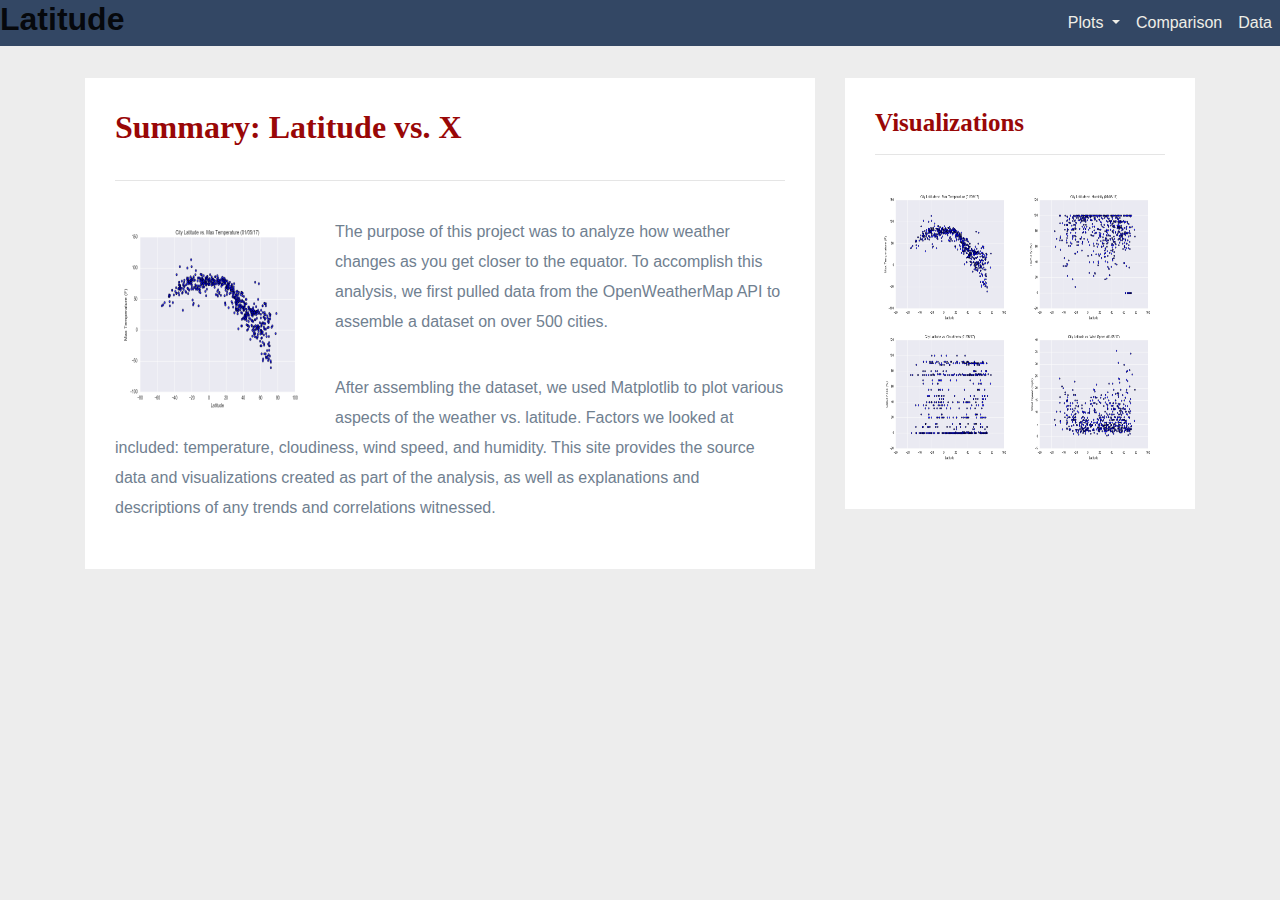
<file: Webvisualizations/index.html>
<!DOCTYPE html>
<html lang="en">

<head>
  <meta charset="UTF-8">
  <title>Bootstrap Components</title>
  <link rel="stylesheet" href="https://stackpath.bootstrapcdn.com/bootstrap/4.3.1/css/bootstrap.min.css" integrity="sha384-ggOyR0iXCbMQv3Xipma34MD+dH/1fQ784/j6cY/iJTQUOhcWr7x9JvoRxT2MZw1T" crossorigin="anonymous">

  <script src="https://code.jquery.com/jquery-3.3.1.slim.min.js" integrity="sha384-q8i/X+965DzO0rT7abK41JStQIAqVgRVzpbzo5smXKp4YfRvH+8abtTE1Pi6jizo" crossorigin="anonymous"></script>
  <script src="https://cdnjs.cloudflare.com/ajax/libs/popper.js/1.14.7/umd/popper.min.js" integrity="sha384-UO2eT0CpHqdSJQ6hJty5KVphtPhzWj9WO1clHTMGa3JDZwrnQq4sF86dIHNDz0W1" crossorigin="anonymous"></script>
  <script src="https://stackpath.bootstrapcdn.com/bootstrap/4.3.1/js/bootstrap.min.js" integrity="sha384-JjSmVgyd0p3pXB1rRibZUAYoIIy6OrQ6VrjIEaFf/nJGzIxFDsf4x0xIM+B07jRM" crossorigin="anonymous"></script>

  <link rel="stylesheet" href="Resources/assets/css/styles.css" media="screen">

</head>
<body>
    <nav class="navbar navbar-expand-lg navbar-light bg-medium">
        <a class="navbar-brand" href="index.html"><h2><strong>Latitude</strong></h2></a>
        <button class="navbar-toggler" type="button" data-toggle="collapse" data-target="#navbarSupportedContent" aria-controls="navbarSupportedContent" aria-expanded="false" aria-label="Toggle navigation">
          <span class="navbar-toggler-icon"></span>
        </button>
    
        <div class="collapse navbar-collapse" id="navbarSupportedContent">
          <ul class="navbar-nav ml-auto">
            <li class="nav-item dropdown active ml-auto">
              <a class="nav-link dropdown-toggle" href="#" id="navbarDropdown" role="button" data-toggle="dropdown" aria-haspopup="true" aria-expanded="false">
                Plots
              </a>
              <div class="dropdown-menu" aria-labelledby="navbarDropdown">
                <a class="dropdown-item" href="max_temp.html">Max Temperature</a>
                <a class="dropdown-item" href="humidity.html">Humidity</a>
                <a class="dropdown-item" href="cloudiness.html">Cloudiness</a>
                <a class="dropdown-item" href="wind_speed.html">Wind Speed</a>
            </div>
            </li>
            <li class="nav-item active">
                <a class="nav-link" href="comparison.html">Comparison</a>
            </li>
            <li class="nav-item active">
                <a class="nav-link" href="data.html">Data</a>
            </li>
          </ul>
        </div>
      </nav>

    <div class="container">
        <section class="row">
            <div class="col-md-8">
                <article class="mainbody-content">
                    <h1 class="mainbody-header">Summary: Latitude vs. X</h1>
                    <hr class="mainbody-txt"/>
                    <img src="Resources/assets/images/Fig1.png" alt="" id="mainbody-image"/>
                    <p>The purpose of this project was to analyze how weather changes as you get closer to the equator. To accomplish this analysis, we first pulled data from the OpenWeatherMap API to assemble a dataset on over 500 cities.</p>
                    <p>After assembling the dataset, we used Matplotlib to plot various aspects of the weather vs. latitude. Factors we looked at included: temperature, cloudiness, wind speed, and humidity. This site provides the source data and visualizations created as part of the analysis, as well as explanations and descriptions of any trends and correlations witnessed.</p>
                </article>
            </div>
            <div class="col-md-4">
                <section id="navigation-area">
                    <div class="navigation-content">
                    <h2 class="navigation-header">Visualizations</h2>
                    <hr />
                    <div id="images">
                        <a href="max_temp.html"><img src="Resources/assets/images/Fig1.png" alt="Latitude vs. Max Temperature" class="navigation-pic"></a>
                        <a href="humidity.html"><img src="Resources/assets/images/Fig2.png" alt="Latitude vs. Humidity" class="navigation-pic"></a>
                        <a href="cloudiness.html"><img src="Resources/assets/images/Fig3.png" alt="Latitude vs. Cloudiness" class="navigation-pic"></a>
                        <a href="wind_speed.html"><img src="Resources/assets/images/Fig4.png" alt="Latitude vs. Wind Speed" class="navigation-pic"></a>
                    </div>
                    </div>
                </section>
            </div>
        </section>
    </div>


</body>

</html>
</file>
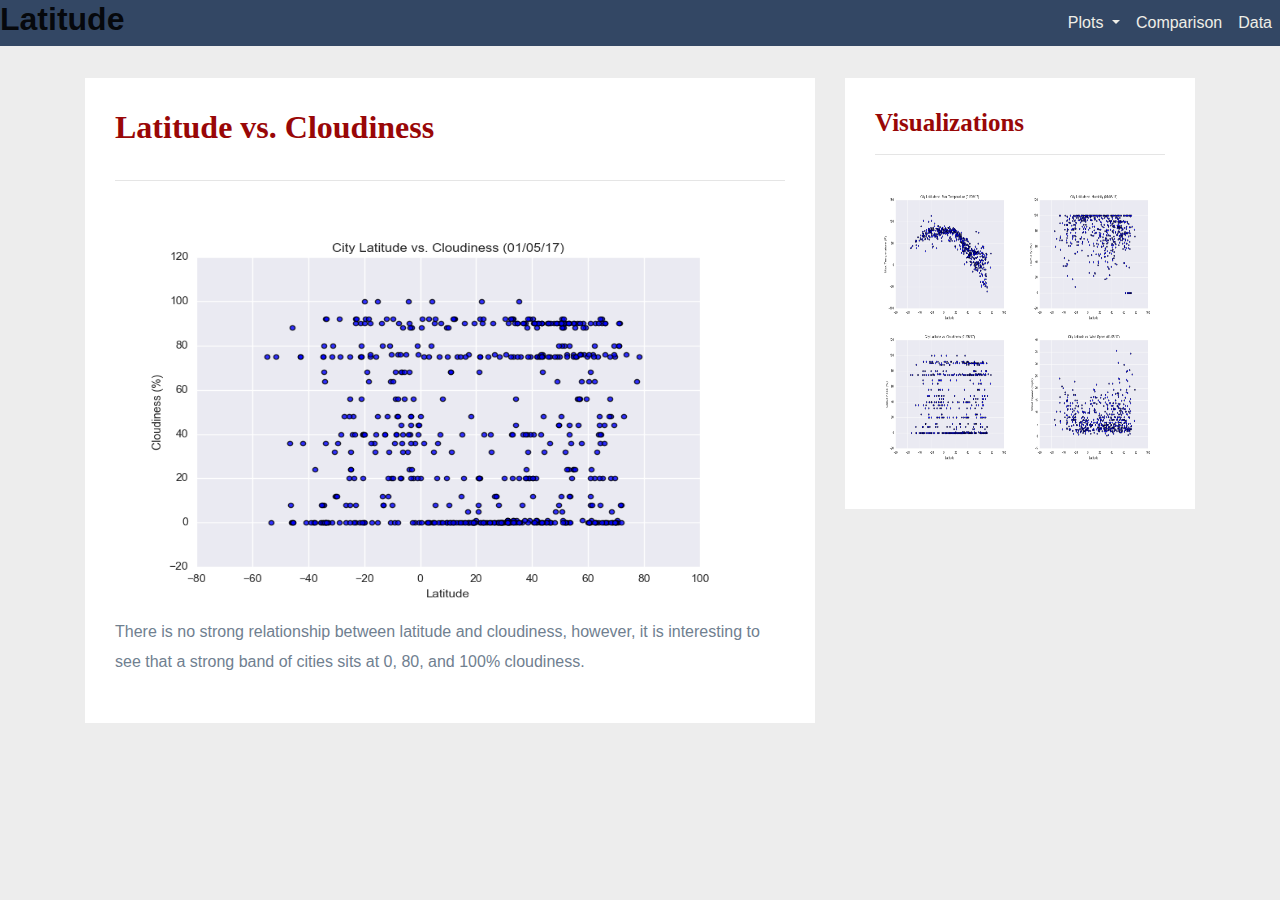
<file: Webvisualizations/cloudiness.html>
<!DOCTYPE html>
<html lang="en">

<head>
  <meta charset="UTF-8">
  <title>Bootstrap Components</title>
  <link rel="stylesheet" href="https://stackpath.bootstrapcdn.com/bootstrap/4.3.1/css/bootstrap.min.css" integrity="sha384-ggOyR0iXCbMQv3Xipma34MD+dH/1fQ784/j6cY/iJTQUOhcWr7x9JvoRxT2MZw1T" crossorigin="anonymous">

  <script src="https://code.jquery.com/jquery-3.3.1.slim.min.js" integrity="sha384-q8i/X+965DzO0rT7abK41JStQIAqVgRVzpbzo5smXKp4YfRvH+8abtTE1Pi6jizo" crossorigin="anonymous"></script>
  <script src="https://cdnjs.cloudflare.com/ajax/libs/popper.js/1.14.7/umd/popper.min.js" integrity="sha384-UO2eT0CpHqdSJQ6hJty5KVphtPhzWj9WO1clHTMGa3JDZwrnQq4sF86dIHNDz0W1" crossorigin="anonymous"></script>
  <script src="https://stackpath.bootstrapcdn.com/bootstrap/4.3.1/js/bootstrap.min.js" integrity="sha384-JjSmVgyd0p3pXB1rRibZUAYoIIy6OrQ6VrjIEaFf/nJGzIxFDsf4x0xIM+B07jRM" crossorigin="anonymous"></script>

  <link rel="stylesheet" href="Resources/assets/css/styles.css" media="screen">

</head>
<body>
    <nav class="navbar navbar-expand-lg navbar-light bg-medium">
        <a class="navbar-brand" href="index.html"><h2><strong>Latitude</strong></h2></a>
        <button class="navbar-toggler" type="button" data-toggle="collapse" data-target="#navbarSupportedContent" aria-controls="navbarSupportedContent" aria-expanded="false" aria-label="Toggle navigation">
          <span class="navbar-toggler-icon"></span>
        </button>
    
        <div class="collapse navbar-collapse" id="navbarSupportedContent">
          <ul class="navbar-nav ml-auto">
            <li class="nav-item dropdown active ml-auto">
              <a class="nav-link dropdown-toggle" href="#" id="navbarDropdown" role="button" data-toggle="dropdown" aria-haspopup="true" aria-expanded="false">
                Plots
              </a>
              <div class="dropdown-menu" aria-labelledby="navbarDropdown">
                <a class="dropdown-item" href="max_temp.html">Max Temperature</a>
                <a class="dropdown-item" href="humidity.html">Humidity</a>
                <a class="dropdown-item" href="cloudiness.html">Cloudiness</a>
                <a class="dropdown-item" href="wind_speed.html">Wind Speed</a>
            </div>
            </li>
            <li class="nav-item active">
                <a class="nav-link" href="comparison.html">Comparison</a>
            </li>
            <li class="nav-item active">
                <a class="nav-link" href="data.html">Data</a>
            </li>
          </ul>
        </div>
      </nav>

    <div class="container">
        <section class="row">
            <div class="col-md-8">
                <article class="mainbody-content">
                    <h1 class="mainbody-header">Latitude vs. Cloudiness</h1>
                    <hr class="mainbody-txt"/>
                    <img src="Resources/assets/images/Fig3.png" alt="" id="visiualization-image"/>
                    <p>There is no strong relationship between latitude and cloudiness, however, it is interesting to see that a strong band of cities sits at 0, 80, and 100% cloudiness.</p>
                </article>
            </div>
            <div class="col-md-4">
                <section id="navigation-area">
                    <div class="navigation-content">
                    <h2 class="navigation-header">Visualizations</h2>
                    <hr />
                    <div id="images">
                        <a href="max_temp.html"><img src="Resources/assets/images/Fig1.png" alt="Latitude vs. Max Temperature" class="navigation-pic"></a>
                        <a href="humidity.html"><img src="Resources/assets/images/Fig2.png" alt="Latitude vs. Humidity" class="navigation-pic"></a>
                        <a href="cloudiness.html"><img src="Resources/assets/images/Fig3.png" alt="Latitude vs. Cloudiness" class="navigation-pic"></a>
                        <a href="wind_speed.html"><img src="Resources/assets/images/Fig4.png" alt="Latitude vs. Wind Speed" class="navigation-pic"></a>
                    </div>
                    </div>
                </section>
            </div>
        </section>
    </div>


</body>

</html>
</file>
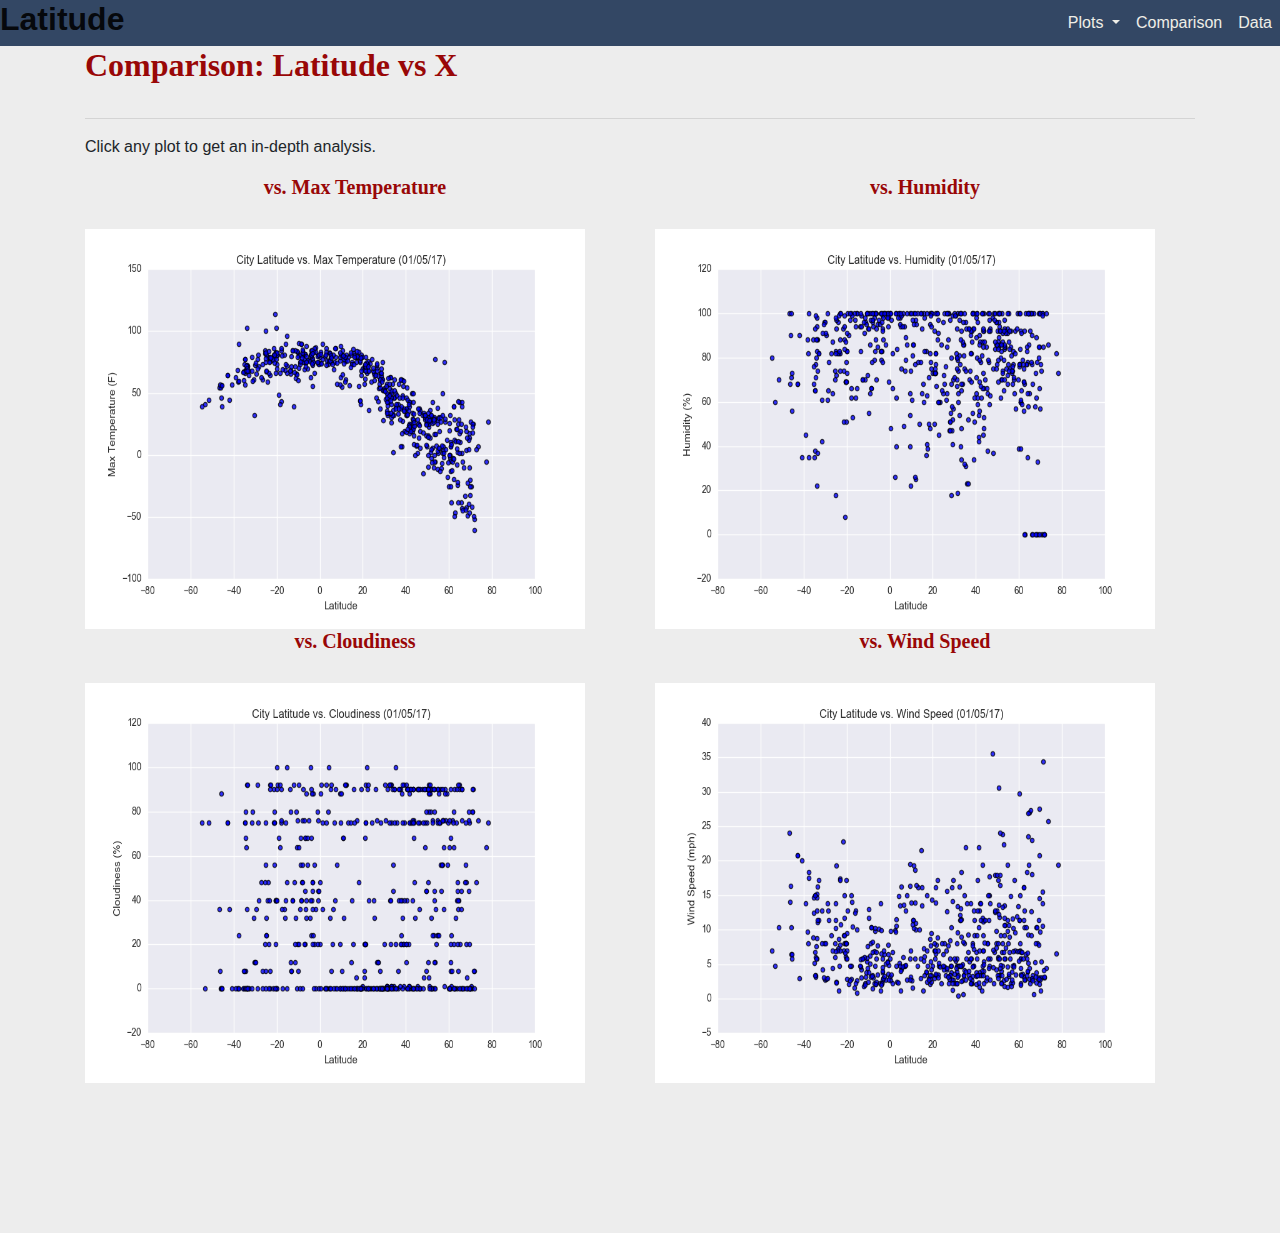
<file: Webvisualizations/comparison.html>
<!DOCTYPE html>
<html lang="en">

<head>
  <meta charset="UTF-8">
  <title>Bootstrap Components</title>
  <link rel="stylesheet" href="https://stackpath.bootstrapcdn.com/bootstrap/4.3.1/css/bootstrap.min.css" integrity="sha384-ggOyR0iXCbMQv3Xipma34MD+dH/1fQ784/j6cY/iJTQUOhcWr7x9JvoRxT2MZw1T" crossorigin="anonymous">

  <script src="https://code.jquery.com/jquery-3.3.1.slim.min.js" integrity="sha384-q8i/X+965DzO0rT7abK41JStQIAqVgRVzpbzo5smXKp4YfRvH+8abtTE1Pi6jizo" crossorigin="anonymous"></script>
  <script src="https://cdnjs.cloudflare.com/ajax/libs/popper.js/1.14.7/umd/popper.min.js" integrity="sha384-UO2eT0CpHqdSJQ6hJty5KVphtPhzWj9WO1clHTMGa3JDZwrnQq4sF86dIHNDz0W1" crossorigin="anonymous"></script>
  <script src="https://stackpath.bootstrapcdn.com/bootstrap/4.3.1/js/bootstrap.min.js" integrity="sha384-JjSmVgyd0p3pXB1rRibZUAYoIIy6OrQ6VrjIEaFf/nJGzIxFDsf4x0xIM+B07jRM" crossorigin="anonymous"></script>

  <link rel="stylesheet" href="Resources/assets/css/styles.css" media="screen">

</head>
<body>
    <nav class="navbar navbar-expand-lg navbar-light bg-medium">
        <a class="navbar-brand" href="index.html"><h2><strong>Latitude</strong></h2></a>
        <button class="navbar-toggler" type="button" data-toggle="collapse" data-target="#navbarSupportedContent" aria-controls="navbarSupportedContent" aria-expanded="false" aria-label="Toggle navigation">
          <span class="navbar-toggler-icon"></span>
        </button>
    
        <div class="collapse navbar-collapse" id="navbarSupportedContent">
          <ul class="navbar-nav ml-auto">
            <li class="nav-item dropdown active ml-auto">
              <a class="nav-link dropdown-toggle" href="#" id="navbarDropdown" role="button" data-toggle="dropdown" aria-haspopup="true" aria-expanded="false">
                Plots
              </a>
              <div class="dropdown-menu" aria-labelledby="navbarDropdown">
                <a class="dropdown-item" href="max_temp.html">Max Temperature</a>
                <a class="dropdown-item" href="humidity.html">Humidity</a>
                <a class="dropdown-item" href="cloudiness.html">Cloudiness</a>
                <a class="dropdown-item" href="wind_speed.html">Wind Speed</a>
            </div>
            </li>
            <li class="nav-item active">
                <a class="nav-link" href="comparison.html">Comparison</a>
            </li>
            <li class="nav-item active">
                <a class="nav-link" href="data.html">Data</a>
            </li>
          </ul>
        </div>
      </nav>

    <div class="container">
      <article class="description-content row">
        <div class="col-md-12">
          <h1 class="mainbody-header">Comparison: Latitude vs X</h1>
          <hr class="mainbody-txt"/>
          <p class="description-text">Click any plot to get an in-depth analysis.</p>
        </div>  
        <div class="col-md-6">
          <h2 class="comparison-header">vs. Max Temperature</h2>
          <a href="max_temp.html"><img src="Resources/assets/images/Fig1.png" alt="Latitude vs. Max Temperature" class="comparison-image img-responsive"></a>
          
        </div>
        <div class="col-md-6">
          <h2 class="comparison-header">vs. Humidity</h2>
          <a href="humidity.html"><img src="Resources/assets/images/Fig2.png" alt="Latitude vs. Humidity" class="comparison-image img-responsive"></a>
          
        </div>
        <div class="col-md-6">
          <h2 class="comparison-header">vs. Cloudiness</h2>
          <a href="cloudiness.html"><img src="Resources/assets/images/Fig3.png" alt="Latitude vs. Cloudiness" class="comparison-image img-responsive"></a>
          
        </div>
        <div class="col-md-6">
          <h2 class="comparison-header">vs. Wind Speed</h2>
          <a href="wind_speed.html"><img src="Resources/assets/images/Fig4.png" alt="Latitude vs. Wind Speed" class="comparison-image img-responsive"></a>
        </div>
      </article>
    </div>


</body>

</html>
</file>
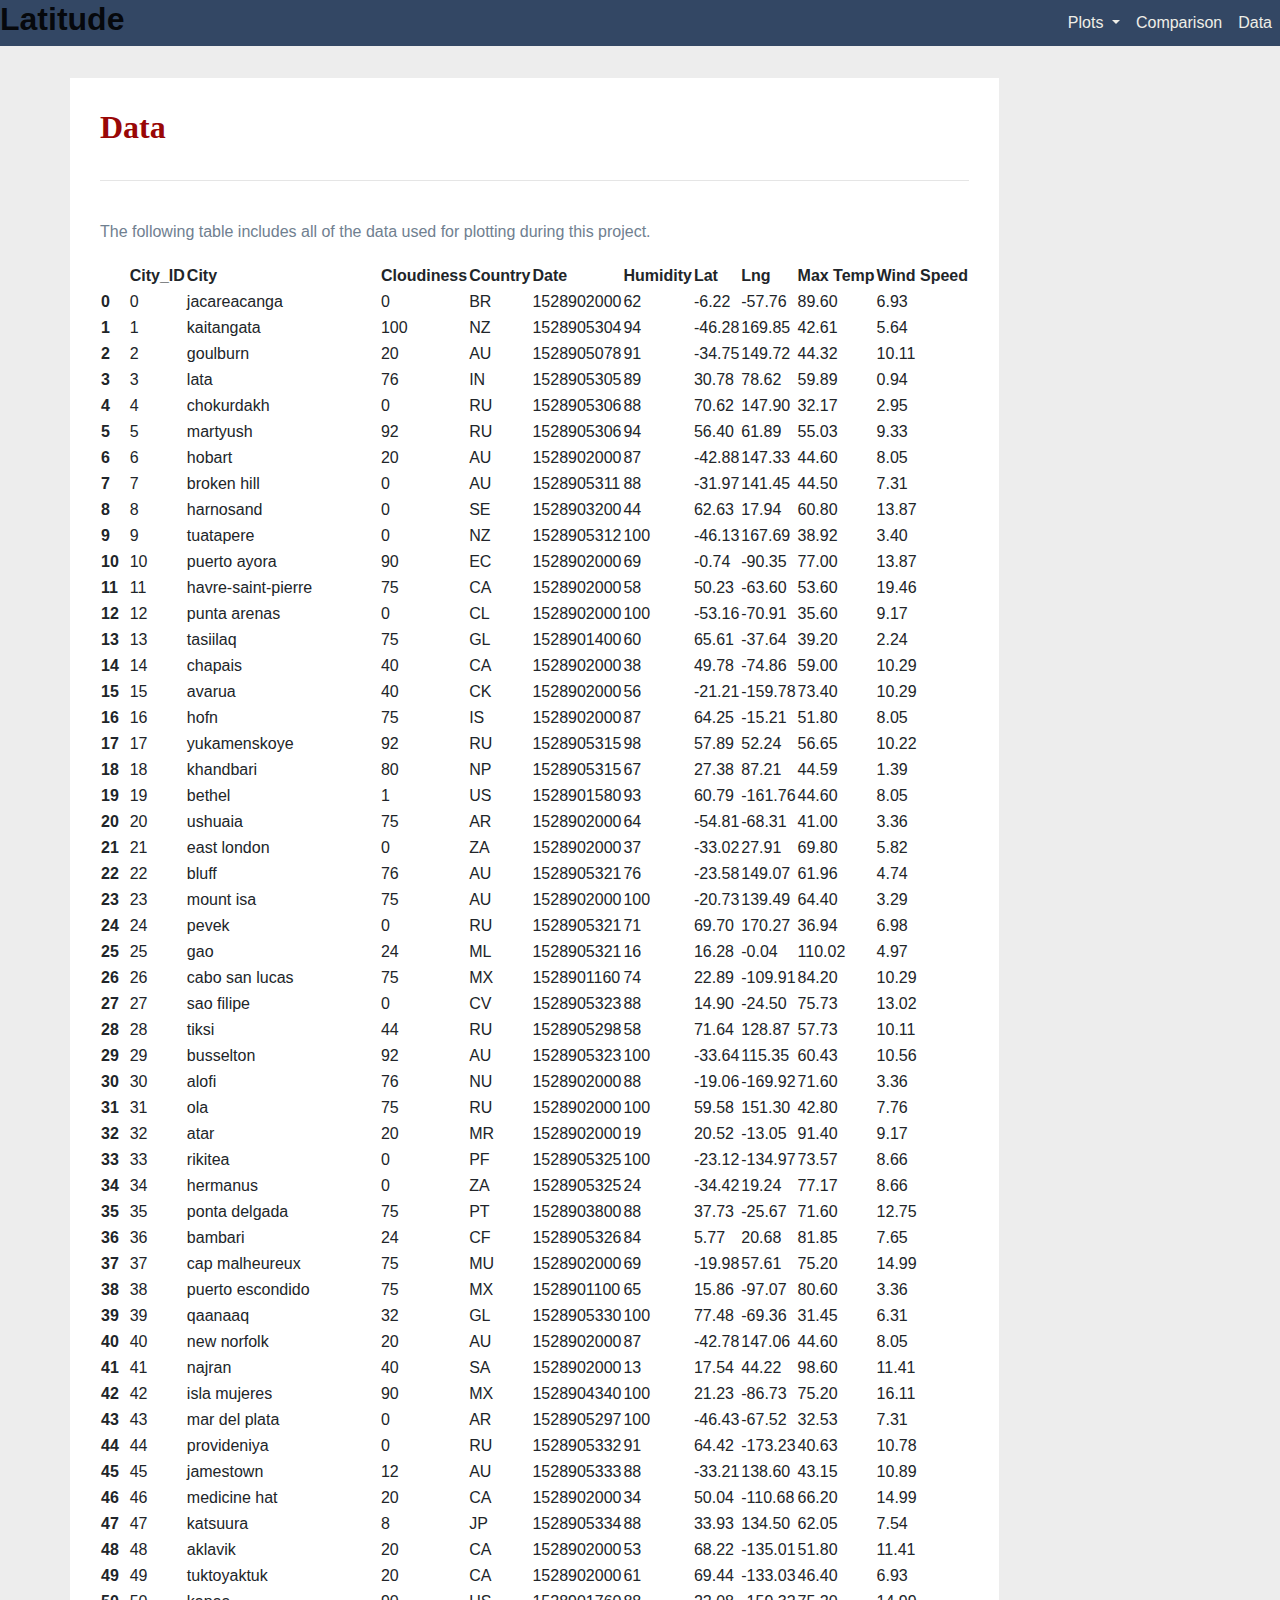
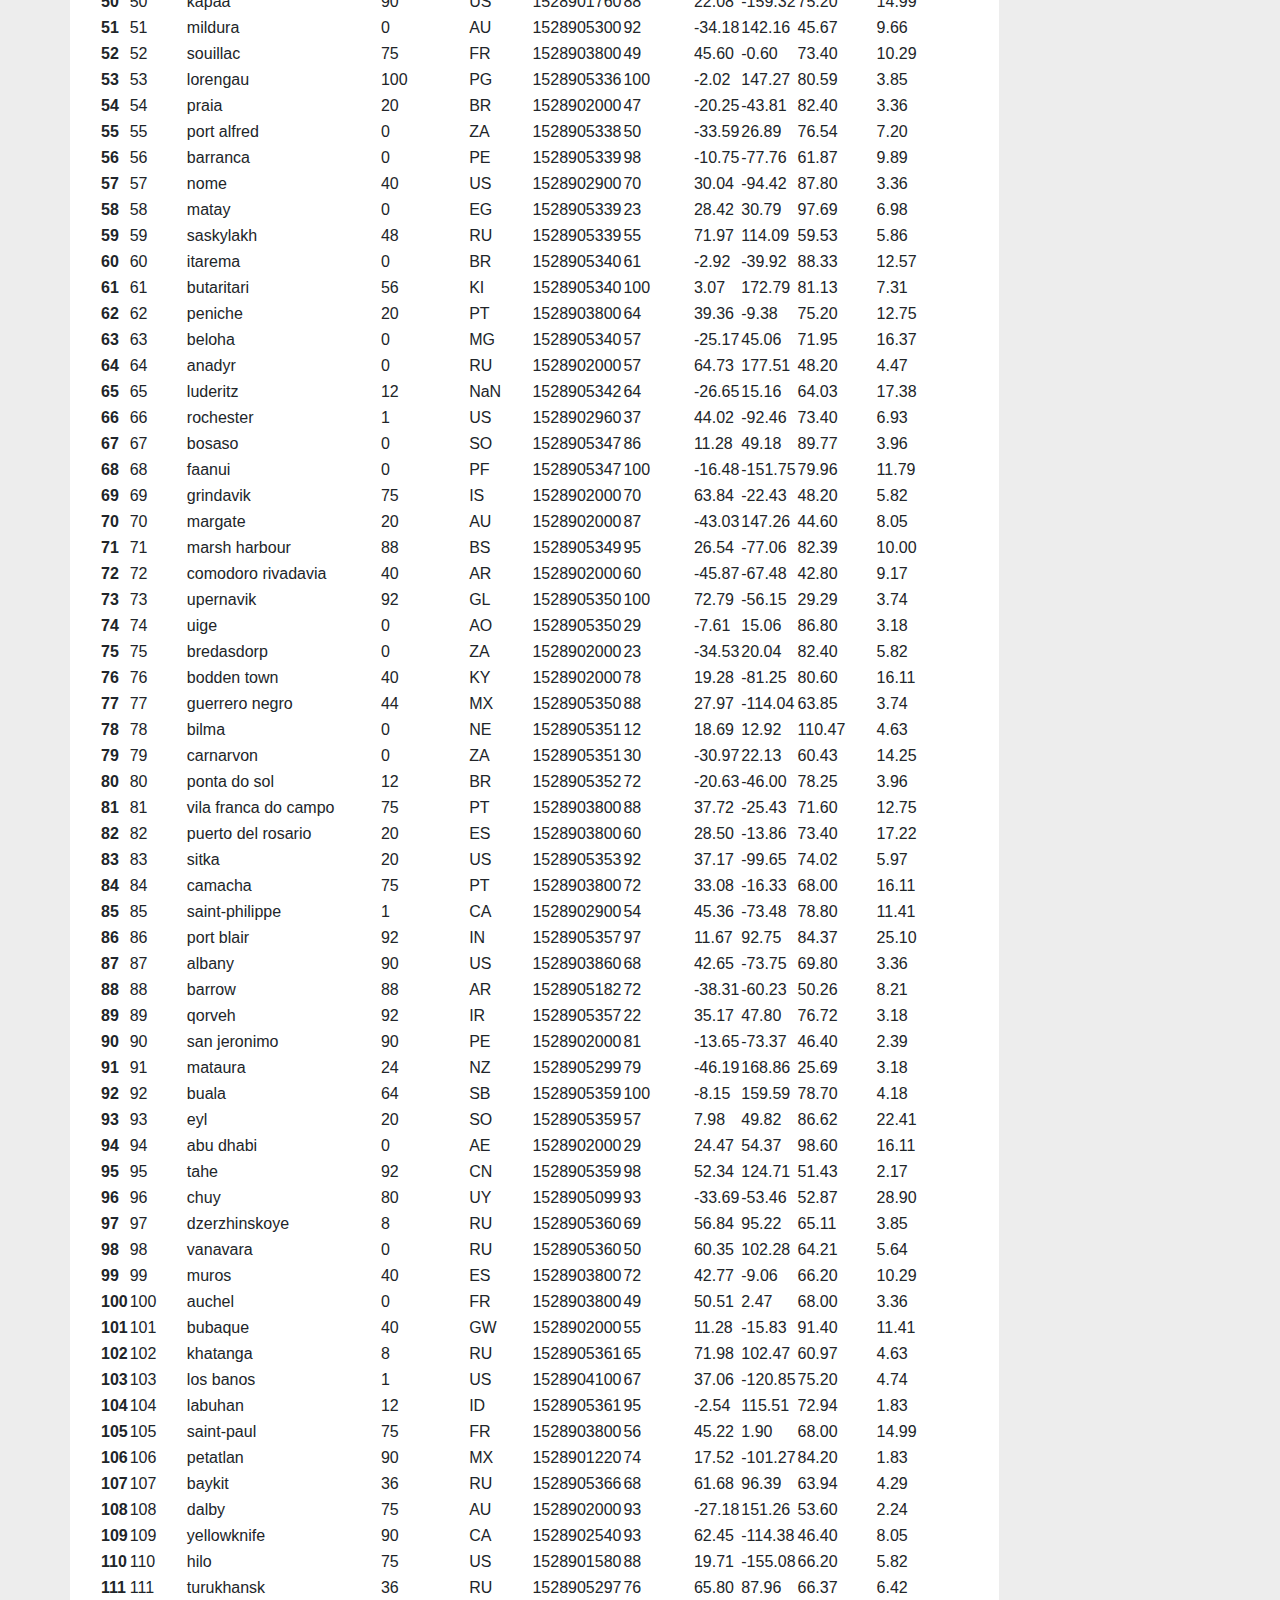
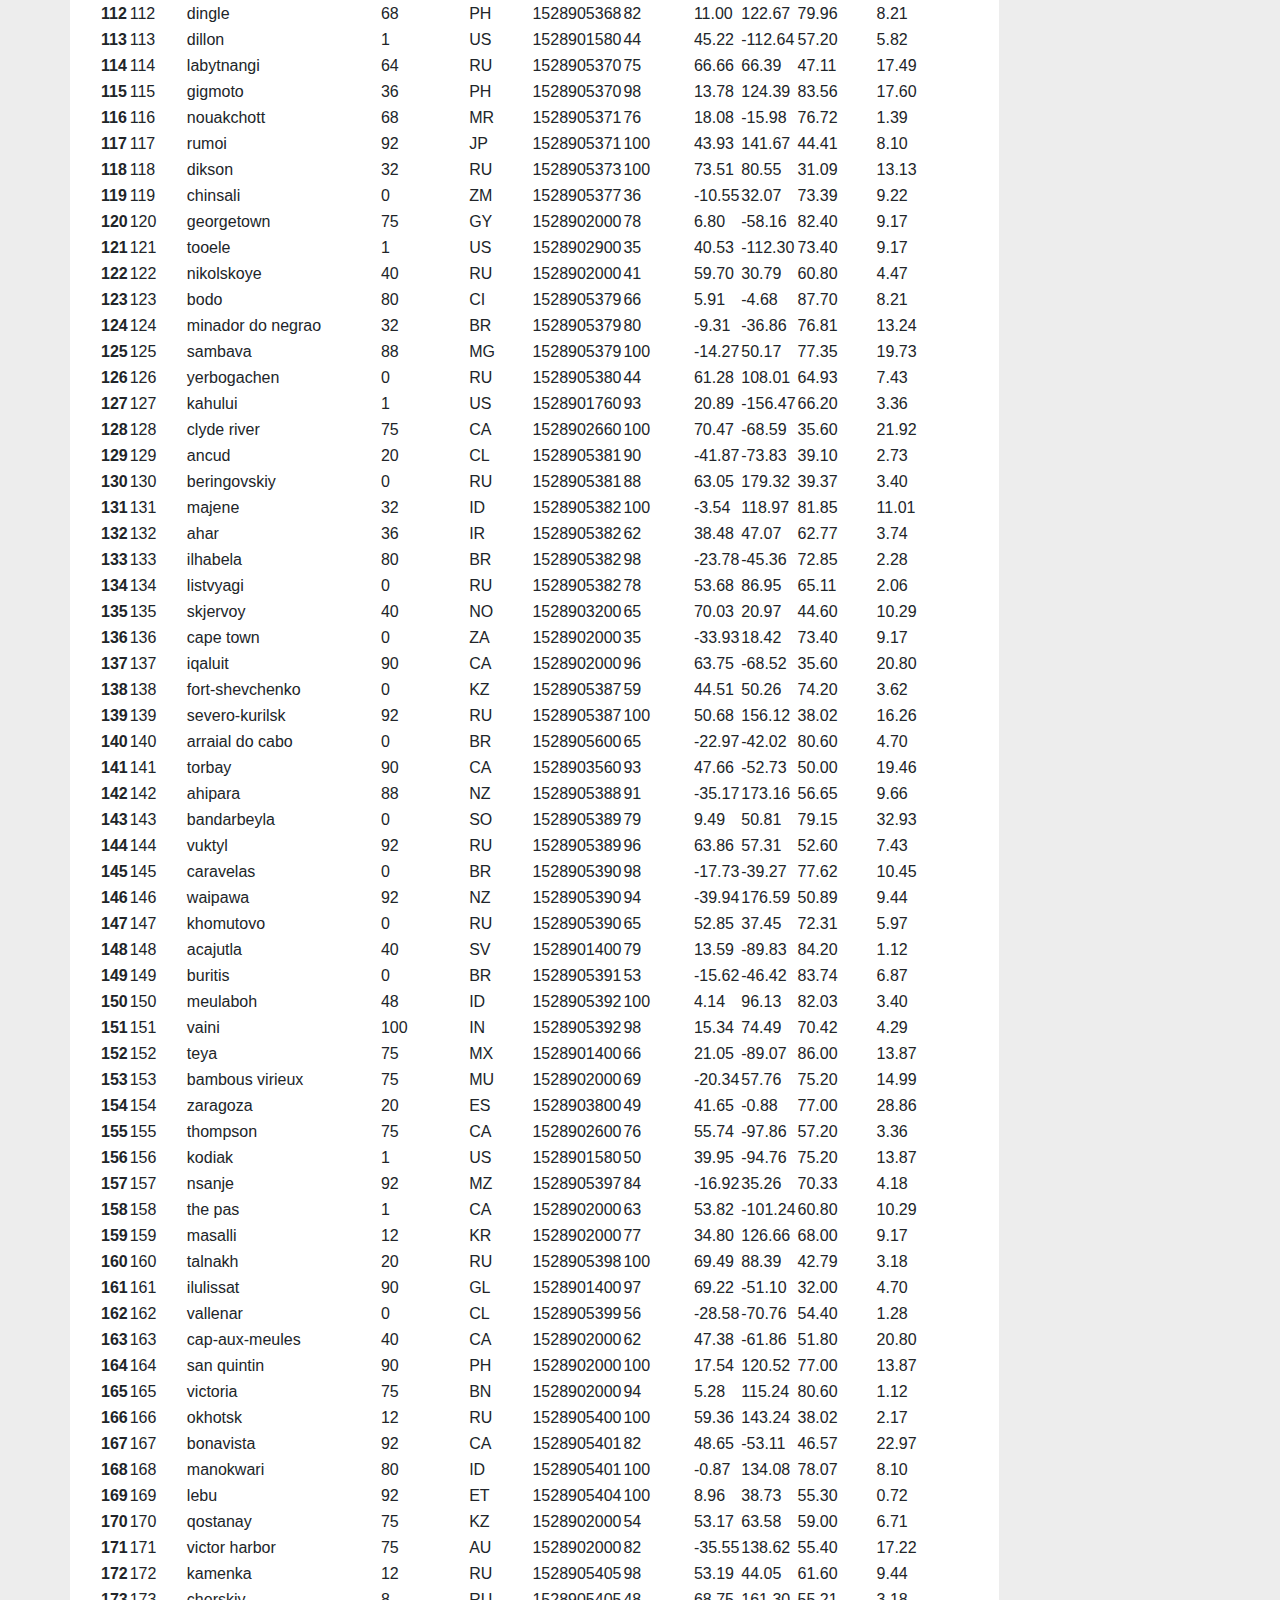
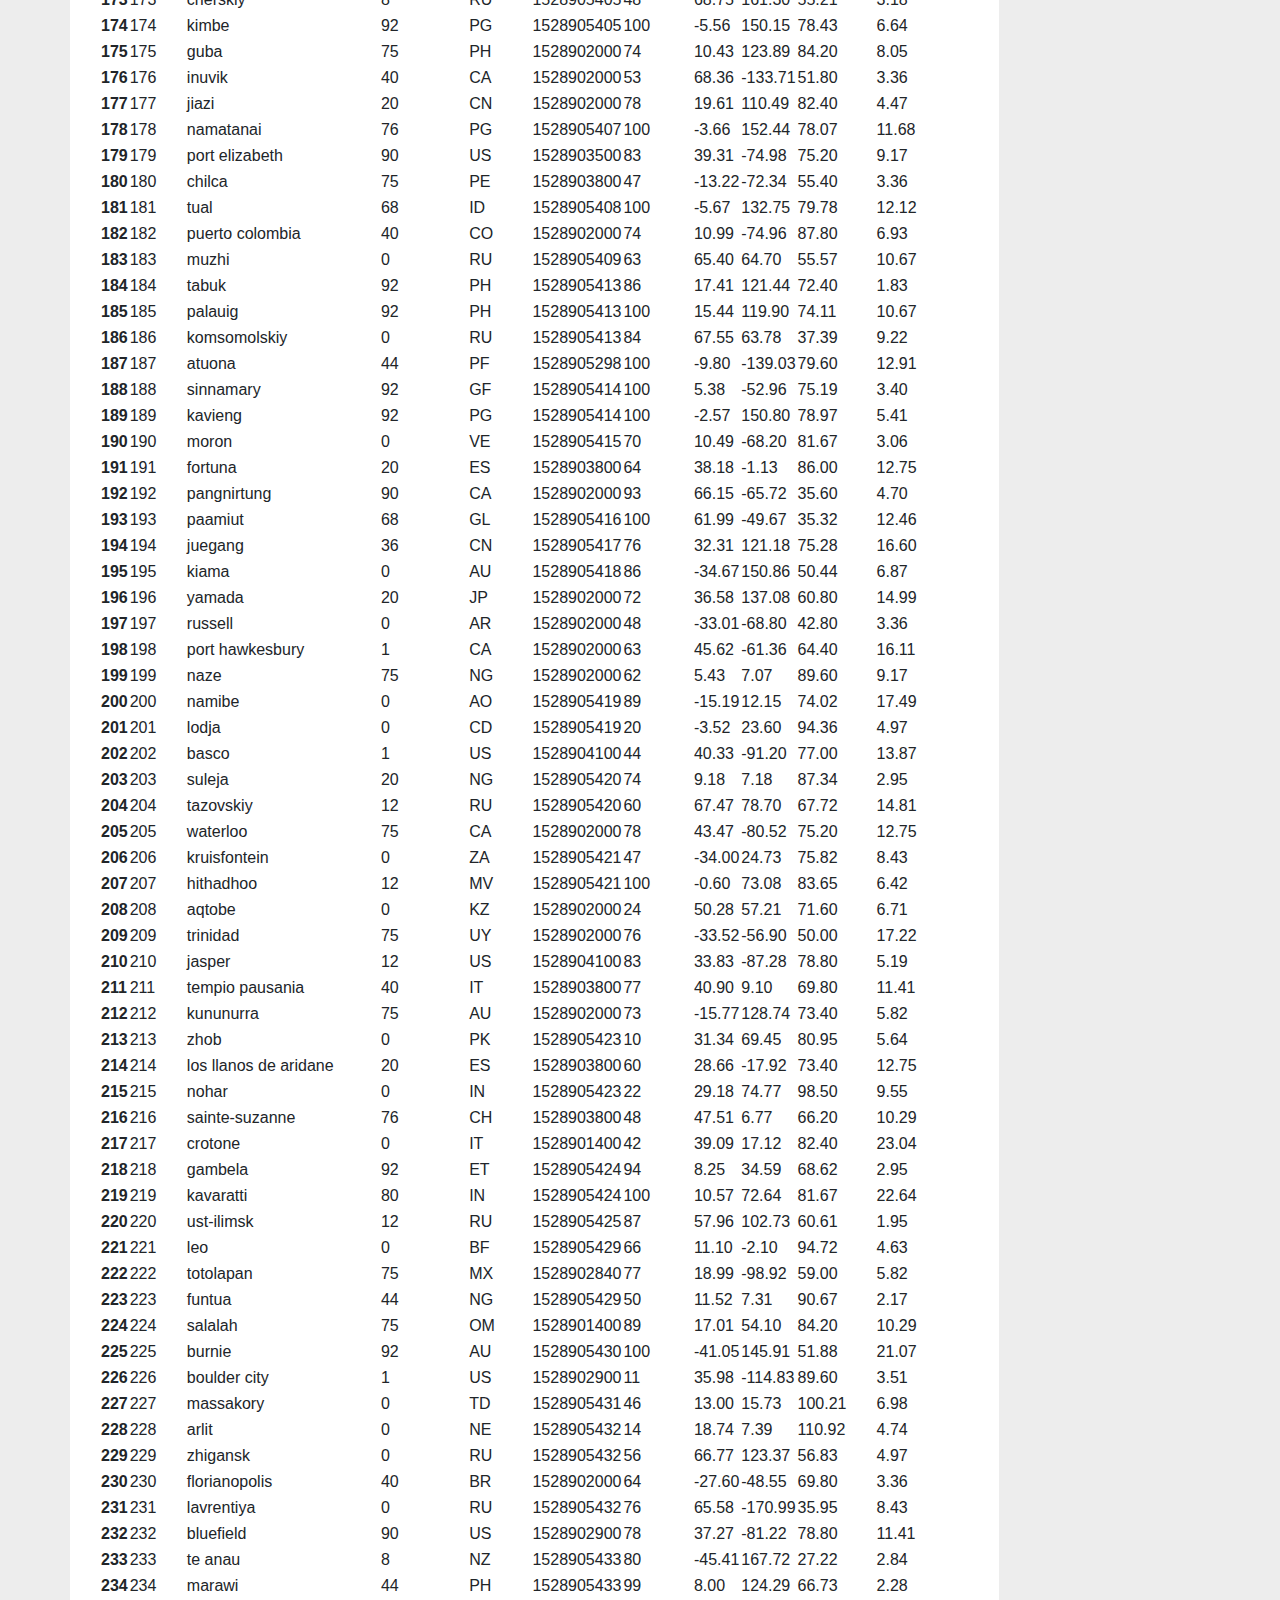
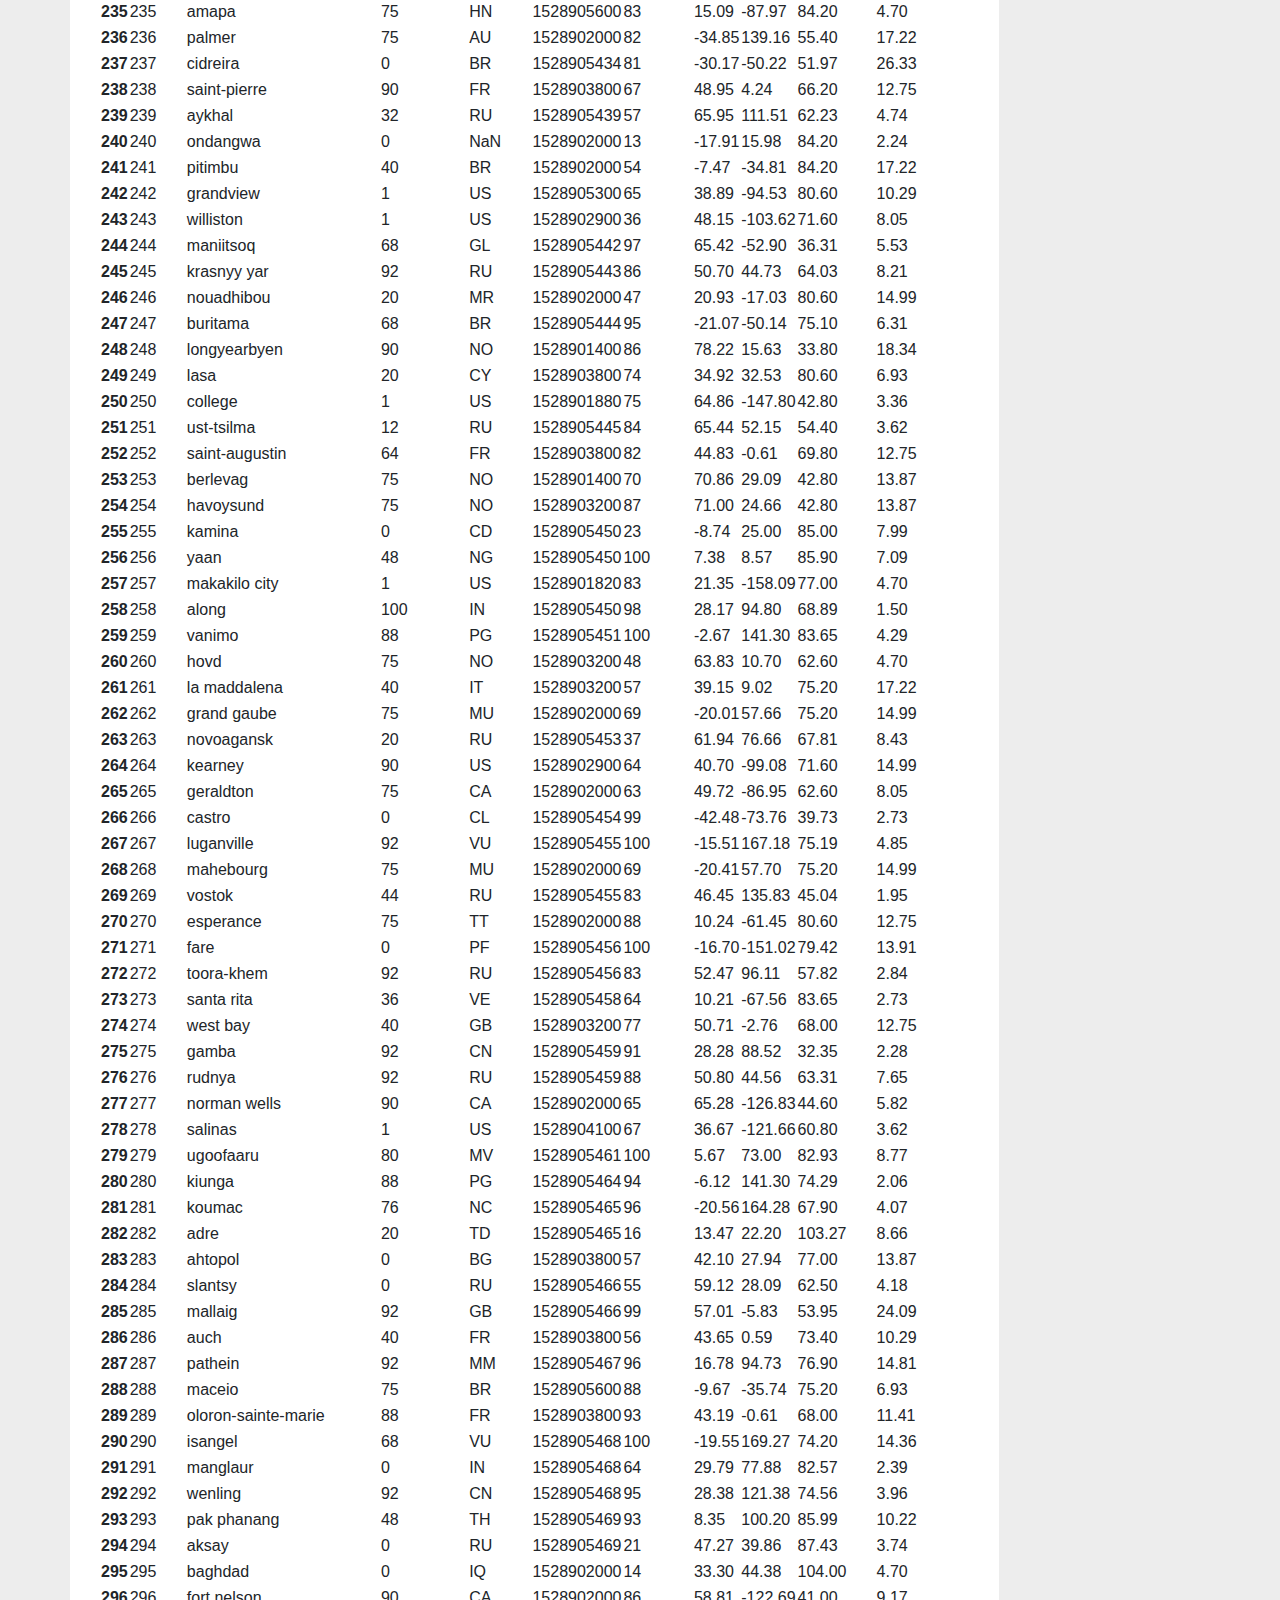
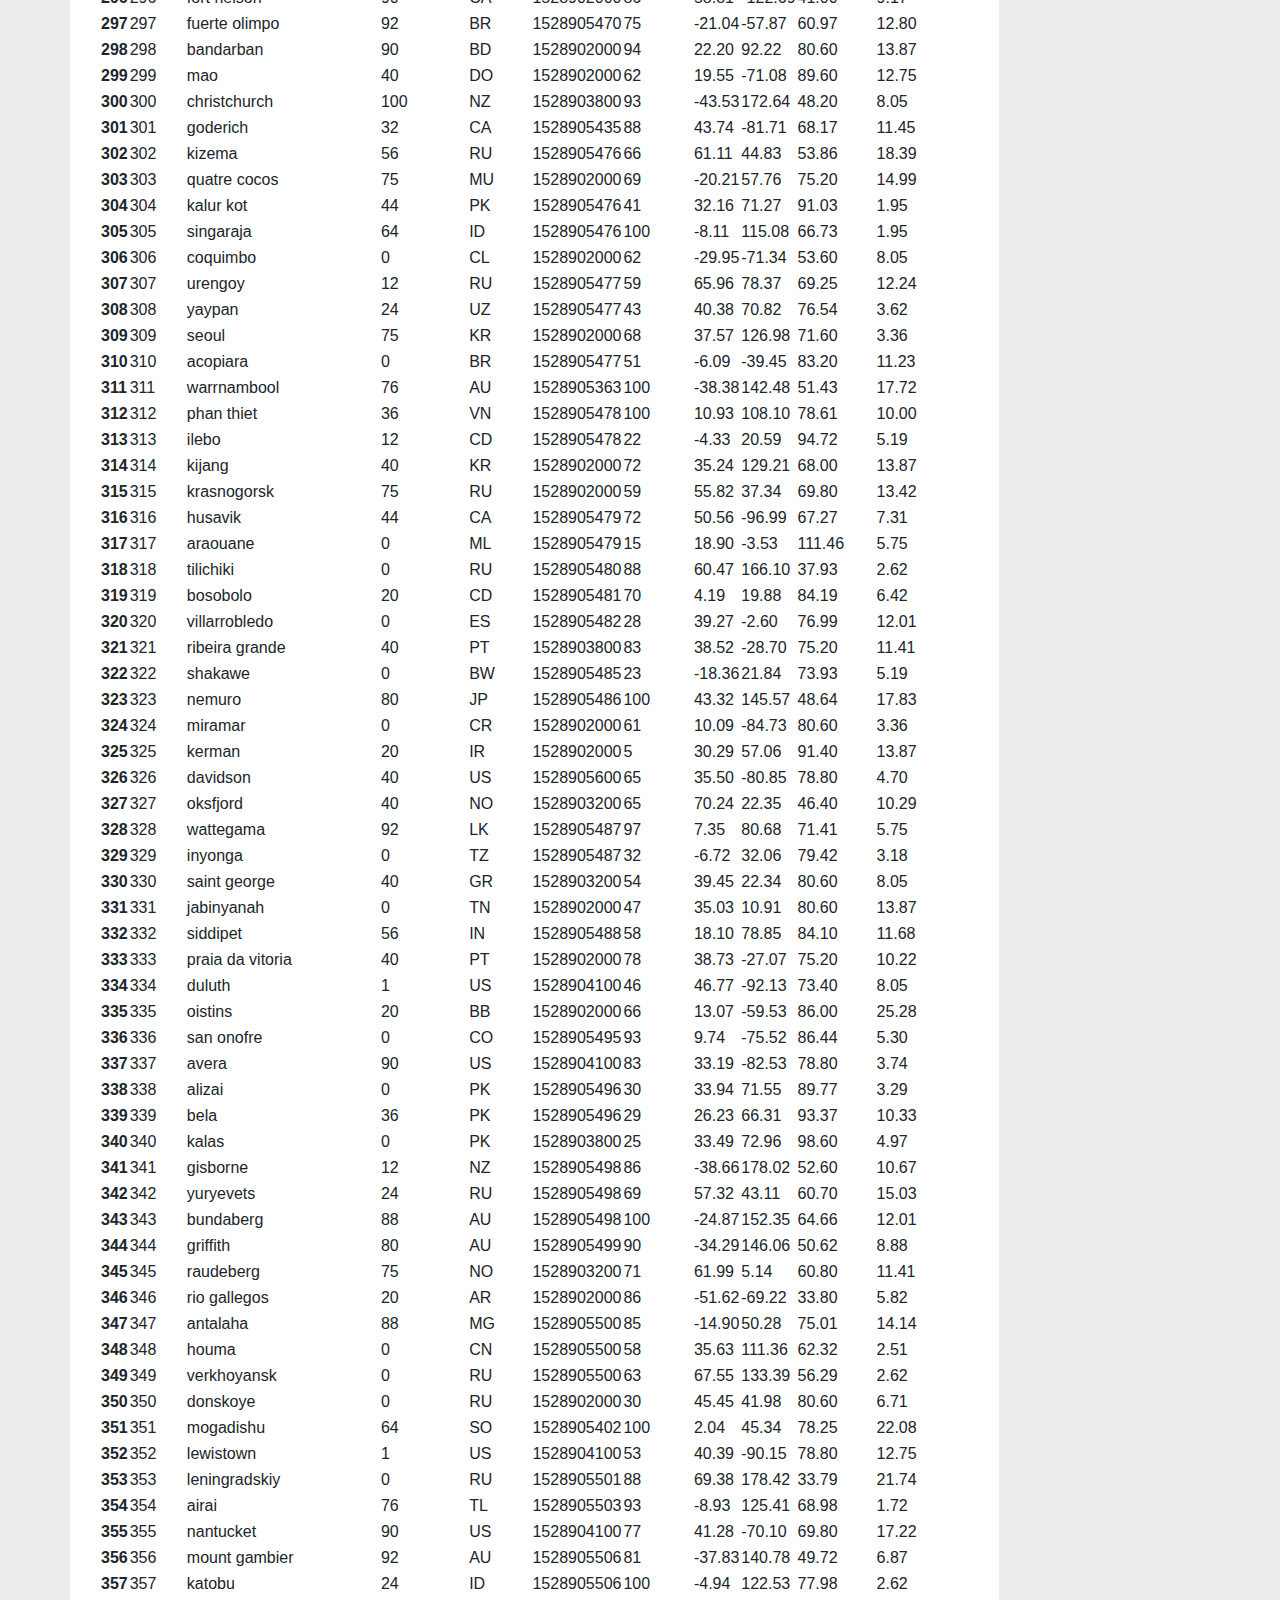
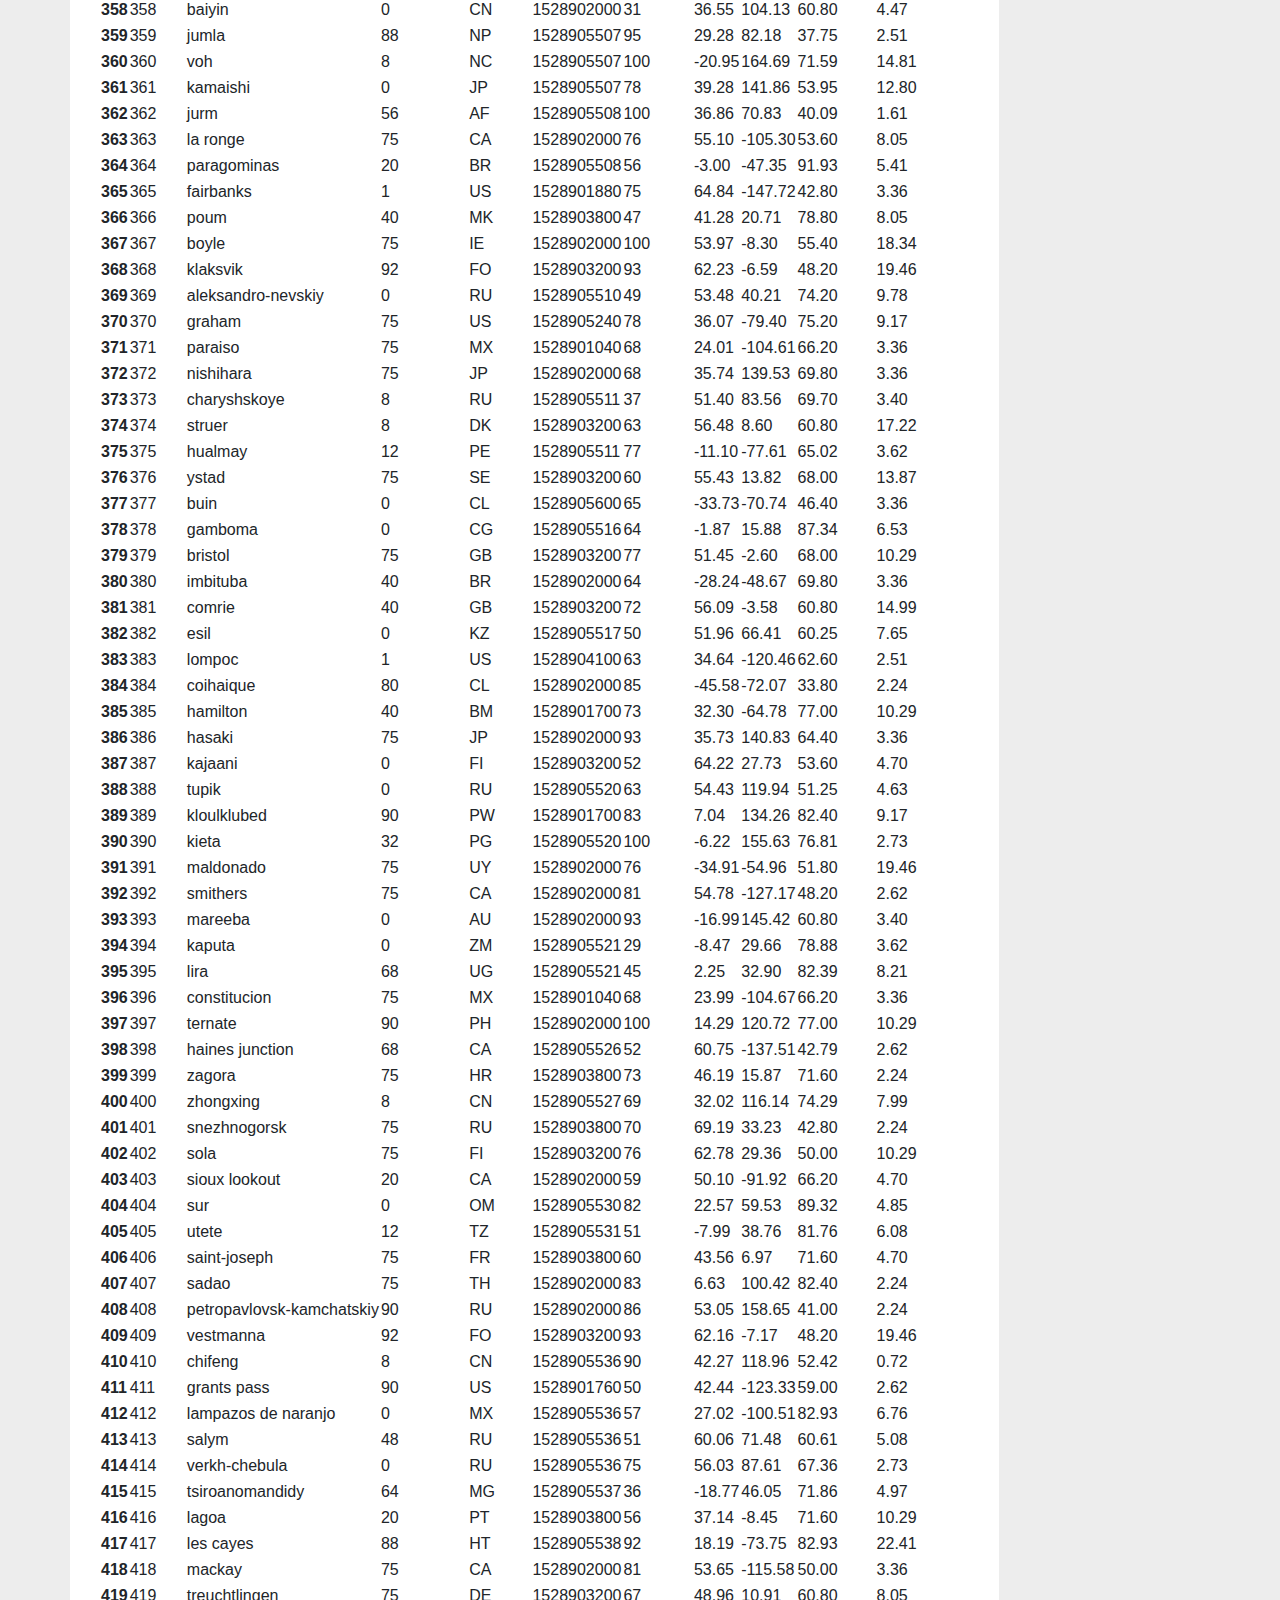
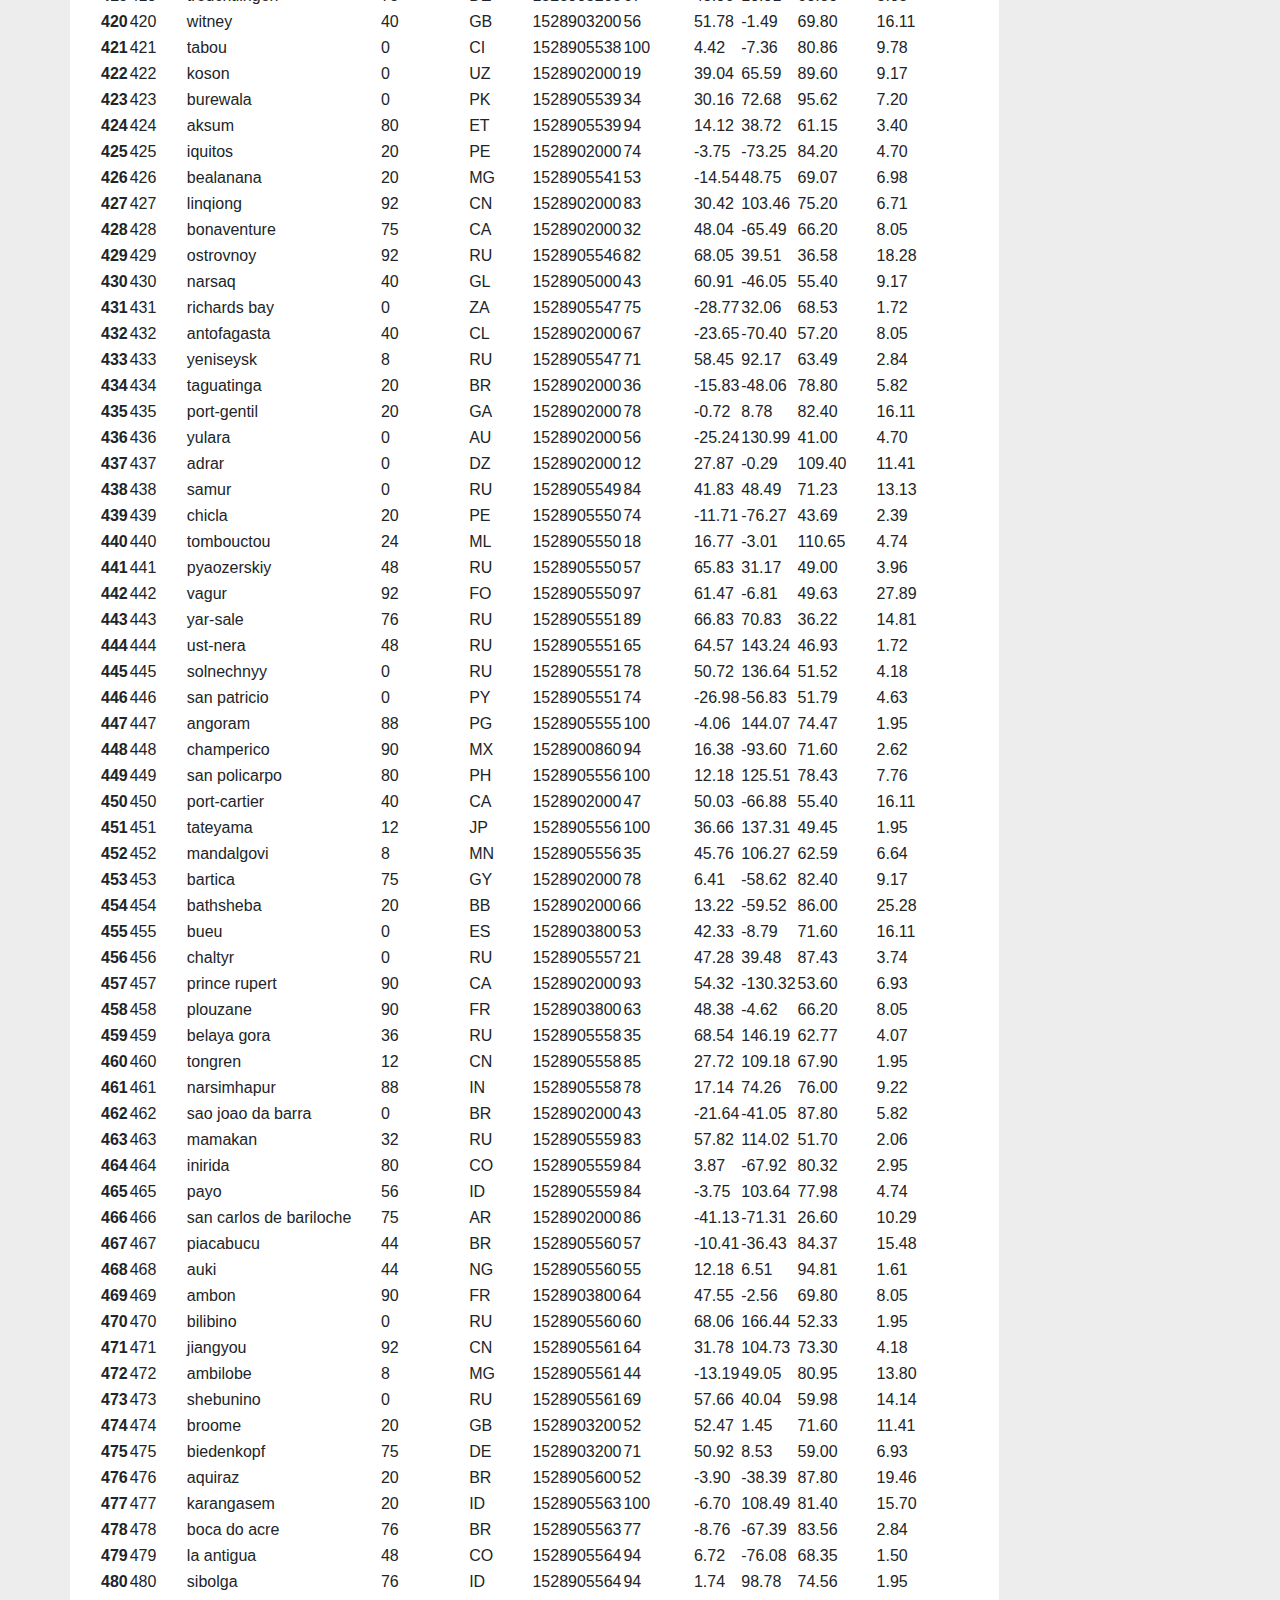
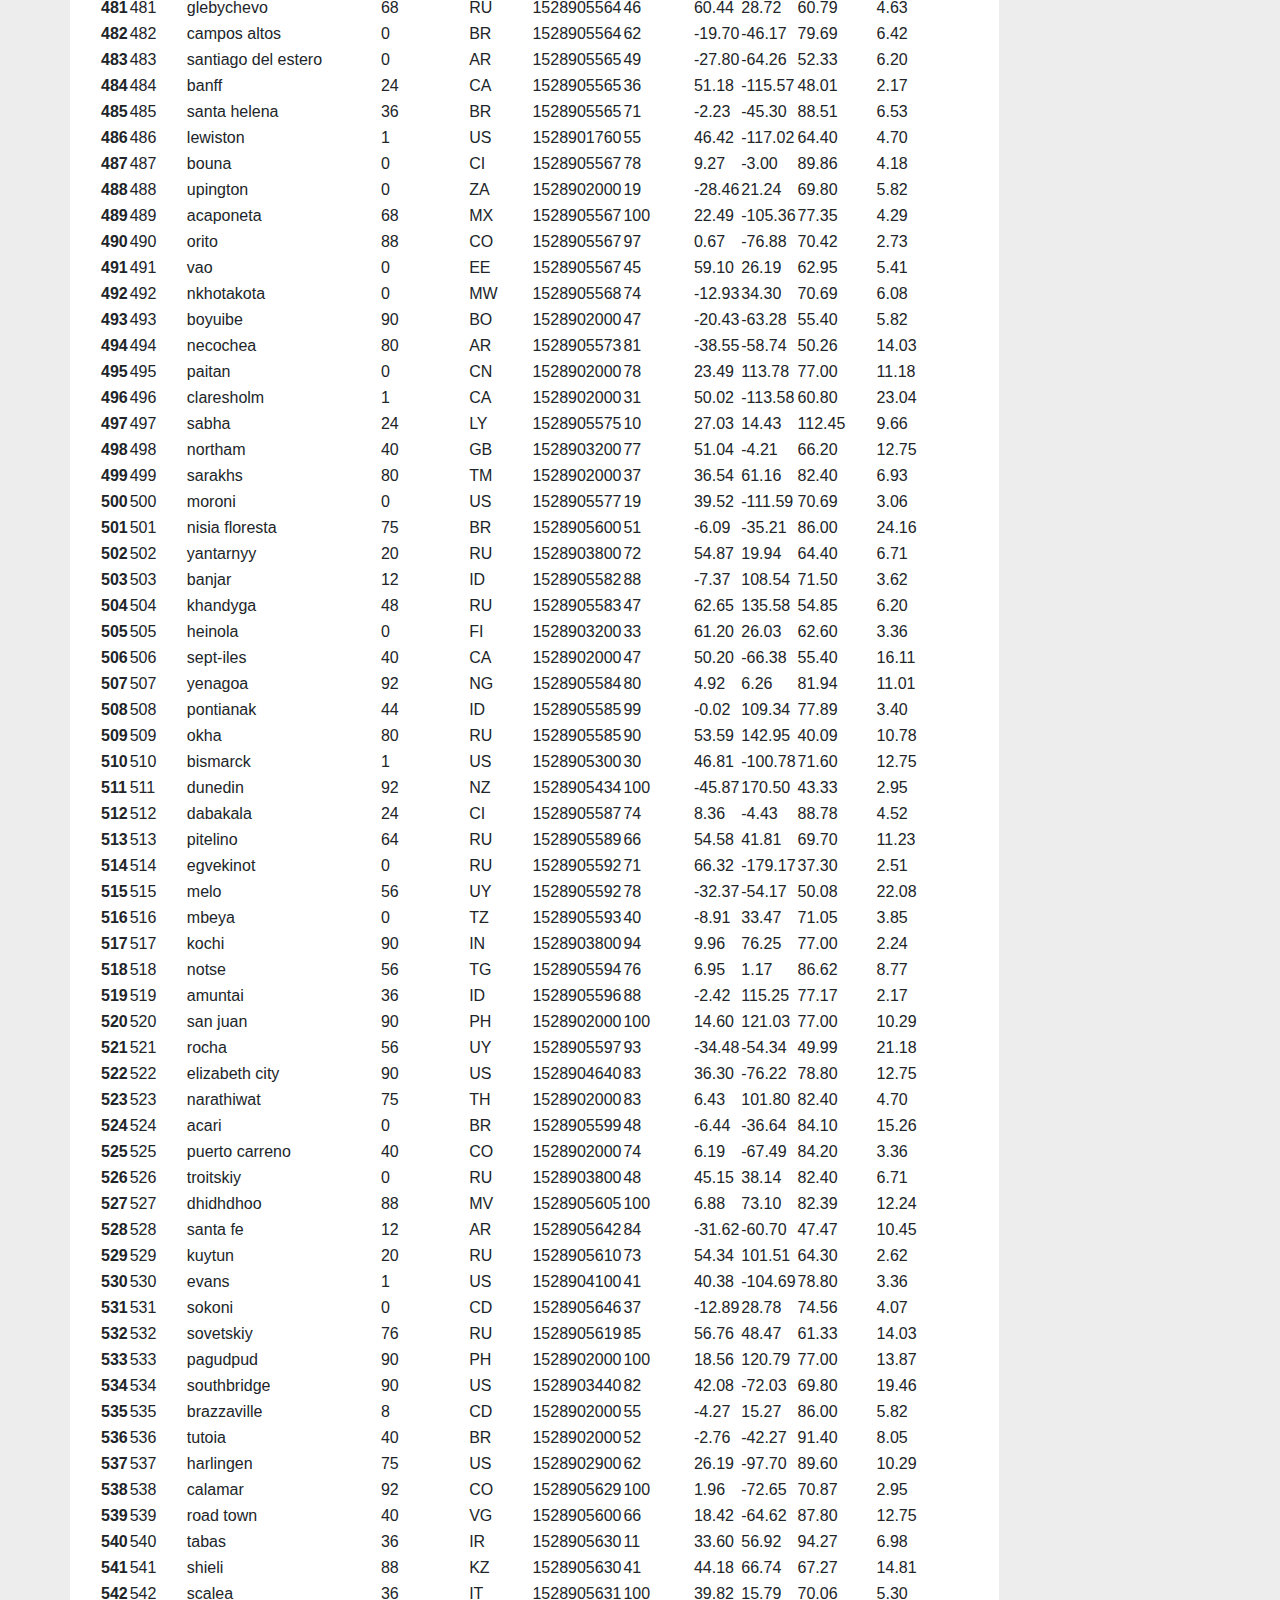
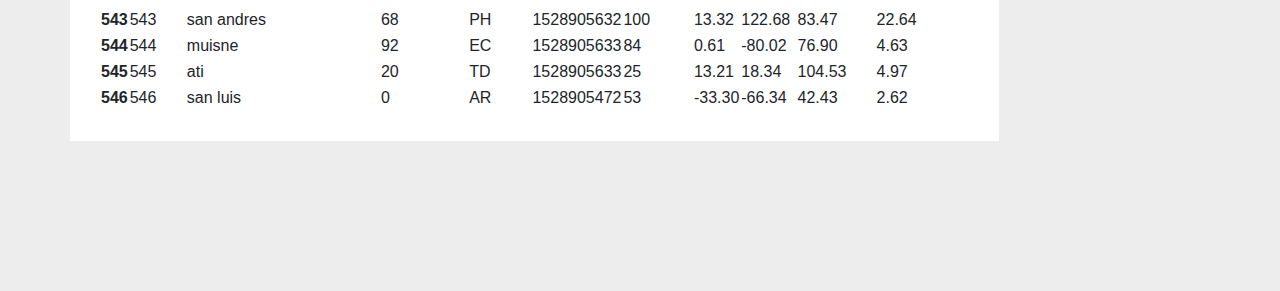
<file: Webvisualizations/data.html>
<!DOCTYPE html>
<html lang="en">

<head>
  <meta charset="UTF-8">
  <title>Bootstrap Components</title>
  <link rel="stylesheet" href="https://stackpath.bootstrapcdn.com/bootstrap/4.3.1/css/bootstrap.min.css" integrity="sha384-ggOyR0iXCbMQv3Xipma34MD+dH/1fQ784/j6cY/iJTQUOhcWr7x9JvoRxT2MZw1T" crossorigin="anonymous">

  <script src="https://code.jquery.com/jquery-3.3.1.slim.min.js" integrity="sha384-q8i/X+965DzO0rT7abK41JStQIAqVgRVzpbzo5smXKp4YfRvH+8abtTE1Pi6jizo" crossorigin="anonymous"></script>
  <script src="https://cdnjs.cloudflare.com/ajax/libs/popper.js/1.14.7/umd/popper.min.js" integrity="sha384-UO2eT0CpHqdSJQ6hJty5KVphtPhzWj9WO1clHTMGa3JDZwrnQq4sF86dIHNDz0W1" crossorigin="anonymous"></script>
  <script src="https://stackpath.bootstrapcdn.com/bootstrap/4.3.1/js/bootstrap.min.js" integrity="sha384-JjSmVgyd0p3pXB1rRibZUAYoIIy6OrQ6VrjIEaFf/nJGzIxFDsf4x0xIM+B07jRM" crossorigin="anonymous"></script>

  <link rel="stylesheet" href="Resources/assets/css/styles.css" media="screen">

</head>
<body>
    <nav class="navbar navbar-expand-lg navbar-light bg-medium">
        <a class="navbar-brand" href="index.html"><h2><strong>Latitude</strong></h2></a>
        <button class="navbar-toggler" type="button" data-toggle="collapse" data-target="#navbarSupportedContent" aria-controls="navbarSupportedContent" aria-expanded="false" aria-label="Toggle navigation">
          <span class="navbar-toggler-icon"></span>
        </button>
    
        <div class="collapse navbar-collapse" id="navbarSupportedContent">
          <ul class="navbar-nav ml-auto">
            <li class="nav-item dropdown active ml-auto">
              <a class="nav-link dropdown-toggle" href="#" id="navbarDropdown" role="button" data-toggle="dropdown" aria-haspopup="true" aria-expanded="false">
                Plots
              </a>
              <div class="dropdown-menu" aria-labelledby="navbarDropdown">
                <a class="dropdown-item" href="max_temp.html">Max Temperature</a>
                <a class="dropdown-item" href="humidity.html">Humidity</a>
                <a class="dropdown-item" href="cloudiness.html">Cloudiness</a>
                <a class="dropdown-item" href="wind_speed.html">Wind Speed</a>
            </div>
            </li>
            <li class="nav-item active">
                <a class="nav-link" href="comparison.html">Comparison</a>
            </li>
            <li class="nav-item active">
                <a class="nav-link" href="data.html">Data</a>
            </li>
          </ul>
        </div>
      </nav>

    <div class="container">
        <section class="row">
            <div class="col-xs-12">
                <article class="mainbody-content">
                    <h1 class="mainbody-header">Data</h1>
                    <hr class="mainbody-txt"/>
                    <p>The following table includes all of the data used for plotting during this project.</p>
                    <table class="dataframe">
                      <thead>
                        <tr style="text-align: left;">
                          <th></th>
                          <th>City_ID</th>
                          <th>City</th>
                          <th>Cloudiness</th>
                          <th>Country</th>
                          <th>Date</th>
                          <th>Humidity</th>
                          <th>Lat</th>
                          <th>Lng</th>
                          <th>Max Temp</th>
                          <th>Wind Speed</th>
                        </tr>
                      </thead>
                      <tbody>
                        <tr>
                          <th>0</th>
                          <td>0</td>
                          <td>jacareacanga</td>
                          <td>0</td>
                          <td>BR</td>
                          <td>1528902000</td>
                          <td>62</td>
                          <td>-6.22</td>
                          <td>-57.76</td>
                          <td>89.60</td>
                          <td>6.93</td>
                        </tr>
                        <tr>
                          <th>1</th>
                          <td>1</td>
                          <td>kaitangata</td>
                          <td>100</td>
                          <td>NZ</td>
                          <td>1528905304</td>
                          <td>94</td>
                          <td>-46.28</td>
                          <td>169.85</td>
                          <td>42.61</td>
                          <td>5.64</td>
                        </tr>
                        <tr>
                          <th>2</th>
                          <td>2</td>
                          <td>goulburn</td>
                          <td>20</td>
                          <td>AU</td>
                          <td>1528905078</td>
                          <td>91</td>
                          <td>-34.75</td>
                          <td>149.72</td>
                          <td>44.32</td>
                          <td>10.11</td>
                        </tr>
                        <tr>
                          <th>3</th>
                          <td>3</td>
                          <td>lata</td>
                          <td>76</td>
                          <td>IN</td>
                          <td>1528905305</td>
                          <td>89</td>
                          <td>30.78</td>
                          <td>78.62</td>
                          <td>59.89</td>
                          <td>0.94</td>
                        </tr>
                        <tr>
                          <th>4</th>
                          <td>4</td>
                          <td>chokurdakh</td>
                          <td>0</td>
                          <td>RU</td>
                          <td>1528905306</td>
                          <td>88</td>
                          <td>70.62</td>
                          <td>147.90</td>
                          <td>32.17</td>
                          <td>2.95</td>
                        </tr>
                        <tr>
                          <th>5</th>
                          <td>5</td>
                          <td>martyush</td>
                          <td>92</td>
                          <td>RU</td>
                          <td>1528905306</td>
                          <td>94</td>
                          <td>56.40</td>
                          <td>61.89</td>
                          <td>55.03</td>
                          <td>9.33</td>
                        </tr>
                        <tr>
                          <th>6</th>
                          <td>6</td>
                          <td>hobart</td>
                          <td>20</td>
                          <td>AU</td>
                          <td>1528902000</td>
                          <td>87</td>
                          <td>-42.88</td>
                          <td>147.33</td>
                          <td>44.60</td>
                          <td>8.05</td>
                        </tr>
                        <tr>
                          <th>7</th>
                          <td>7</td>
                          <td>broken hill</td>
                          <td>0</td>
                          <td>AU</td>
                          <td>1528905311</td>
                          <td>88</td>
                          <td>-31.97</td>
                          <td>141.45</td>
                          <td>44.50</td>
                          <td>7.31</td>
                        </tr>
                        <tr>
                          <th>8</th>
                          <td>8</td>
                          <td>harnosand</td>
                          <td>0</td>
                          <td>SE</td>
                          <td>1528903200</td>
                          <td>44</td>
                          <td>62.63</td>
                          <td>17.94</td>
                          <td>60.80</td>
                          <td>13.87</td>
                        </tr>
                        <tr>
                          <th>9</th>
                          <td>9</td>
                          <td>tuatapere</td>
                          <td>0</td>
                          <td>NZ</td>
                          <td>1528905312</td>
                          <td>100</td>
                          <td>-46.13</td>
                          <td>167.69</td>
                          <td>38.92</td>
                          <td>3.40</td>
                        </tr>
                        <tr>
                          <th>10</th>
                          <td>10</td>
                          <td>puerto ayora</td>
                          <td>90</td>
                          <td>EC</td>
                          <td>1528902000</td>
                          <td>69</td>
                          <td>-0.74</td>
                          <td>-90.35</td>
                          <td>77.00</td>
                          <td>13.87</td>
                        </tr>
                        <tr>
                          <th>11</th>
                          <td>11</td>
                          <td>havre-saint-pierre</td>
                          <td>75</td>
                          <td>CA</td>
                          <td>1528902000</td>
                          <td>58</td>
                          <td>50.23</td>
                          <td>-63.60</td>
                          <td>53.60</td>
                          <td>19.46</td>
                        </tr>
                        <tr>
                          <th>12</th>
                          <td>12</td>
                          <td>punta arenas</td>
                          <td>0</td>
                          <td>CL</td>
                          <td>1528902000</td>
                          <td>100</td>
                          <td>-53.16</td>
                          <td>-70.91</td>
                          <td>35.60</td>
                          <td>9.17</td>
                        </tr>
                        <tr>
                          <th>13</th>
                          <td>13</td>
                          <td>tasiilaq</td>
                          <td>75</td>
                          <td>GL</td>
                          <td>1528901400</td>
                          <td>60</td>
                          <td>65.61</td>
                          <td>-37.64</td>
                          <td>39.20</td>
                          <td>2.24</td>
                        </tr>
                        <tr>
                          <th>14</th>
                          <td>14</td>
                          <td>chapais</td>
                          <td>40</td>
                          <td>CA</td>
                          <td>1528902000</td>
                          <td>38</td>
                          <td>49.78</td>
                          <td>-74.86</td>
                          <td>59.00</td>
                          <td>10.29</td>
                        </tr>
                        <tr>
                          <th>15</th>
                          <td>15</td>
                          <td>avarua</td>
                          <td>40</td>
                          <td>CK</td>
                          <td>1528902000</td>
                          <td>56</td>
                          <td>-21.21</td>
                          <td>-159.78</td>
                          <td>73.40</td>
                          <td>10.29</td>
                        </tr>
                        <tr>
                          <th>16</th>
                          <td>16</td>
                          <td>hofn</td>
                          <td>75</td>
                          <td>IS</td>
                          <td>1528902000</td>
                          <td>87</td>
                          <td>64.25</td>
                          <td>-15.21</td>
                          <td>51.80</td>
                          <td>8.05</td>
                        </tr>
                        <tr>
                          <th>17</th>
                          <td>17</td>
                          <td>yukamenskoye</td>
                          <td>92</td>
                          <td>RU</td>
                          <td>1528905315</td>
                          <td>98</td>
                          <td>57.89</td>
                          <td>52.24</td>
                          <td>56.65</td>
                          <td>10.22</td>
                        </tr>
                        <tr>
                          <th>18</th>
                          <td>18</td>
                          <td>khandbari</td>
                          <td>80</td>
                          <td>NP</td>
                          <td>1528905315</td>
                          <td>67</td>
                          <td>27.38</td>
                          <td>87.21</td>
                          <td>44.59</td>
                          <td>1.39</td>
                        </tr>
                        <tr>
                          <th>19</th>
                          <td>19</td>
                          <td>bethel</td>
                          <td>1</td>
                          <td>US</td>
                          <td>1528901580</td>
                          <td>93</td>
                          <td>60.79</td>
                          <td>-161.76</td>
                          <td>44.60</td>
                          <td>8.05</td>
                        </tr>
                        <tr>
                          <th>20</th>
                          <td>20</td>
                          <td>ushuaia</td>
                          <td>75</td>
                          <td>AR</td>
                          <td>1528902000</td>
                          <td>64</td>
                          <td>-54.81</td>
                          <td>-68.31</td>
                          <td>41.00</td>
                          <td>3.36</td>
                        </tr>
                        <tr>
                          <th>21</th>
                          <td>21</td>
                          <td>east london</td>
                          <td>0</td>
                          <td>ZA</td>
                          <td>1528902000</td>
                          <td>37</td>
                          <td>-33.02</td>
                          <td>27.91</td>
                          <td>69.80</td>
                          <td>5.82</td>
                        </tr>
                        <tr>
                          <th>22</th>
                          <td>22</td>
                          <td>bluff</td>
                          <td>76</td>
                          <td>AU</td>
                          <td>1528905321</td>
                          <td>76</td>
                          <td>-23.58</td>
                          <td>149.07</td>
                          <td>61.96</td>
                          <td>4.74</td>
                        </tr>
                        <tr>
                          <th>23</th>
                          <td>23</td>
                          <td>mount isa</td>
                          <td>75</td>
                          <td>AU</td>
                          <td>1528902000</td>
                          <td>100</td>
                          <td>-20.73</td>
                          <td>139.49</td>
                          <td>64.40</td>
                          <td>3.29</td>
                        </tr>
                        <tr>
                          <th>24</th>
                          <td>24</td>
                          <td>pevek</td>
                          <td>0</td>
                          <td>RU</td>
                          <td>1528905321</td>
                          <td>71</td>
                          <td>69.70</td>
                          <td>170.27</td>
                          <td>36.94</td>
                          <td>6.98</td>
                        </tr>
                        <tr>
                          <th>25</th>
                          <td>25</td>
                          <td>gao</td>
                          <td>24</td>
                          <td>ML</td>
                          <td>1528905321</td>
                          <td>16</td>
                          <td>16.28</td>
                          <td>-0.04</td>
                          <td>110.02</td>
                          <td>4.97</td>
                        </tr>
                        <tr>
                          <th>26</th>
                          <td>26</td>
                          <td>cabo san lucas</td>
                          <td>75</td>
                          <td>MX</td>
                          <td>1528901160</td>
                          <td>74</td>
                          <td>22.89</td>
                          <td>-109.91</td>
                          <td>84.20</td>
                          <td>10.29</td>
                        </tr>
                        <tr>
                          <th>27</th>
                          <td>27</td>
                          <td>sao filipe</td>
                          <td>0</td>
                          <td>CV</td>
                          <td>1528905323</td>
                          <td>88</td>
                          <td>14.90</td>
                          <td>-24.50</td>
                          <td>75.73</td>
                          <td>13.02</td>
                        </tr>
                        <tr>
                          <th>28</th>
                          <td>28</td>
                          <td>tiksi</td>
                          <td>44</td>
                          <td>RU</td>
                          <td>1528905298</td>
                          <td>58</td>
                          <td>71.64</td>
                          <td>128.87</td>
                          <td>57.73</td>
                          <td>10.11</td>
                        </tr>
                        <tr>
                          <th>29</th>
                          <td>29</td>
                          <td>busselton</td>
                          <td>92</td>
                          <td>AU</td>
                          <td>1528905323</td>
                          <td>100</td>
                          <td>-33.64</td>
                          <td>115.35</td>
                          <td>60.43</td>
                          <td>10.56</td>
                        </tr>
                        <tr>
                          <th>30</th>
                          <td>30</td>
                          <td>alofi</td>
                          <td>76</td>
                          <td>NU</td>
                          <td>1528902000</td>
                          <td>88</td>
                          <td>-19.06</td>
                          <td>-169.92</td>
                          <td>71.60</td>
                          <td>3.36</td>
                        </tr>
                        <tr>
                          <th>31</th>
                          <td>31</td>
                          <td>ola</td>
                          <td>75</td>
                          <td>RU</td>
                          <td>1528902000</td>
                          <td>100</td>
                          <td>59.58</td>
                          <td>151.30</td>
                          <td>42.80</td>
                          <td>7.76</td>
                        </tr>
                        <tr>
                          <th>32</th>
                          <td>32</td>
                          <td>atar</td>
                          <td>20</td>
                          <td>MR</td>
                          <td>1528902000</td>
                          <td>19</td>
                          <td>20.52</td>
                          <td>-13.05</td>
                          <td>91.40</td>
                          <td>9.17</td>
                        </tr>
                        <tr>
                          <th>33</th>
                          <td>33</td>
                          <td>rikitea</td>
                          <td>0</td>
                          <td>PF</td>
                          <td>1528905325</td>
                          <td>100</td>
                          <td>-23.12</td>
                          <td>-134.97</td>
                          <td>73.57</td>
                          <td>8.66</td>
                        </tr>
                        <tr>
                          <th>34</th>
                          <td>34</td>
                          <td>hermanus</td>
                          <td>0</td>
                          <td>ZA</td>
                          <td>1528905325</td>
                          <td>24</td>
                          <td>-34.42</td>
                          <td>19.24</td>
                          <td>77.17</td>
                          <td>8.66</td>
                        </tr>
                        <tr>
                          <th>35</th>
                          <td>35</td>
                          <td>ponta delgada</td>
                          <td>75</td>
                          <td>PT</td>
                          <td>1528903800</td>
                          <td>88</td>
                          <td>37.73</td>
                          <td>-25.67</td>
                          <td>71.60</td>
                          <td>12.75</td>
                        </tr>
                        <tr>
                          <th>36</th>
                          <td>36</td>
                          <td>bambari</td>
                          <td>24</td>
                          <td>CF</td>
                          <td>1528905326</td>
                          <td>84</td>
                          <td>5.77</td>
                          <td>20.68</td>
                          <td>81.85</td>
                          <td>7.65</td>
                        </tr>
                        <tr>
                          <th>37</th>
                          <td>37</td>
                          <td>cap malheureux</td>
                          <td>75</td>
                          <td>MU</td>
                          <td>1528902000</td>
                          <td>69</td>
                          <td>-19.98</td>
                          <td>57.61</td>
                          <td>75.20</td>
                          <td>14.99</td>
                        </tr>
                        <tr>
                          <th>38</th>
                          <td>38</td>
                          <td>puerto escondido</td>
                          <td>75</td>
                          <td>MX</td>
                          <td>1528901100</td>
                          <td>65</td>
                          <td>15.86</td>
                          <td>-97.07</td>
                          <td>80.60</td>
                          <td>3.36</td>
                        </tr>
                        <tr>
                          <th>39</th>
                          <td>39</td>
                          <td>qaanaaq</td>
                          <td>32</td>
                          <td>GL</td>
                          <td>1528905330</td>
                          <td>100</td>
                          <td>77.48</td>
                          <td>-69.36</td>
                          <td>31.45</td>
                          <td>6.31</td>
                        </tr>
                        <tr>
                          <th>40</th>
                          <td>40</td>
                          <td>new norfolk</td>
                          <td>20</td>
                          <td>AU</td>
                          <td>1528902000</td>
                          <td>87</td>
                          <td>-42.78</td>
                          <td>147.06</td>
                          <td>44.60</td>
                          <td>8.05</td>
                        </tr>
                        <tr>
                          <th>41</th>
                          <td>41</td>
                          <td>najran</td>
                          <td>40</td>
                          <td>SA</td>
                          <td>1528902000</td>
                          <td>13</td>
                          <td>17.54</td>
                          <td>44.22</td>
                          <td>98.60</td>
                          <td>11.41</td>
                        </tr>
                        <tr>
                          <th>42</th>
                          <td>42</td>
                          <td>isla mujeres</td>
                          <td>90</td>
                          <td>MX</td>
                          <td>1528904340</td>
                          <td>100</td>
                          <td>21.23</td>
                          <td>-86.73</td>
                          <td>75.20</td>
                          <td>16.11</td>
                        </tr>
                        <tr>
                          <th>43</th>
                          <td>43</td>
                          <td>mar del plata</td>
                          <td>0</td>
                          <td>AR</td>
                          <td>1528905297</td>
                          <td>100</td>
                          <td>-46.43</td>
                          <td>-67.52</td>
                          <td>32.53</td>
                          <td>7.31</td>
                        </tr>
                        <tr>
                          <th>44</th>
                          <td>44</td>
                          <td>provideniya</td>
                          <td>0</td>
                          <td>RU</td>
                          <td>1528905332</td>
                          <td>91</td>
                          <td>64.42</td>
                          <td>-173.23</td>
                          <td>40.63</td>
                          <td>10.78</td>
                        </tr>
                        <tr>
                          <th>45</th>
                          <td>45</td>
                          <td>jamestown</td>
                          <td>12</td>
                          <td>AU</td>
                          <td>1528905333</td>
                          <td>88</td>
                          <td>-33.21</td>
                          <td>138.60</td>
                          <td>43.15</td>
                          <td>10.89</td>
                        </tr>
                        <tr>
                          <th>46</th>
                          <td>46</td>
                          <td>medicine hat</td>
                          <td>20</td>
                          <td>CA</td>
                          <td>1528902000</td>
                          <td>34</td>
                          <td>50.04</td>
                          <td>-110.68</td>
                          <td>66.20</td>
                          <td>14.99</td>
                        </tr>
                        <tr>
                          <th>47</th>
                          <td>47</td>
                          <td>katsuura</td>
                          <td>8</td>
                          <td>JP</td>
                          <td>1528905334</td>
                          <td>88</td>
                          <td>33.93</td>
                          <td>134.50</td>
                          <td>62.05</td>
                          <td>7.54</td>
                        </tr>
                        <tr>
                          <th>48</th>
                          <td>48</td>
                          <td>aklavik</td>
                          <td>20</td>
                          <td>CA</td>
                          <td>1528902000</td>
                          <td>53</td>
                          <td>68.22</td>
                          <td>-135.01</td>
                          <td>51.80</td>
                          <td>11.41</td>
                        </tr>
                        <tr>
                          <th>49</th>
                          <td>49</td>
                          <td>tuktoyaktuk</td>
                          <td>20</td>
                          <td>CA</td>
                          <td>1528902000</td>
                          <td>61</td>
                          <td>69.44</td>
                          <td>-133.03</td>
                          <td>46.40</td>
                          <td>6.93</td>
                        </tr>
                        <tr>
                          <th>50</th>
                          <td>50</td>
                          <td>kapaa</td>
                          <td>90</td>
                          <td>US</td>
                          <td>1528901760</td>
                          <td>88</td>
                          <td>22.08</td>
                          <td>-159.32</td>
                          <td>75.20</td>
                          <td>14.99</td>
                        </tr>
                        <tr>
                          <th>51</th>
                          <td>51</td>
                          <td>mildura</td>
                          <td>0</td>
                          <td>AU</td>
                          <td>1528905300</td>
                          <td>92</td>
                          <td>-34.18</td>
                          <td>142.16</td>
                          <td>45.67</td>
                          <td>9.66</td>
                        </tr>
                        <tr>
                          <th>52</th>
                          <td>52</td>
                          <td>souillac</td>
                          <td>75</td>
                          <td>FR</td>
                          <td>1528903800</td>
                          <td>49</td>
                          <td>45.60</td>
                          <td>-0.60</td>
                          <td>73.40</td>
                          <td>10.29</td>
                        </tr>
                        <tr>
                          <th>53</th>
                          <td>53</td>
                          <td>lorengau</td>
                          <td>100</td>
                          <td>PG</td>
                          <td>1528905336</td>
                          <td>100</td>
                          <td>-2.02</td>
                          <td>147.27</td>
                          <td>80.59</td>
                          <td>3.85</td>
                        </tr>
                        <tr>
                          <th>54</th>
                          <td>54</td>
                          <td>praia</td>
                          <td>20</td>
                          <td>BR</td>
                          <td>1528902000</td>
                          <td>47</td>
                          <td>-20.25</td>
                          <td>-43.81</td>
                          <td>82.40</td>
                          <td>3.36</td>
                        </tr>
                        <tr>
                          <th>55</th>
                          <td>55</td>
                          <td>port alfred</td>
                          <td>0</td>
                          <td>ZA</td>
                          <td>1528905338</td>
                          <td>50</td>
                          <td>-33.59</td>
                          <td>26.89</td>
                          <td>76.54</td>
                          <td>7.20</td>
                        </tr>
                        <tr>
                          <th>56</th>
                          <td>56</td>
                          <td>barranca</td>
                          <td>0</td>
                          <td>PE</td>
                          <td>1528905339</td>
                          <td>98</td>
                          <td>-10.75</td>
                          <td>-77.76</td>
                          <td>61.87</td>
                          <td>9.89</td>
                        </tr>
                        <tr>
                          <th>57</th>
                          <td>57</td>
                          <td>nome</td>
                          <td>40</td>
                          <td>US</td>
                          <td>1528902900</td>
                          <td>70</td>
                          <td>30.04</td>
                          <td>-94.42</td>
                          <td>87.80</td>
                          <td>3.36</td>
                        </tr>
                        <tr>
                          <th>58</th>
                          <td>58</td>
                          <td>matay</td>
                          <td>0</td>
                          <td>EG</td>
                          <td>1528905339</td>
                          <td>23</td>
                          <td>28.42</td>
                          <td>30.79</td>
                          <td>97.69</td>
                          <td>6.98</td>
                        </tr>
                        <tr>
                          <th>59</th>
                          <td>59</td>
                          <td>saskylakh</td>
                          <td>48</td>
                          <td>RU</td>
                          <td>1528905339</td>
                          <td>55</td>
                          <td>71.97</td>
                          <td>114.09</td>
                          <td>59.53</td>
                          <td>5.86</td>
                        </tr>
                        <tr>
                          <th>60</th>
                          <td>60</td>
                          <td>itarema</td>
                          <td>0</td>
                          <td>BR</td>
                          <td>1528905340</td>
                          <td>61</td>
                          <td>-2.92</td>
                          <td>-39.92</td>
                          <td>88.33</td>
                          <td>12.57</td>
                        </tr>
                        <tr>
                          <th>61</th>
                          <td>61</td>
                          <td>butaritari</td>
                          <td>56</td>
                          <td>KI</td>
                          <td>1528905340</td>
                          <td>100</td>
                          <td>3.07</td>
                          <td>172.79</td>
                          <td>81.13</td>
                          <td>7.31</td>
                        </tr>
                        <tr>
                          <th>62</th>
                          <td>62</td>
                          <td>peniche</td>
                          <td>20</td>
                          <td>PT</td>
                          <td>1528903800</td>
                          <td>64</td>
                          <td>39.36</td>
                          <td>-9.38</td>
                          <td>75.20</td>
                          <td>12.75</td>
                        </tr>
                        <tr>
                          <th>63</th>
                          <td>63</td>
                          <td>beloha</td>
                          <td>0</td>
                          <td>MG</td>
                          <td>1528905340</td>
                          <td>57</td>
                          <td>-25.17</td>
                          <td>45.06</td>
                          <td>71.95</td>
                          <td>16.37</td>
                        </tr>
                        <tr>
                          <th>64</th>
                          <td>64</td>
                          <td>anadyr</td>
                          <td>0</td>
                          <td>RU</td>
                          <td>1528902000</td>
                          <td>57</td>
                          <td>64.73</td>
                          <td>177.51</td>
                          <td>48.20</td>
                          <td>4.47</td>
                        </tr>
                        <tr>
                          <th>65</th>
                          <td>65</td>
                          <td>luderitz</td>
                          <td>12</td>
                          <td>NaN</td>
                          <td>1528905342</td>
                          <td>64</td>
                          <td>-26.65</td>
                          <td>15.16</td>
                          <td>64.03</td>
                          <td>17.38</td>
                        </tr>
                        <tr>
                          <th>66</th>
                          <td>66</td>
                          <td>rochester</td>
                          <td>1</td>
                          <td>US</td>
                          <td>1528902960</td>
                          <td>37</td>
                          <td>44.02</td>
                          <td>-92.46</td>
                          <td>73.40</td>
                          <td>6.93</td>
                        </tr>
                        <tr>
                          <th>67</th>
                          <td>67</td>
                          <td>bosaso</td>
                          <td>0</td>
                          <td>SO</td>
                          <td>1528905347</td>
                          <td>86</td>
                          <td>11.28</td>
                          <td>49.18</td>
                          <td>89.77</td>
                          <td>3.96</td>
                        </tr>
                        <tr>
                          <th>68</th>
                          <td>68</td>
                          <td>faanui</td>
                          <td>0</td>
                          <td>PF</td>
                          <td>1528905347</td>
                          <td>100</td>
                          <td>-16.48</td>
                          <td>-151.75</td>
                          <td>79.96</td>
                          <td>11.79</td>
                        </tr>
                        <tr>
                          <th>69</th>
                          <td>69</td>
                          <td>grindavik</td>
                          <td>75</td>
                          <td>IS</td>
                          <td>1528902000</td>
                          <td>70</td>
                          <td>63.84</td>
                          <td>-22.43</td>
                          <td>48.20</td>
                          <td>5.82</td>
                        </tr>
                        <tr>
                          <th>70</th>
                          <td>70</td>
                          <td>margate</td>
                          <td>20</td>
                          <td>AU</td>
                          <td>1528902000</td>
                          <td>87</td>
                          <td>-43.03</td>
                          <td>147.26</td>
                          <td>44.60</td>
                          <td>8.05</td>
                        </tr>
                        <tr>
                          <th>71</th>
                          <td>71</td>
                          <td>marsh harbour</td>
                          <td>88</td>
                          <td>BS</td>
                          <td>1528905349</td>
                          <td>95</td>
                          <td>26.54</td>
                          <td>-77.06</td>
                          <td>82.39</td>
                          <td>10.00</td>
                        </tr>
                        <tr>
                          <th>72</th>
                          <td>72</td>
                          <td>comodoro rivadavia</td>
                          <td>40</td>
                          <td>AR</td>
                          <td>1528902000</td>
                          <td>60</td>
                          <td>-45.87</td>
                          <td>-67.48</td>
                          <td>42.80</td>
                          <td>9.17</td>
                        </tr>
                        <tr>
                          <th>73</th>
                          <td>73</td>
                          <td>upernavik</td>
                          <td>92</td>
                          <td>GL</td>
                          <td>1528905350</td>
                          <td>100</td>
                          <td>72.79</td>
                          <td>-56.15</td>
                          <td>29.29</td>
                          <td>3.74</td>
                        </tr>
                        <tr>
                          <th>74</th>
                          <td>74</td>
                          <td>uige</td>
                          <td>0</td>
                          <td>AO</td>
                          <td>1528905350</td>
                          <td>29</td>
                          <td>-7.61</td>
                          <td>15.06</td>
                          <td>86.80</td>
                          <td>3.18</td>
                        </tr>
                        <tr>
                          <th>75</th>
                          <td>75</td>
                          <td>bredasdorp</td>
                          <td>0</td>
                          <td>ZA</td>
                          <td>1528902000</td>
                          <td>23</td>
                          <td>-34.53</td>
                          <td>20.04</td>
                          <td>82.40</td>
                          <td>5.82</td>
                        </tr>
                        <tr>
                          <th>76</th>
                          <td>76</td>
                          <td>bodden town</td>
                          <td>40</td>
                          <td>KY</td>
                          <td>1528902000</td>
                          <td>78</td>
                          <td>19.28</td>
                          <td>-81.25</td>
                          <td>80.60</td>
                          <td>16.11</td>
                        </tr>
                        <tr>
                          <th>77</th>
                          <td>77</td>
                          <td>guerrero negro</td>
                          <td>44</td>
                          <td>MX</td>
                          <td>1528905350</td>
                          <td>88</td>
                          <td>27.97</td>
                          <td>-114.04</td>
                          <td>63.85</td>
                          <td>3.74</td>
                        </tr>
                        <tr>
                          <th>78</th>
                          <td>78</td>
                          <td>bilma</td>
                          <td>0</td>
                          <td>NE</td>
                          <td>1528905351</td>
                          <td>12</td>
                          <td>18.69</td>
                          <td>12.92</td>
                          <td>110.47</td>
                          <td>4.63</td>
                        </tr>
                        <tr>
                          <th>79</th>
                          <td>79</td>
                          <td>carnarvon</td>
                          <td>0</td>
                          <td>ZA</td>
                          <td>1528905351</td>
                          <td>30</td>
                          <td>-30.97</td>
                          <td>22.13</td>
                          <td>60.43</td>
                          <td>14.25</td>
                        </tr>
                        <tr>
                          <th>80</th>
                          <td>80</td>
                          <td>ponta do sol</td>
                          <td>12</td>
                          <td>BR</td>
                          <td>1528905352</td>
                          <td>72</td>
                          <td>-20.63</td>
                          <td>-46.00</td>
                          <td>78.25</td>
                          <td>3.96</td>
                        </tr>
                        <tr>
                          <th>81</th>
                          <td>81</td>
                          <td>vila franca do campo</td>
                          <td>75</td>
                          <td>PT</td>
                          <td>1528903800</td>
                          <td>88</td>
                          <td>37.72</td>
                          <td>-25.43</td>
                          <td>71.60</td>
                          <td>12.75</td>
                        </tr>
                        <tr>
                          <th>82</th>
                          <td>82</td>
                          <td>puerto del rosario</td>
                          <td>20</td>
                          <td>ES</td>
                          <td>1528903800</td>
                          <td>60</td>
                          <td>28.50</td>
                          <td>-13.86</td>
                          <td>73.40</td>
                          <td>17.22</td>
                        </tr>
                        <tr>
                          <th>83</th>
                          <td>83</td>
                          <td>sitka</td>
                          <td>20</td>
                          <td>US</td>
                          <td>1528905353</td>
                          <td>92</td>
                          <td>37.17</td>
                          <td>-99.65</td>
                          <td>74.02</td>
                          <td>5.97</td>
                        </tr>
                        <tr>
                          <th>84</th>
                          <td>84</td>
                          <td>camacha</td>
                          <td>75</td>
                          <td>PT</td>
                          <td>1528903800</td>
                          <td>72</td>
                          <td>33.08</td>
                          <td>-16.33</td>
                          <td>68.00</td>
                          <td>16.11</td>
                        </tr>
                        <tr>
                          <th>85</th>
                          <td>85</td>
                          <td>saint-philippe</td>
                          <td>1</td>
                          <td>CA</td>
                          <td>1528902900</td>
                          <td>54</td>
                          <td>45.36</td>
                          <td>-73.48</td>
                          <td>78.80</td>
                          <td>11.41</td>
                        </tr>
                        <tr>
                          <th>86</th>
                          <td>86</td>
                          <td>port blair</td>
                          <td>92</td>
                          <td>IN</td>
                          <td>1528905357</td>
                          <td>97</td>
                          <td>11.67</td>
                          <td>92.75</td>
                          <td>84.37</td>
                          <td>25.10</td>
                        </tr>
                        <tr>
                          <th>87</th>
                          <td>87</td>
                          <td>albany</td>
                          <td>90</td>
                          <td>US</td>
                          <td>1528903860</td>
                          <td>68</td>
                          <td>42.65</td>
                          <td>-73.75</td>
                          <td>69.80</td>
                          <td>3.36</td>
                        </tr>
                        <tr>
                          <th>88</th>
                          <td>88</td>
                          <td>barrow</td>
                          <td>88</td>
                          <td>AR</td>
                          <td>1528905182</td>
                          <td>72</td>
                          <td>-38.31</td>
                          <td>-60.23</td>
                          <td>50.26</td>
                          <td>8.21</td>
                        </tr>
                        <tr>
                          <th>89</th>
                          <td>89</td>
                          <td>qorveh</td>
                          <td>92</td>
                          <td>IR</td>
                          <td>1528905357</td>
                          <td>22</td>
                          <td>35.17</td>
                          <td>47.80</td>
                          <td>76.72</td>
                          <td>3.18</td>
                        </tr>
                        <tr>
                          <th>90</th>
                          <td>90</td>
                          <td>san jeronimo</td>
                          <td>90</td>
                          <td>PE</td>
                          <td>1528902000</td>
                          <td>81</td>
                          <td>-13.65</td>
                          <td>-73.37</td>
                          <td>46.40</td>
                          <td>2.39</td>
                        </tr>
                        <tr>
                          <th>91</th>
                          <td>91</td>
                          <td>mataura</td>
                          <td>24</td>
                          <td>NZ</td>
                          <td>1528905299</td>
                          <td>79</td>
                          <td>-46.19</td>
                          <td>168.86</td>
                          <td>25.69</td>
                          <td>3.18</td>
                        </tr>
                        <tr>
                          <th>92</th>
                          <td>92</td>
                          <td>buala</td>
                          <td>64</td>
                          <td>SB</td>
                          <td>1528905359</td>
                          <td>100</td>
                          <td>-8.15</td>
                          <td>159.59</td>
                          <td>78.70</td>
                          <td>4.18</td>
                        </tr>
                        <tr>
                          <th>93</th>
                          <td>93</td>
                          <td>eyl</td>
                          <td>20</td>
                          <td>SO</td>
                          <td>1528905359</td>
                          <td>57</td>
                          <td>7.98</td>
                          <td>49.82</td>
                          <td>86.62</td>
                          <td>22.41</td>
                        </tr>
                        <tr>
                          <th>94</th>
                          <td>94</td>
                          <td>abu dhabi</td>
                          <td>0</td>
                          <td>AE</td>
                          <td>1528902000</td>
                          <td>29</td>
                          <td>24.47</td>
                          <td>54.37</td>
                          <td>98.60</td>
                          <td>16.11</td>
                        </tr>
                        <tr>
                          <th>95</th>
                          <td>95</td>
                          <td>tahe</td>
                          <td>92</td>
                          <td>CN</td>
                          <td>1528905359</td>
                          <td>98</td>
                          <td>52.34</td>
                          <td>124.71</td>
                          <td>51.43</td>
                          <td>2.17</td>
                        </tr>
                        <tr>
                          <th>96</th>
                          <td>96</td>
                          <td>chuy</td>
                          <td>80</td>
                          <td>UY</td>
                          <td>1528905099</td>
                          <td>93</td>
                          <td>-33.69</td>
                          <td>-53.46</td>
                          <td>52.87</td>
                          <td>28.90</td>
                        </tr>
                        <tr>
                          <th>97</th>
                          <td>97</td>
                          <td>dzerzhinskoye</td>
                          <td>8</td>
                          <td>RU</td>
                          <td>1528905360</td>
                          <td>69</td>
                          <td>56.84</td>
                          <td>95.22</td>
                          <td>65.11</td>
                          <td>3.85</td>
                        </tr>
                        <tr>
                          <th>98</th>
                          <td>98</td>
                          <td>vanavara</td>
                          <td>0</td>
                          <td>RU</td>
                          <td>1528905360</td>
                          <td>50</td>
                          <td>60.35</td>
                          <td>102.28</td>
                          <td>64.21</td>
                          <td>5.64</td>
                        </tr>
                        <tr>
                          <th>99</th>
                          <td>99</td>
                          <td>muros</td>
                          <td>40</td>
                          <td>ES</td>
                          <td>1528903800</td>
                          <td>72</td>
                          <td>42.77</td>
                          <td>-9.06</td>
                          <td>66.20</td>
                          <td>10.29</td>
                        </tr>
                        <tr>
                          <th>100</th>
                          <td>100</td>
                          <td>auchel</td>
                          <td>0</td>
                          <td>FR</td>
                          <td>1528903800</td>
                          <td>49</td>
                          <td>50.51</td>
                          <td>2.47</td>
                          <td>68.00</td>
                          <td>3.36</td>
                        </tr>
                        <tr>
                          <th>101</th>
                          <td>101</td>
                          <td>bubaque</td>
                          <td>40</td>
                          <td>GW</td>
                          <td>1528902000</td>
                          <td>55</td>
                          <td>11.28</td>
                          <td>-15.83</td>
                          <td>91.40</td>
                          <td>11.41</td>
                        </tr>
                        <tr>
                          <th>102</th>
                          <td>102</td>
                          <td>khatanga</td>
                          <td>8</td>
                          <td>RU</td>
                          <td>1528905361</td>
                          <td>65</td>
                          <td>71.98</td>
                          <td>102.47</td>
                          <td>60.97</td>
                          <td>4.63</td>
                        </tr>
                        <tr>
                          <th>103</th>
                          <td>103</td>
                          <td>los banos</td>
                          <td>1</td>
                          <td>US</td>
                          <td>1528904100</td>
                          <td>67</td>
                          <td>37.06</td>
                          <td>-120.85</td>
                          <td>75.20</td>
                          <td>4.74</td>
                        </tr>
                        <tr>
                          <th>104</th>
                          <td>104</td>
                          <td>labuhan</td>
                          <td>12</td>
                          <td>ID</td>
                          <td>1528905361</td>
                          <td>95</td>
                          <td>-2.54</td>
                          <td>115.51</td>
                          <td>72.94</td>
                          <td>1.83</td>
                        </tr>
                        <tr>
                          <th>105</th>
                          <td>105</td>
                          <td>saint-paul</td>
                          <td>75</td>
                          <td>FR</td>
                          <td>1528903800</td>
                          <td>56</td>
                          <td>45.22</td>
                          <td>1.90</td>
                          <td>68.00</td>
                          <td>14.99</td>
                        </tr>
                        <tr>
                          <th>106</th>
                          <td>106</td>
                          <td>petatlan</td>
                          <td>90</td>
                          <td>MX</td>
                          <td>1528901220</td>
                          <td>74</td>
                          <td>17.52</td>
                          <td>-101.27</td>
                          <td>84.20</td>
                          <td>1.83</td>
                        </tr>
                        <tr>
                          <th>107</th>
                          <td>107</td>
                          <td>baykit</td>
                          <td>36</td>
                          <td>RU</td>
                          <td>1528905366</td>
                          <td>68</td>
                          <td>61.68</td>
                          <td>96.39</td>
                          <td>63.94</td>
                          <td>4.29</td>
                        </tr>
                        <tr>
                          <th>108</th>
                          <td>108</td>
                          <td>dalby</td>
                          <td>75</td>
                          <td>AU</td>
                          <td>1528902000</td>
                          <td>93</td>
                          <td>-27.18</td>
                          <td>151.26</td>
                          <td>53.60</td>
                          <td>2.24</td>
                        </tr>
                        <tr>
                          <th>109</th>
                          <td>109</td>
                          <td>yellowknife</td>
                          <td>90</td>
                          <td>CA</td>
                          <td>1528902540</td>
                          <td>93</td>
                          <td>62.45</td>
                          <td>-114.38</td>
                          <td>46.40</td>
                          <td>8.05</td>
                        </tr>
                        <tr>
                          <th>110</th>
                          <td>110</td>
                          <td>hilo</td>
                          <td>75</td>
                          <td>US</td>
                          <td>1528901580</td>
                          <td>88</td>
                          <td>19.71</td>
                          <td>-155.08</td>
                          <td>66.20</td>
                          <td>5.82</td>
                        </tr>
                        <tr>
                          <th>111</th>
                          <td>111</td>
                          <td>turukhansk</td>
                          <td>36</td>
                          <td>RU</td>
                          <td>1528905297</td>
                          <td>76</td>
                          <td>65.80</td>
                          <td>87.96</td>
                          <td>66.37</td>
                          <td>6.42</td>
                        </tr>
                        <tr>
                          <th>112</th>
                          <td>112</td>
                          <td>dingle</td>
                          <td>68</td>
                          <td>PH</td>
                          <td>1528905368</td>
                          <td>82</td>
                          <td>11.00</td>
                          <td>122.67</td>
                          <td>79.96</td>
                          <td>8.21</td>
                        </tr>
                        <tr>
                          <th>113</th>
                          <td>113</td>
                          <td>dillon</td>
                          <td>1</td>
                          <td>US</td>
                          <td>1528901580</td>
                          <td>44</td>
                          <td>45.22</td>
                          <td>-112.64</td>
                          <td>57.20</td>
                          <td>5.82</td>
                        </tr>
                        <tr>
                          <th>114</th>
                          <td>114</td>
                          <td>labytnangi</td>
                          <td>64</td>
                          <td>RU</td>
                          <td>1528905370</td>
                          <td>75</td>
                          <td>66.66</td>
                          <td>66.39</td>
                          <td>47.11</td>
                          <td>17.49</td>
                        </tr>
                        <tr>
                          <th>115</th>
                          <td>115</td>
                          <td>gigmoto</td>
                          <td>36</td>
                          <td>PH</td>
                          <td>1528905370</td>
                          <td>98</td>
                          <td>13.78</td>
                          <td>124.39</td>
                          <td>83.56</td>
                          <td>17.60</td>
                        </tr>
                        <tr>
                          <th>116</th>
                          <td>116</td>
                          <td>nouakchott</td>
                          <td>68</td>
                          <td>MR</td>
                          <td>1528905371</td>
                          <td>76</td>
                          <td>18.08</td>
                          <td>-15.98</td>
                          <td>76.72</td>
                          <td>1.39</td>
                        </tr>
                        <tr>
                          <th>117</th>
                          <td>117</td>
                          <td>rumoi</td>
                          <td>92</td>
                          <td>JP</td>
                          <td>1528905371</td>
                          <td>100</td>
                          <td>43.93</td>
                          <td>141.67</td>
                          <td>44.41</td>
                          <td>8.10</td>
                        </tr>
                        <tr>
                          <th>118</th>
                          <td>118</td>
                          <td>dikson</td>
                          <td>32</td>
                          <td>RU</td>
                          <td>1528905373</td>
                          <td>100</td>
                          <td>73.51</td>
                          <td>80.55</td>
                          <td>31.09</td>
                          <td>13.13</td>
                        </tr>
                        <tr>
                          <th>119</th>
                          <td>119</td>
                          <td>chinsali</td>
                          <td>0</td>
                          <td>ZM</td>
                          <td>1528905377</td>
                          <td>36</td>
                          <td>-10.55</td>
                          <td>32.07</td>
                          <td>73.39</td>
                          <td>9.22</td>
                        </tr>
                        <tr>
                          <th>120</th>
                          <td>120</td>
                          <td>georgetown</td>
                          <td>75</td>
                          <td>GY</td>
                          <td>1528902000</td>
                          <td>78</td>
                          <td>6.80</td>
                          <td>-58.16</td>
                          <td>82.40</td>
                          <td>9.17</td>
                        </tr>
                        <tr>
                          <th>121</th>
                          <td>121</td>
                          <td>tooele</td>
                          <td>1</td>
                          <td>US</td>
                          <td>1528902900</td>
                          <td>35</td>
                          <td>40.53</td>
                          <td>-112.30</td>
                          <td>73.40</td>
                          <td>9.17</td>
                        </tr>
                        <tr>
                          <th>122</th>
                          <td>122</td>
                          <td>nikolskoye</td>
                          <td>40</td>
                          <td>RU</td>
                          <td>1528902000</td>
                          <td>41</td>
                          <td>59.70</td>
                          <td>30.79</td>
                          <td>60.80</td>
                          <td>4.47</td>
                        </tr>
                        <tr>
                          <th>123</th>
                          <td>123</td>
                          <td>bodo</td>
                          <td>80</td>
                          <td>CI</td>
                          <td>1528905379</td>
                          <td>66</td>
                          <td>5.91</td>
                          <td>-4.68</td>
                          <td>87.70</td>
                          <td>8.21</td>
                        </tr>
                        <tr>
                          <th>124</th>
                          <td>124</td>
                          <td>minador do negrao</td>
                          <td>32</td>
                          <td>BR</td>
                          <td>1528905379</td>
                          <td>80</td>
                          <td>-9.31</td>
                          <td>-36.86</td>
                          <td>76.81</td>
                          <td>13.24</td>
                        </tr>
                        <tr>
                          <th>125</th>
                          <td>125</td>
                          <td>sambava</td>
                          <td>88</td>
                          <td>MG</td>
                          <td>1528905379</td>
                          <td>100</td>
                          <td>-14.27</td>
                          <td>50.17</td>
                          <td>77.35</td>
                          <td>19.73</td>
                        </tr>
                        <tr>
                          <th>126</th>
                          <td>126</td>
                          <td>yerbogachen</td>
                          <td>0</td>
                          <td>RU</td>
                          <td>1528905380</td>
                          <td>44</td>
                          <td>61.28</td>
                          <td>108.01</td>
                          <td>64.93</td>
                          <td>7.43</td>
                        </tr>
                        <tr>
                          <th>127</th>
                          <td>127</td>
                          <td>kahului</td>
                          <td>1</td>
                          <td>US</td>
                          <td>1528901760</td>
                          <td>93</td>
                          <td>20.89</td>
                          <td>-156.47</td>
                          <td>66.20</td>
                          <td>3.36</td>
                        </tr>
                        <tr>
                          <th>128</th>
                          <td>128</td>
                          <td>clyde river</td>
                          <td>75</td>
                          <td>CA</td>
                          <td>1528902660</td>
                          <td>100</td>
                          <td>70.47</td>
                          <td>-68.59</td>
                          <td>35.60</td>
                          <td>21.92</td>
                        </tr>
                        <tr>
                          <th>129</th>
                          <td>129</td>
                          <td>ancud</td>
                          <td>20</td>
                          <td>CL</td>
                          <td>1528905381</td>
                          <td>90</td>
                          <td>-41.87</td>
                          <td>-73.83</td>
                          <td>39.10</td>
                          <td>2.73</td>
                        </tr>
                        <tr>
                          <th>130</th>
                          <td>130</td>
                          <td>beringovskiy</td>
                          <td>0</td>
                          <td>RU</td>
                          <td>1528905381</td>
                          <td>88</td>
                          <td>63.05</td>
                          <td>179.32</td>
                          <td>39.37</td>
                          <td>3.40</td>
                        </tr>
                        <tr>
                          <th>131</th>
                          <td>131</td>
                          <td>majene</td>
                          <td>32</td>
                          <td>ID</td>
                          <td>1528905382</td>
                          <td>100</td>
                          <td>-3.54</td>
                          <td>118.97</td>
                          <td>81.85</td>
                          <td>11.01</td>
                        </tr>
                        <tr>
                          <th>132</th>
                          <td>132</td>
                          <td>ahar</td>
                          <td>36</td>
                          <td>IR</td>
                          <td>1528905382</td>
                          <td>62</td>
                          <td>38.48</td>
                          <td>47.07</td>
                          <td>62.77</td>
                          <td>3.74</td>
                        </tr>
                        <tr>
                          <th>133</th>
                          <td>133</td>
                          <td>ilhabela</td>
                          <td>80</td>
                          <td>BR</td>
                          <td>1528905382</td>
                          <td>98</td>
                          <td>-23.78</td>
                          <td>-45.36</td>
                          <td>72.85</td>
                          <td>2.28</td>
                        </tr>
                        <tr>
                          <th>134</th>
                          <td>134</td>
                          <td>listvyagi</td>
                          <td>0</td>
                          <td>RU</td>
                          <td>1528905382</td>
                          <td>78</td>
                          <td>53.68</td>
                          <td>86.95</td>
                          <td>65.11</td>
                          <td>2.06</td>
                        </tr>
                        <tr>
                          <th>135</th>
                          <td>135</td>
                          <td>skjervoy</td>
                          <td>40</td>
                          <td>NO</td>
                          <td>1528903200</td>
                          <td>65</td>
                          <td>70.03</td>
                          <td>20.97</td>
                          <td>44.60</td>
                          <td>10.29</td>
                        </tr>
                        <tr>
                          <th>136</th>
                          <td>136</td>
                          <td>cape town</td>
                          <td>0</td>
                          <td>ZA</td>
                          <td>1528902000</td>
                          <td>35</td>
                          <td>-33.93</td>
                          <td>18.42</td>
                          <td>73.40</td>
                          <td>9.17</td>
                        </tr>
                        <tr>
                          <th>137</th>
                          <td>137</td>
                          <td>iqaluit</td>
                          <td>90</td>
                          <td>CA</td>
                          <td>1528902000</td>
                          <td>96</td>
                          <td>63.75</td>
                          <td>-68.52</td>
                          <td>35.60</td>
                          <td>20.80</td>
                        </tr>
                        <tr>
                          <th>138</th>
                          <td>138</td>
                          <td>fort-shevchenko</td>
                          <td>0</td>
                          <td>KZ</td>
                          <td>1528905387</td>
                          <td>59</td>
                          <td>44.51</td>
                          <td>50.26</td>
                          <td>74.20</td>
                          <td>3.62</td>
                        </tr>
                        <tr>
                          <th>139</th>
                          <td>139</td>
                          <td>severo-kurilsk</td>
                          <td>92</td>
                          <td>RU</td>
                          <td>1528905387</td>
                          <td>100</td>
                          <td>50.68</td>
                          <td>156.12</td>
                          <td>38.02</td>
                          <td>16.26</td>
                        </tr>
                        <tr>
                          <th>140</th>
                          <td>140</td>
                          <td>arraial do cabo</td>
                          <td>0</td>
                          <td>BR</td>
                          <td>1528905600</td>
                          <td>65</td>
                          <td>-22.97</td>
                          <td>-42.02</td>
                          <td>80.60</td>
                          <td>4.70</td>
                        </tr>
                        <tr>
                          <th>141</th>
                          <td>141</td>
                          <td>torbay</td>
                          <td>90</td>
                          <td>CA</td>
                          <td>1528903560</td>
                          <td>93</td>
                          <td>47.66</td>
                          <td>-52.73</td>
                          <td>50.00</td>
                          <td>19.46</td>
                        </tr>
                        <tr>
                          <th>142</th>
                          <td>142</td>
                          <td>ahipara</td>
                          <td>88</td>
                          <td>NZ</td>
                          <td>1528905388</td>
                          <td>91</td>
                          <td>-35.17</td>
                          <td>173.16</td>
                          <td>56.65</td>
                          <td>9.66</td>
                        </tr>
                        <tr>
                          <th>143</th>
                          <td>143</td>
                          <td>bandarbeyla</td>
                          <td>0</td>
                          <td>SO</td>
                          <td>1528905389</td>
                          <td>79</td>
                          <td>9.49</td>
                          <td>50.81</td>
                          <td>79.15</td>
                          <td>32.93</td>
                        </tr>
                        <tr>
                          <th>144</th>
                          <td>144</td>
                          <td>vuktyl</td>
                          <td>92</td>
                          <td>RU</td>
                          <td>1528905389</td>
                          <td>96</td>
                          <td>63.86</td>
                          <td>57.31</td>
                          <td>52.60</td>
                          <td>7.43</td>
                        </tr>
                        <tr>
                          <th>145</th>
                          <td>145</td>
                          <td>caravelas</td>
                          <td>0</td>
                          <td>BR</td>
                          <td>1528905390</td>
                          <td>98</td>
                          <td>-17.73</td>
                          <td>-39.27</td>
                          <td>77.62</td>
                          <td>10.45</td>
                        </tr>
                        <tr>
                          <th>146</th>
                          <td>146</td>
                          <td>waipawa</td>
                          <td>92</td>
                          <td>NZ</td>
                          <td>1528905390</td>
                          <td>94</td>
                          <td>-39.94</td>
                          <td>176.59</td>
                          <td>50.89</td>
                          <td>9.44</td>
                        </tr>
                        <tr>
                          <th>147</th>
                          <td>147</td>
                          <td>khomutovo</td>
                          <td>0</td>
                          <td>RU</td>
                          <td>1528905390</td>
                          <td>65</td>
                          <td>52.85</td>
                          <td>37.45</td>
                          <td>72.31</td>
                          <td>5.97</td>
                        </tr>
                        <tr>
                          <th>148</th>
                          <td>148</td>
                          <td>acajutla</td>
                          <td>40</td>
                          <td>SV</td>
                          <td>1528901400</td>
                          <td>79</td>
                          <td>13.59</td>
                          <td>-89.83</td>
                          <td>84.20</td>
                          <td>1.12</td>
                        </tr>
                        <tr>
                          <th>149</th>
                          <td>149</td>
                          <td>buritis</td>
                          <td>0</td>
                          <td>BR</td>
                          <td>1528905391</td>
                          <td>53</td>
                          <td>-15.62</td>
                          <td>-46.42</td>
                          <td>83.74</td>
                          <td>6.87</td>
                        </tr>
                        <tr>
                          <th>150</th>
                          <td>150</td>
                          <td>meulaboh</td>
                          <td>48</td>
                          <td>ID</td>
                          <td>1528905392</td>
                          <td>100</td>
                          <td>4.14</td>
                          <td>96.13</td>
                          <td>82.03</td>
                          <td>3.40</td>
                        </tr>
                        <tr>
                          <th>151</th>
                          <td>151</td>
                          <td>vaini</td>
                          <td>100</td>
                          <td>IN</td>
                          <td>1528905392</td>
                          <td>98</td>
                          <td>15.34</td>
                          <td>74.49</td>
                          <td>70.42</td>
                          <td>4.29</td>
                        </tr>
                        <tr>
                          <th>152</th>
                          <td>152</td>
                          <td>teya</td>
                          <td>75</td>
                          <td>MX</td>
                          <td>1528901400</td>
                          <td>66</td>
                          <td>21.05</td>
                          <td>-89.07</td>
                          <td>86.00</td>
                          <td>13.87</td>
                        </tr>
                        <tr>
                          <th>153</th>
                          <td>153</td>
                          <td>bambous virieux</td>
                          <td>75</td>
                          <td>MU</td>
                          <td>1528902000</td>
                          <td>69</td>
                          <td>-20.34</td>
                          <td>57.76</td>
                          <td>75.20</td>
                          <td>14.99</td>
                        </tr>
                        <tr>
                          <th>154</th>
                          <td>154</td>
                          <td>zaragoza</td>
                          <td>20</td>
                          <td>ES</td>
                          <td>1528903800</td>
                          <td>49</td>
                          <td>41.65</td>
                          <td>-0.88</td>
                          <td>77.00</td>
                          <td>28.86</td>
                        </tr>
                        <tr>
                          <th>155</th>
                          <td>155</td>
                          <td>thompson</td>
                          <td>75</td>
                          <td>CA</td>
                          <td>1528902600</td>
                          <td>76</td>
                          <td>55.74</td>
                          <td>-97.86</td>
                          <td>57.20</td>
                          <td>3.36</td>
                        </tr>
                        <tr>
                          <th>156</th>
                          <td>156</td>
                          <td>kodiak</td>
                          <td>1</td>
                          <td>US</td>
                          <td>1528901580</td>
                          <td>50</td>
                          <td>39.95</td>
                          <td>-94.76</td>
                          <td>75.20</td>
                          <td>13.87</td>
                        </tr>
                        <tr>
                          <th>157</th>
                          <td>157</td>
                          <td>nsanje</td>
                          <td>92</td>
                          <td>MZ</td>
                          <td>1528905397</td>
                          <td>84</td>
                          <td>-16.92</td>
                          <td>35.26</td>
                          <td>70.33</td>
                          <td>4.18</td>
                        </tr>
                        <tr>
                          <th>158</th>
                          <td>158</td>
                          <td>the pas</td>
                          <td>1</td>
                          <td>CA</td>
                          <td>1528902000</td>
                          <td>63</td>
                          <td>53.82</td>
                          <td>-101.24</td>
                          <td>60.80</td>
                          <td>10.29</td>
                        </tr>
                        <tr>
                          <th>159</th>
                          <td>159</td>
                          <td>masalli</td>
                          <td>12</td>
                          <td>KR</td>
                          <td>1528902000</td>
                          <td>77</td>
                          <td>34.80</td>
                          <td>126.66</td>
                          <td>68.00</td>
                          <td>9.17</td>
                        </tr>
                        <tr>
                          <th>160</th>
                          <td>160</td>
                          <td>talnakh</td>
                          <td>20</td>
                          <td>RU</td>
                          <td>1528905398</td>
                          <td>100</td>
                          <td>69.49</td>
                          <td>88.39</td>
                          <td>42.79</td>
                          <td>3.18</td>
                        </tr>
                        <tr>
                          <th>161</th>
                          <td>161</td>
                          <td>ilulissat</td>
                          <td>90</td>
                          <td>GL</td>
                          <td>1528901400</td>
                          <td>97</td>
                          <td>69.22</td>
                          <td>-51.10</td>
                          <td>32.00</td>
                          <td>4.70</td>
                        </tr>
                        <tr>
                          <th>162</th>
                          <td>162</td>
                          <td>vallenar</td>
                          <td>0</td>
                          <td>CL</td>
                          <td>1528905399</td>
                          <td>56</td>
                          <td>-28.58</td>
                          <td>-70.76</td>
                          <td>54.40</td>
                          <td>1.28</td>
                        </tr>
                        <tr>
                          <th>163</th>
                          <td>163</td>
                          <td>cap-aux-meules</td>
                          <td>40</td>
                          <td>CA</td>
                          <td>1528902000</td>
                          <td>62</td>
                          <td>47.38</td>
                          <td>-61.86</td>
                          <td>51.80</td>
                          <td>20.80</td>
                        </tr>
                        <tr>
                          <th>164</th>
                          <td>164</td>
                          <td>san quintin</td>
                          <td>90</td>
                          <td>PH</td>
                          <td>1528902000</td>
                          <td>100</td>
                          <td>17.54</td>
                          <td>120.52</td>
                          <td>77.00</td>
                          <td>13.87</td>
                        </tr>
                        <tr>
                          <th>165</th>
                          <td>165</td>
                          <td>victoria</td>
                          <td>75</td>
                          <td>BN</td>
                          <td>1528902000</td>
                          <td>94</td>
                          <td>5.28</td>
                          <td>115.24</td>
                          <td>80.60</td>
                          <td>1.12</td>
                        </tr>
                        <tr>
                          <th>166</th>
                          <td>166</td>
                          <td>okhotsk</td>
                          <td>12</td>
                          <td>RU</td>
                          <td>1528905400</td>
                          <td>100</td>
                          <td>59.36</td>
                          <td>143.24</td>
                          <td>38.02</td>
                          <td>2.17</td>
                        </tr>
                        <tr>
                          <th>167</th>
                          <td>167</td>
                          <td>bonavista</td>
                          <td>92</td>
                          <td>CA</td>
                          <td>1528905401</td>
                          <td>82</td>
                          <td>48.65</td>
                          <td>-53.11</td>
                          <td>46.57</td>
                          <td>22.97</td>
                        </tr>
                        <tr>
                          <th>168</th>
                          <td>168</td>
                          <td>manokwari</td>
                          <td>80</td>
                          <td>ID</td>
                          <td>1528905401</td>
                          <td>100</td>
                          <td>-0.87</td>
                          <td>134.08</td>
                          <td>78.07</td>
                          <td>8.10</td>
                        </tr>
                        <tr>
                          <th>169</th>
                          <td>169</td>
                          <td>lebu</td>
                          <td>92</td>
                          <td>ET</td>
                          <td>1528905404</td>
                          <td>100</td>
                          <td>8.96</td>
                          <td>38.73</td>
                          <td>55.30</td>
                          <td>0.72</td>
                        </tr>
                        <tr>
                          <th>170</th>
                          <td>170</td>
                          <td>qostanay</td>
                          <td>75</td>
                          <td>KZ</td>
                          <td>1528902000</td>
                          <td>54</td>
                          <td>53.17</td>
                          <td>63.58</td>
                          <td>59.00</td>
                          <td>6.71</td>
                        </tr>
                        <tr>
                          <th>171</th>
                          <td>171</td>
                          <td>victor harbor</td>
                          <td>75</td>
                          <td>AU</td>
                          <td>1528902000</td>
                          <td>82</td>
                          <td>-35.55</td>
                          <td>138.62</td>
                          <td>55.40</td>
                          <td>17.22</td>
                        </tr>
                        <tr>
                          <th>172</th>
                          <td>172</td>
                          <td>kamenka</td>
                          <td>12</td>
                          <td>RU</td>
                          <td>1528905405</td>
                          <td>98</td>
                          <td>53.19</td>
                          <td>44.05</td>
                          <td>61.60</td>
                          <td>9.44</td>
                        </tr>
                        <tr>
                          <th>173</th>
                          <td>173</td>
                          <td>cherskiy</td>
                          <td>8</td>
                          <td>RU</td>
                          <td>1528905405</td>
                          <td>48</td>
                          <td>68.75</td>
                          <td>161.30</td>
                          <td>55.21</td>
                          <td>3.18</td>
                        </tr>
                        <tr>
                          <th>174</th>
                          <td>174</td>
                          <td>kimbe</td>
                          <td>92</td>
                          <td>PG</td>
                          <td>1528905405</td>
                          <td>100</td>
                          <td>-5.56</td>
                          <td>150.15</td>
                          <td>78.43</td>
                          <td>6.64</td>
                        </tr>
                        <tr>
                          <th>175</th>
                          <td>175</td>
                          <td>guba</td>
                          <td>75</td>
                          <td>PH</td>
                          <td>1528902000</td>
                          <td>74</td>
                          <td>10.43</td>
                          <td>123.89</td>
                          <td>84.20</td>
                          <td>8.05</td>
                        </tr>
                        <tr>
                          <th>176</th>
                          <td>176</td>
                          <td>inuvik</td>
                          <td>40</td>
                          <td>CA</td>
                          <td>1528902000</td>
                          <td>53</td>
                          <td>68.36</td>
                          <td>-133.71</td>
                          <td>51.80</td>
                          <td>3.36</td>
                        </tr>
                        <tr>
                          <th>177</th>
                          <td>177</td>
                          <td>jiazi</td>
                          <td>20</td>
                          <td>CN</td>
                          <td>1528902000</td>
                          <td>78</td>
                          <td>19.61</td>
                          <td>110.49</td>
                          <td>82.40</td>
                          <td>4.47</td>
                        </tr>
                        <tr>
                          <th>178</th>
                          <td>178</td>
                          <td>namatanai</td>
                          <td>76</td>
                          <td>PG</td>
                          <td>1528905407</td>
                          <td>100</td>
                          <td>-3.66</td>
                          <td>152.44</td>
                          <td>78.07</td>
                          <td>11.68</td>
                        </tr>
                        <tr>
                          <th>179</th>
                          <td>179</td>
                          <td>port elizabeth</td>
                          <td>90</td>
                          <td>US</td>
                          <td>1528903500</td>
                          <td>83</td>
                          <td>39.31</td>
                          <td>-74.98</td>
                          <td>75.20</td>
                          <td>9.17</td>
                        </tr>
                        <tr>
                          <th>180</th>
                          <td>180</td>
                          <td>chilca</td>
                          <td>75</td>
                          <td>PE</td>
                          <td>1528903800</td>
                          <td>47</td>
                          <td>-13.22</td>
                          <td>-72.34</td>
                          <td>55.40</td>
                          <td>3.36</td>
                        </tr>
                        <tr>
                          <th>181</th>
                          <td>181</td>
                          <td>tual</td>
                          <td>68</td>
                          <td>ID</td>
                          <td>1528905408</td>
                          <td>100</td>
                          <td>-5.67</td>
                          <td>132.75</td>
                          <td>79.78</td>
                          <td>12.12</td>
                        </tr>
                        <tr>
                          <th>182</th>
                          <td>182</td>
                          <td>puerto colombia</td>
                          <td>40</td>
                          <td>CO</td>
                          <td>1528902000</td>
                          <td>74</td>
                          <td>10.99</td>
                          <td>-74.96</td>
                          <td>87.80</td>
                          <td>6.93</td>
                        </tr>
                        <tr>
                          <th>183</th>
                          <td>183</td>
                          <td>muzhi</td>
                          <td>0</td>
                          <td>RU</td>
                          <td>1528905409</td>
                          <td>63</td>
                          <td>65.40</td>
                          <td>64.70</td>
                          <td>55.57</td>
                          <td>10.67</td>
                        </tr>
                        <tr>
                          <th>184</th>
                          <td>184</td>
                          <td>tabuk</td>
                          <td>92</td>
                          <td>PH</td>
                          <td>1528905413</td>
                          <td>86</td>
                          <td>17.41</td>
                          <td>121.44</td>
                          <td>72.40</td>
                          <td>1.83</td>
                        </tr>
                        <tr>
                          <th>185</th>
                          <td>185</td>
                          <td>palauig</td>
                          <td>92</td>
                          <td>PH</td>
                          <td>1528905413</td>
                          <td>100</td>
                          <td>15.44</td>
                          <td>119.90</td>
                          <td>74.11</td>
                          <td>10.67</td>
                        </tr>
                        <tr>
                          <th>186</th>
                          <td>186</td>
                          <td>komsomolskiy</td>
                          <td>0</td>
                          <td>RU</td>
                          <td>1528905413</td>
                          <td>84</td>
                          <td>67.55</td>
                          <td>63.78</td>
                          <td>37.39</td>
                          <td>9.22</td>
                        </tr>
                        <tr>
                          <th>187</th>
                          <td>187</td>
                          <td>atuona</td>
                          <td>44</td>
                          <td>PF</td>
                          <td>1528905298</td>
                          <td>100</td>
                          <td>-9.80</td>
                          <td>-139.03</td>
                          <td>79.60</td>
                          <td>12.91</td>
                        </tr>
                        <tr>
                          <th>188</th>
                          <td>188</td>
                          <td>sinnamary</td>
                          <td>92</td>
                          <td>GF</td>
                          <td>1528905414</td>
                          <td>100</td>
                          <td>5.38</td>
                          <td>-52.96</td>
                          <td>75.19</td>
                          <td>3.40</td>
                        </tr>
                        <tr>
                          <th>189</th>
                          <td>189</td>
                          <td>kavieng</td>
                          <td>92</td>
                          <td>PG</td>
                          <td>1528905414</td>
                          <td>100</td>
                          <td>-2.57</td>
                          <td>150.80</td>
                          <td>78.97</td>
                          <td>5.41</td>
                        </tr>
                        <tr>
                          <th>190</th>
                          <td>190</td>
                          <td>moron</td>
                          <td>0</td>
                          <td>VE</td>
                          <td>1528905415</td>
                          <td>70</td>
                          <td>10.49</td>
                          <td>-68.20</td>
                          <td>81.67</td>
                          <td>3.06</td>
                        </tr>
                        <tr>
                          <th>191</th>
                          <td>191</td>
                          <td>fortuna</td>
                          <td>20</td>
                          <td>ES</td>
                          <td>1528903800</td>
                          <td>64</td>
                          <td>38.18</td>
                          <td>-1.13</td>
                          <td>86.00</td>
                          <td>12.75</td>
                        </tr>
                        <tr>
                          <th>192</th>
                          <td>192</td>
                          <td>pangnirtung</td>
                          <td>90</td>
                          <td>CA</td>
                          <td>1528902000</td>
                          <td>93</td>
                          <td>66.15</td>
                          <td>-65.72</td>
                          <td>35.60</td>
                          <td>4.70</td>
                        </tr>
                        <tr>
                          <th>193</th>
                          <td>193</td>
                          <td>paamiut</td>
                          <td>68</td>
                          <td>GL</td>
                          <td>1528905416</td>
                          <td>100</td>
                          <td>61.99</td>
                          <td>-49.67</td>
                          <td>35.32</td>
                          <td>12.46</td>
                        </tr>
                        <tr>
                          <th>194</th>
                          <td>194</td>
                          <td>juegang</td>
                          <td>36</td>
                          <td>CN</td>
                          <td>1528905417</td>
                          <td>76</td>
                          <td>32.31</td>
                          <td>121.18</td>
                          <td>75.28</td>
                          <td>16.60</td>
                        </tr>
                        <tr>
                          <th>195</th>
                          <td>195</td>
                          <td>kiama</td>
                          <td>0</td>
                          <td>AU</td>
                          <td>1528905418</td>
                          <td>86</td>
                          <td>-34.67</td>
                          <td>150.86</td>
                          <td>50.44</td>
                          <td>6.87</td>
                        </tr>
                        <tr>
                          <th>196</th>
                          <td>196</td>
                          <td>yamada</td>
                          <td>20</td>
                          <td>JP</td>
                          <td>1528902000</td>
                          <td>72</td>
                          <td>36.58</td>
                          <td>137.08</td>
                          <td>60.80</td>
                          <td>14.99</td>
                        </tr>
                        <tr>
                          <th>197</th>
                          <td>197</td>
                          <td>russell</td>
                          <td>0</td>
                          <td>AR</td>
                          <td>1528902000</td>
                          <td>48</td>
                          <td>-33.01</td>
                          <td>-68.80</td>
                          <td>42.80</td>
                          <td>3.36</td>
                        </tr>
                        <tr>
                          <th>198</th>
                          <td>198</td>
                          <td>port hawkesbury</td>
                          <td>1</td>
                          <td>CA</td>
                          <td>1528902000</td>
                          <td>63</td>
                          <td>45.62</td>
                          <td>-61.36</td>
                          <td>64.40</td>
                          <td>16.11</td>
                        </tr>
                        <tr>
                          <th>199</th>
                          <td>199</td>
                          <td>naze</td>
                          <td>75</td>
                          <td>NG</td>
                          <td>1528902000</td>
                          <td>62</td>
                          <td>5.43</td>
                          <td>7.07</td>
                          <td>89.60</td>
                          <td>9.17</td>
                        </tr>
                        <tr>
                          <th>200</th>
                          <td>200</td>
                          <td>namibe</td>
                          <td>0</td>
                          <td>AO</td>
                          <td>1528905419</td>
                          <td>89</td>
                          <td>-15.19</td>
                          <td>12.15</td>
                          <td>74.02</td>
                          <td>17.49</td>
                        </tr>
                        <tr>
                          <th>201</th>
                          <td>201</td>
                          <td>lodja</td>
                          <td>0</td>
                          <td>CD</td>
                          <td>1528905419</td>
                          <td>20</td>
                          <td>-3.52</td>
                          <td>23.60</td>
                          <td>94.36</td>
                          <td>4.97</td>
                        </tr>
                        <tr>
                          <th>202</th>
                          <td>202</td>
                          <td>basco</td>
                          <td>1</td>
                          <td>US</td>
                          <td>1528904100</td>
                          <td>44</td>
                          <td>40.33</td>
                          <td>-91.20</td>
                          <td>77.00</td>
                          <td>13.87</td>
                        </tr>
                        <tr>
                          <th>203</th>
                          <td>203</td>
                          <td>suleja</td>
                          <td>20</td>
                          <td>NG</td>
                          <td>1528905420</td>
                          <td>74</td>
                          <td>9.18</td>
                          <td>7.18</td>
                          <td>87.34</td>
                          <td>2.95</td>
                        </tr>
                        <tr>
                          <th>204</th>
                          <td>204</td>
                          <td>tazovskiy</td>
                          <td>12</td>
                          <td>RU</td>
                          <td>1528905420</td>
                          <td>60</td>
                          <td>67.47</td>
                          <td>78.70</td>
                          <td>67.72</td>
                          <td>14.81</td>
                        </tr>
                        <tr>
                          <th>205</th>
                          <td>205</td>
                          <td>waterloo</td>
                          <td>75</td>
                          <td>CA</td>
                          <td>1528902000</td>
                          <td>78</td>
                          <td>43.47</td>
                          <td>-80.52</td>
                          <td>75.20</td>
                          <td>12.75</td>
                        </tr>
                        <tr>
                          <th>206</th>
                          <td>206</td>
                          <td>kruisfontein</td>
                          <td>0</td>
                          <td>ZA</td>
                          <td>1528905421</td>
                          <td>47</td>
                          <td>-34.00</td>
                          <td>24.73</td>
                          <td>75.82</td>
                          <td>8.43</td>
                        </tr>
                        <tr>
                          <th>207</th>
                          <td>207</td>
                          <td>hithadhoo</td>
                          <td>12</td>
                          <td>MV</td>
                          <td>1528905421</td>
                          <td>100</td>
                          <td>-0.60</td>
                          <td>73.08</td>
                          <td>83.65</td>
                          <td>6.42</td>
                        </tr>
                        <tr>
                          <th>208</th>
                          <td>208</td>
                          <td>aqtobe</td>
                          <td>0</td>
                          <td>KZ</td>
                          <td>1528902000</td>
                          <td>24</td>
                          <td>50.28</td>
                          <td>57.21</td>
                          <td>71.60</td>
                          <td>6.71</td>
                        </tr>
                        <tr>
                          <th>209</th>
                          <td>209</td>
                          <td>trinidad</td>
                          <td>75</td>
                          <td>UY</td>
                          <td>1528902000</td>
                          <td>76</td>
                          <td>-33.52</td>
                          <td>-56.90</td>
                          <td>50.00</td>
                          <td>17.22</td>
                        </tr>
                        <tr>
                          <th>210</th>
                          <td>210</td>
                          <td>jasper</td>
                          <td>12</td>
                          <td>US</td>
                          <td>1528904100</td>
                          <td>83</td>
                          <td>33.83</td>
                          <td>-87.28</td>
                          <td>78.80</td>
                          <td>5.19</td>
                        </tr>
                        <tr>
                          <th>211</th>
                          <td>211</td>
                          <td>tempio pausania</td>
                          <td>40</td>
                          <td>IT</td>
                          <td>1528903800</td>
                          <td>77</td>
                          <td>40.90</td>
                          <td>9.10</td>
                          <td>69.80</td>
                          <td>11.41</td>
                        </tr>
                        <tr>
                          <th>212</th>
                          <td>212</td>
                          <td>kununurra</td>
                          <td>75</td>
                          <td>AU</td>
                          <td>1528902000</td>
                          <td>73</td>
                          <td>-15.77</td>
                          <td>128.74</td>
                          <td>73.40</td>
                          <td>5.82</td>
                        </tr>
                        <tr>
                          <th>213</th>
                          <td>213</td>
                          <td>zhob</td>
                          <td>0</td>
                          <td>PK</td>
                          <td>1528905423</td>
                          <td>10</td>
                          <td>31.34</td>
                          <td>69.45</td>
                          <td>80.95</td>
                          <td>5.64</td>
                        </tr>
                        <tr>
                          <th>214</th>
                          <td>214</td>
                          <td>los llanos de aridane</td>
                          <td>20</td>
                          <td>ES</td>
                          <td>1528903800</td>
                          <td>60</td>
                          <td>28.66</td>
                          <td>-17.92</td>
                          <td>73.40</td>
                          <td>12.75</td>
                        </tr>
                        <tr>
                          <th>215</th>
                          <td>215</td>
                          <td>nohar</td>
                          <td>0</td>
                          <td>IN</td>
                          <td>1528905423</td>
                          <td>22</td>
                          <td>29.18</td>
                          <td>74.77</td>
                          <td>98.50</td>
                          <td>9.55</td>
                        </tr>
                        <tr>
                          <th>216</th>
                          <td>216</td>
                          <td>sainte-suzanne</td>
                          <td>76</td>
                          <td>CH</td>
                          <td>1528903800</td>
                          <td>48</td>
                          <td>47.51</td>
                          <td>6.77</td>
                          <td>66.20</td>
                          <td>10.29</td>
                        </tr>
                        <tr>
                          <th>217</th>
                          <td>217</td>
                          <td>crotone</td>
                          <td>0</td>
                          <td>IT</td>
                          <td>1528901400</td>
                          <td>42</td>
                          <td>39.09</td>
                          <td>17.12</td>
                          <td>82.40</td>
                          <td>23.04</td>
                        </tr>
                        <tr>
                          <th>218</th>
                          <td>218</td>
                          <td>gambela</td>
                          <td>92</td>
                          <td>ET</td>
                          <td>1528905424</td>
                          <td>94</td>
                          <td>8.25</td>
                          <td>34.59</td>
                          <td>68.62</td>
                          <td>2.95</td>
                        </tr>
                        <tr>
                          <th>219</th>
                          <td>219</td>
                          <td>kavaratti</td>
                          <td>80</td>
                          <td>IN</td>
                          <td>1528905424</td>
                          <td>100</td>
                          <td>10.57</td>
                          <td>72.64</td>
                          <td>81.67</td>
                          <td>22.64</td>
                        </tr>
                        <tr>
                          <th>220</th>
                          <td>220</td>
                          <td>ust-ilimsk</td>
                          <td>12</td>
                          <td>RU</td>
                          <td>1528905425</td>
                          <td>87</td>
                          <td>57.96</td>
                          <td>102.73</td>
                          <td>60.61</td>
                          <td>1.95</td>
                        </tr>
                        <tr>
                          <th>221</th>
                          <td>221</td>
                          <td>leo</td>
                          <td>0</td>
                          <td>BF</td>
                          <td>1528905429</td>
                          <td>66</td>
                          <td>11.10</td>
                          <td>-2.10</td>
                          <td>94.72</td>
                          <td>4.63</td>
                        </tr>
                        <tr>
                          <th>222</th>
                          <td>222</td>
                          <td>totolapan</td>
                          <td>75</td>
                          <td>MX</td>
                          <td>1528902840</td>
                          <td>77</td>
                          <td>18.99</td>
                          <td>-98.92</td>
                          <td>59.00</td>
                          <td>5.82</td>
                        </tr>
                        <tr>
                          <th>223</th>
                          <td>223</td>
                          <td>funtua</td>
                          <td>44</td>
                          <td>NG</td>
                          <td>1528905429</td>
                          <td>50</td>
                          <td>11.52</td>
                          <td>7.31</td>
                          <td>90.67</td>
                          <td>2.17</td>
                        </tr>
                        <tr>
                          <th>224</th>
                          <td>224</td>
                          <td>salalah</td>
                          <td>75</td>
                          <td>OM</td>
                          <td>1528901400</td>
                          <td>89</td>
                          <td>17.01</td>
                          <td>54.10</td>
                          <td>84.20</td>
                          <td>10.29</td>
                        </tr>
                        <tr>
                          <th>225</th>
                          <td>225</td>
                          <td>burnie</td>
                          <td>92</td>
                          <td>AU</td>
                          <td>1528905430</td>
                          <td>100</td>
                          <td>-41.05</td>
                          <td>145.91</td>
                          <td>51.88</td>
                          <td>21.07</td>
                        </tr>
                        <tr>
                          <th>226</th>
                          <td>226</td>
                          <td>boulder city</td>
                          <td>1</td>
                          <td>US</td>
                          <td>1528902900</td>
                          <td>11</td>
                          <td>35.98</td>
                          <td>-114.83</td>
                          <td>89.60</td>
                          <td>3.51</td>
                        </tr>
                        <tr>
                          <th>227</th>
                          <td>227</td>
                          <td>massakory</td>
                          <td>0</td>
                          <td>TD</td>
                          <td>1528905431</td>
                          <td>46</td>
                          <td>13.00</td>
                          <td>15.73</td>
                          <td>100.21</td>
                          <td>6.98</td>
                        </tr>
                        <tr>
                          <th>228</th>
                          <td>228</td>
                          <td>arlit</td>
                          <td>0</td>
                          <td>NE</td>
                          <td>1528905432</td>
                          <td>14</td>
                          <td>18.74</td>
                          <td>7.39</td>
                          <td>110.92</td>
                          <td>4.74</td>
                        </tr>
                        <tr>
                          <th>229</th>
                          <td>229</td>
                          <td>zhigansk</td>
                          <td>0</td>
                          <td>RU</td>
                          <td>1528905432</td>
                          <td>56</td>
                          <td>66.77</td>
                          <td>123.37</td>
                          <td>56.83</td>
                          <td>4.97</td>
                        </tr>
                        <tr>
                          <th>230</th>
                          <td>230</td>
                          <td>florianopolis</td>
                          <td>40</td>
                          <td>BR</td>
                          <td>1528902000</td>
                          <td>64</td>
                          <td>-27.60</td>
                          <td>-48.55</td>
                          <td>69.80</td>
                          <td>3.36</td>
                        </tr>
                        <tr>
                          <th>231</th>
                          <td>231</td>
                          <td>lavrentiya</td>
                          <td>0</td>
                          <td>RU</td>
                          <td>1528905432</td>
                          <td>76</td>
                          <td>65.58</td>
                          <td>-170.99</td>
                          <td>35.95</td>
                          <td>8.43</td>
                        </tr>
                        <tr>
                          <th>232</th>
                          <td>232</td>
                          <td>bluefield</td>
                          <td>90</td>
                          <td>US</td>
                          <td>1528902900</td>
                          <td>78</td>
                          <td>37.27</td>
                          <td>-81.22</td>
                          <td>78.80</td>
                          <td>11.41</td>
                        </tr>
                        <tr>
                          <th>233</th>
                          <td>233</td>
                          <td>te anau</td>
                          <td>8</td>
                          <td>NZ</td>
                          <td>1528905433</td>
                          <td>80</td>
                          <td>-45.41</td>
                          <td>167.72</td>
                          <td>27.22</td>
                          <td>2.84</td>
                        </tr>
                        <tr>
                          <th>234</th>
                          <td>234</td>
                          <td>marawi</td>
                          <td>44</td>
                          <td>PH</td>
                          <td>1528905433</td>
                          <td>99</td>
                          <td>8.00</td>
                          <td>124.29</td>
                          <td>66.73</td>
                          <td>2.28</td>
                        </tr>
                        <tr>
                          <th>235</th>
                          <td>235</td>
                          <td>amapa</td>
                          <td>75</td>
                          <td>HN</td>
                          <td>1528905600</td>
                          <td>83</td>
                          <td>15.09</td>
                          <td>-87.97</td>
                          <td>84.20</td>
                          <td>4.70</td>
                        </tr>
                        <tr>
                          <th>236</th>
                          <td>236</td>
                          <td>palmer</td>
                          <td>75</td>
                          <td>AU</td>
                          <td>1528902000</td>
                          <td>82</td>
                          <td>-34.85</td>
                          <td>139.16</td>
                          <td>55.40</td>
                          <td>17.22</td>
                        </tr>
                        <tr>
                          <th>237</th>
                          <td>237</td>
                          <td>cidreira</td>
                          <td>0</td>
                          <td>BR</td>
                          <td>1528905434</td>
                          <td>81</td>
                          <td>-30.17</td>
                          <td>-50.22</td>
                          <td>51.97</td>
                          <td>26.33</td>
                        </tr>
                        <tr>
                          <th>238</th>
                          <td>238</td>
                          <td>saint-pierre</td>
                          <td>90</td>
                          <td>FR</td>
                          <td>1528903800</td>
                          <td>67</td>
                          <td>48.95</td>
                          <td>4.24</td>
                          <td>66.20</td>
                          <td>12.75</td>
                        </tr>
                        <tr>
                          <th>239</th>
                          <td>239</td>
                          <td>aykhal</td>
                          <td>32</td>
                          <td>RU</td>
                          <td>1528905439</td>
                          <td>57</td>
                          <td>65.95</td>
                          <td>111.51</td>
                          <td>62.23</td>
                          <td>4.74</td>
                        </tr>
                        <tr>
                          <th>240</th>
                          <td>240</td>
                          <td>ondangwa</td>
                          <td>0</td>
                          <td>NaN</td>
                          <td>1528902000</td>
                          <td>13</td>
                          <td>-17.91</td>
                          <td>15.98</td>
                          <td>84.20</td>
                          <td>2.24</td>
                        </tr>
                        <tr>
                          <th>241</th>
                          <td>241</td>
                          <td>pitimbu</td>
                          <td>40</td>
                          <td>BR</td>
                          <td>1528902000</td>
                          <td>54</td>
                          <td>-7.47</td>
                          <td>-34.81</td>
                          <td>84.20</td>
                          <td>17.22</td>
                        </tr>
                        <tr>
                          <th>242</th>
                          <td>242</td>
                          <td>grandview</td>
                          <td>1</td>
                          <td>US</td>
                          <td>1528905300</td>
                          <td>65</td>
                          <td>38.89</td>
                          <td>-94.53</td>
                          <td>80.60</td>
                          <td>10.29</td>
                        </tr>
                        <tr>
                          <th>243</th>
                          <td>243</td>
                          <td>williston</td>
                          <td>1</td>
                          <td>US</td>
                          <td>1528902900</td>
                          <td>36</td>
                          <td>48.15</td>
                          <td>-103.62</td>
                          <td>71.60</td>
                          <td>8.05</td>
                        </tr>
                        <tr>
                          <th>244</th>
                          <td>244</td>
                          <td>maniitsoq</td>
                          <td>68</td>
                          <td>GL</td>
                          <td>1528905442</td>
                          <td>97</td>
                          <td>65.42</td>
                          <td>-52.90</td>
                          <td>36.31</td>
                          <td>5.53</td>
                        </tr>
                        <tr>
                          <th>245</th>
                          <td>245</td>
                          <td>krasnyy yar</td>
                          <td>92</td>
                          <td>RU</td>
                          <td>1528905443</td>
                          <td>86</td>
                          <td>50.70</td>
                          <td>44.73</td>
                          <td>64.03</td>
                          <td>8.21</td>
                        </tr>
                        <tr>
                          <th>246</th>
                          <td>246</td>
                          <td>nouadhibou</td>
                          <td>20</td>
                          <td>MR</td>
                          <td>1528902000</td>
                          <td>47</td>
                          <td>20.93</td>
                          <td>-17.03</td>
                          <td>80.60</td>
                          <td>14.99</td>
                        </tr>
                        <tr>
                          <th>247</th>
                          <td>247</td>
                          <td>buritama</td>
                          <td>68</td>
                          <td>BR</td>
                          <td>1528905444</td>
                          <td>95</td>
                          <td>-21.07</td>
                          <td>-50.14</td>
                          <td>75.10</td>
                          <td>6.31</td>
                        </tr>
                        <tr>
                          <th>248</th>
                          <td>248</td>
                          <td>longyearbyen</td>
                          <td>90</td>
                          <td>NO</td>
                          <td>1528901400</td>
                          <td>86</td>
                          <td>78.22</td>
                          <td>15.63</td>
                          <td>33.80</td>
                          <td>18.34</td>
                        </tr>
                        <tr>
                          <th>249</th>
                          <td>249</td>
                          <td>lasa</td>
                          <td>20</td>
                          <td>CY</td>
                          <td>1528903800</td>
                          <td>74</td>
                          <td>34.92</td>
                          <td>32.53</td>
                          <td>80.60</td>
                          <td>6.93</td>
                        </tr>
                        <tr>
                          <th>250</th>
                          <td>250</td>
                          <td>college</td>
                          <td>1</td>
                          <td>US</td>
                          <td>1528901880</td>
                          <td>75</td>
                          <td>64.86</td>
                          <td>-147.80</td>
                          <td>42.80</td>
                          <td>3.36</td>
                        </tr>
                        <tr>
                          <th>251</th>
                          <td>251</td>
                          <td>ust-tsilma</td>
                          <td>12</td>
                          <td>RU</td>
                          <td>1528905445</td>
                          <td>84</td>
                          <td>65.44</td>
                          <td>52.15</td>
                          <td>54.40</td>
                          <td>3.62</td>
                        </tr>
                        <tr>
                          <th>252</th>
                          <td>252</td>
                          <td>saint-augustin</td>
                          <td>64</td>
                          <td>FR</td>
                          <td>1528903800</td>
                          <td>82</td>
                          <td>44.83</td>
                          <td>-0.61</td>
                          <td>69.80</td>
                          <td>12.75</td>
                        </tr>
                        <tr>
                          <th>253</th>
                          <td>253</td>
                          <td>berlevag</td>
                          <td>75</td>
                          <td>NO</td>
                          <td>1528901400</td>
                          <td>70</td>
                          <td>70.86</td>
                          <td>29.09</td>
                          <td>42.80</td>
                          <td>13.87</td>
                        </tr>
                        <tr>
                          <th>254</th>
                          <td>254</td>
                          <td>havoysund</td>
                          <td>75</td>
                          <td>NO</td>
                          <td>1528903200</td>
                          <td>87</td>
                          <td>71.00</td>
                          <td>24.66</td>
                          <td>42.80</td>
                          <td>13.87</td>
                        </tr>
                        <tr>
                          <th>255</th>
                          <td>255</td>
                          <td>kamina</td>
                          <td>0</td>
                          <td>CD</td>
                          <td>1528905450</td>
                          <td>23</td>
                          <td>-8.74</td>
                          <td>25.00</td>
                          <td>85.00</td>
                          <td>7.99</td>
                        </tr>
                        <tr>
                          <th>256</th>
                          <td>256</td>
                          <td>yaan</td>
                          <td>48</td>
                          <td>NG</td>
                          <td>1528905450</td>
                          <td>100</td>
                          <td>7.38</td>
                          <td>8.57</td>
                          <td>85.90</td>
                          <td>7.09</td>
                        </tr>
                        <tr>
                          <th>257</th>
                          <td>257</td>
                          <td>makakilo city</td>
                          <td>1</td>
                          <td>US</td>
                          <td>1528901820</td>
                          <td>83</td>
                          <td>21.35</td>
                          <td>-158.09</td>
                          <td>77.00</td>
                          <td>4.70</td>
                        </tr>
                        <tr>
                          <th>258</th>
                          <td>258</td>
                          <td>along</td>
                          <td>100</td>
                          <td>IN</td>
                          <td>1528905450</td>
                          <td>98</td>
                          <td>28.17</td>
                          <td>94.80</td>
                          <td>68.89</td>
                          <td>1.50</td>
                        </tr>
                        <tr>
                          <th>259</th>
                          <td>259</td>
                          <td>vanimo</td>
                          <td>88</td>
                          <td>PG</td>
                          <td>1528905451</td>
                          <td>100</td>
                          <td>-2.67</td>
                          <td>141.30</td>
                          <td>83.65</td>
                          <td>4.29</td>
                        </tr>
                        <tr>
                          <th>260</th>
                          <td>260</td>
                          <td>hovd</td>
                          <td>75</td>
                          <td>NO</td>
                          <td>1528903200</td>
                          <td>48</td>
                          <td>63.83</td>
                          <td>10.70</td>
                          <td>62.60</td>
                          <td>4.70</td>
                        </tr>
                        <tr>
                          <th>261</th>
                          <td>261</td>
                          <td>la maddalena</td>
                          <td>40</td>
                          <td>IT</td>
                          <td>1528903200</td>
                          <td>57</td>
                          <td>39.15</td>
                          <td>9.02</td>
                          <td>75.20</td>
                          <td>17.22</td>
                        </tr>
                        <tr>
                          <th>262</th>
                          <td>262</td>
                          <td>grand gaube</td>
                          <td>75</td>
                          <td>MU</td>
                          <td>1528902000</td>
                          <td>69</td>
                          <td>-20.01</td>
                          <td>57.66</td>
                          <td>75.20</td>
                          <td>14.99</td>
                        </tr>
                        <tr>
                          <th>263</th>
                          <td>263</td>
                          <td>novoagansk</td>
                          <td>20</td>
                          <td>RU</td>
                          <td>1528905453</td>
                          <td>37</td>
                          <td>61.94</td>
                          <td>76.66</td>
                          <td>67.81</td>
                          <td>8.43</td>
                        </tr>
                        <tr>
                          <th>264</th>
                          <td>264</td>
                          <td>kearney</td>
                          <td>90</td>
                          <td>US</td>
                          <td>1528902900</td>
                          <td>64</td>
                          <td>40.70</td>
                          <td>-99.08</td>
                          <td>71.60</td>
                          <td>14.99</td>
                        </tr>
                        <tr>
                          <th>265</th>
                          <td>265</td>
                          <td>geraldton</td>
                          <td>75</td>
                          <td>CA</td>
                          <td>1528902000</td>
                          <td>63</td>
                          <td>49.72</td>
                          <td>-86.95</td>
                          <td>62.60</td>
                          <td>8.05</td>
                        </tr>
                        <tr>
                          <th>266</th>
                          <td>266</td>
                          <td>castro</td>
                          <td>0</td>
                          <td>CL</td>
                          <td>1528905454</td>
                          <td>99</td>
                          <td>-42.48</td>
                          <td>-73.76</td>
                          <td>39.73</td>
                          <td>2.73</td>
                        </tr>
                        <tr>
                          <th>267</th>
                          <td>267</td>
                          <td>luganville</td>
                          <td>92</td>
                          <td>VU</td>
                          <td>1528905455</td>
                          <td>100</td>
                          <td>-15.51</td>
                          <td>167.18</td>
                          <td>75.19</td>
                          <td>4.85</td>
                        </tr>
                        <tr>
                          <th>268</th>
                          <td>268</td>
                          <td>mahebourg</td>
                          <td>75</td>
                          <td>MU</td>
                          <td>1528902000</td>
                          <td>69</td>
                          <td>-20.41</td>
                          <td>57.70</td>
                          <td>75.20</td>
                          <td>14.99</td>
                        </tr>
                        <tr>
                          <th>269</th>
                          <td>269</td>
                          <td>vostok</td>
                          <td>44</td>
                          <td>RU</td>
                          <td>1528905455</td>
                          <td>83</td>
                          <td>46.45</td>
                          <td>135.83</td>
                          <td>45.04</td>
                          <td>1.95</td>
                        </tr>
                        <tr>
                          <th>270</th>
                          <td>270</td>
                          <td>esperance</td>
                          <td>75</td>
                          <td>TT</td>
                          <td>1528902000</td>
                          <td>88</td>
                          <td>10.24</td>
                          <td>-61.45</td>
                          <td>80.60</td>
                          <td>12.75</td>
                        </tr>
                        <tr>
                          <th>271</th>
                          <td>271</td>
                          <td>fare</td>
                          <td>0</td>
                          <td>PF</td>
                          <td>1528905456</td>
                          <td>100</td>
                          <td>-16.70</td>
                          <td>-151.02</td>
                          <td>79.42</td>
                          <td>13.91</td>
                        </tr>
                        <tr>
                          <th>272</th>
                          <td>272</td>
                          <td>toora-khem</td>
                          <td>92</td>
                          <td>RU</td>
                          <td>1528905456</td>
                          <td>83</td>
                          <td>52.47</td>
                          <td>96.11</td>
                          <td>57.82</td>
                          <td>2.84</td>
                        </tr>
                        <tr>
                          <th>273</th>
                          <td>273</td>
                          <td>santa rita</td>
                          <td>36</td>
                          <td>VE</td>
                          <td>1528905458</td>
                          <td>64</td>
                          <td>10.21</td>
                          <td>-67.56</td>
                          <td>83.65</td>
                          <td>2.73</td>
                        </tr>
                        <tr>
                          <th>274</th>
                          <td>274</td>
                          <td>west bay</td>
                          <td>40</td>
                          <td>GB</td>
                          <td>1528903200</td>
                          <td>77</td>
                          <td>50.71</td>
                          <td>-2.76</td>
                          <td>68.00</td>
                          <td>12.75</td>
                        </tr>
                        <tr>
                          <th>275</th>
                          <td>275</td>
                          <td>gamba</td>
                          <td>92</td>
                          <td>CN</td>
                          <td>1528905459</td>
                          <td>91</td>
                          <td>28.28</td>
                          <td>88.52</td>
                          <td>32.35</td>
                          <td>2.28</td>
                        </tr>
                        <tr>
                          <th>276</th>
                          <td>276</td>
                          <td>rudnya</td>
                          <td>92</td>
                          <td>RU</td>
                          <td>1528905459</td>
                          <td>88</td>
                          <td>50.80</td>
                          <td>44.56</td>
                          <td>63.31</td>
                          <td>7.65</td>
                        </tr>
                        <tr>
                          <th>277</th>
                          <td>277</td>
                          <td>norman wells</td>
                          <td>90</td>
                          <td>CA</td>
                          <td>1528902000</td>
                          <td>65</td>
                          <td>65.28</td>
                          <td>-126.83</td>
                          <td>44.60</td>
                          <td>5.82</td>
                        </tr>
                        <tr>
                          <th>278</th>
                          <td>278</td>
                          <td>salinas</td>
                          <td>1</td>
                          <td>US</td>
                          <td>1528904100</td>
                          <td>67</td>
                          <td>36.67</td>
                          <td>-121.66</td>
                          <td>60.80</td>
                          <td>3.62</td>
                        </tr>
                        <tr>
                          <th>279</th>
                          <td>279</td>
                          <td>ugoofaaru</td>
                          <td>80</td>
                          <td>MV</td>
                          <td>1528905461</td>
                          <td>100</td>
                          <td>5.67</td>
                          <td>73.00</td>
                          <td>82.93</td>
                          <td>8.77</td>
                        </tr>
                        <tr>
                          <th>280</th>
                          <td>280</td>
                          <td>kiunga</td>
                          <td>88</td>
                          <td>PG</td>
                          <td>1528905464</td>
                          <td>94</td>
                          <td>-6.12</td>
                          <td>141.30</td>
                          <td>74.29</td>
                          <td>2.06</td>
                        </tr>
                        <tr>
                          <th>281</th>
                          <td>281</td>
                          <td>koumac</td>
                          <td>76</td>
                          <td>NC</td>
                          <td>1528905465</td>
                          <td>96</td>
                          <td>-20.56</td>
                          <td>164.28</td>
                          <td>67.90</td>
                          <td>4.07</td>
                        </tr>
                        <tr>
                          <th>282</th>
                          <td>282</td>
                          <td>adre</td>
                          <td>20</td>
                          <td>TD</td>
                          <td>1528905465</td>
                          <td>16</td>
                          <td>13.47</td>
                          <td>22.20</td>
                          <td>103.27</td>
                          <td>8.66</td>
                        </tr>
                        <tr>
                          <th>283</th>
                          <td>283</td>
                          <td>ahtopol</td>
                          <td>0</td>
                          <td>BG</td>
                          <td>1528903800</td>
                          <td>57</td>
                          <td>42.10</td>
                          <td>27.94</td>
                          <td>77.00</td>
                          <td>13.87</td>
                        </tr>
                        <tr>
                          <th>284</th>
                          <td>284</td>
                          <td>slantsy</td>
                          <td>0</td>
                          <td>RU</td>
                          <td>1528905466</td>
                          <td>55</td>
                          <td>59.12</td>
                          <td>28.09</td>
                          <td>62.50</td>
                          <td>4.18</td>
                        </tr>
                        <tr>
                          <th>285</th>
                          <td>285</td>
                          <td>mallaig</td>
                          <td>92</td>
                          <td>GB</td>
                          <td>1528905466</td>
                          <td>99</td>
                          <td>57.01</td>
                          <td>-5.83</td>
                          <td>53.95</td>
                          <td>24.09</td>
                        </tr>
                        <tr>
                          <th>286</th>
                          <td>286</td>
                          <td>auch</td>
                          <td>40</td>
                          <td>FR</td>
                          <td>1528903800</td>
                          <td>56</td>
                          <td>43.65</td>
                          <td>0.59</td>
                          <td>73.40</td>
                          <td>10.29</td>
                        </tr>
                        <tr>
                          <th>287</th>
                          <td>287</td>
                          <td>pathein</td>
                          <td>92</td>
                          <td>MM</td>
                          <td>1528905467</td>
                          <td>96</td>
                          <td>16.78</td>
                          <td>94.73</td>
                          <td>76.90</td>
                          <td>14.81</td>
                        </tr>
                        <tr>
                          <th>288</th>
                          <td>288</td>
                          <td>maceio</td>
                          <td>75</td>
                          <td>BR</td>
                          <td>1528905600</td>
                          <td>88</td>
                          <td>-9.67</td>
                          <td>-35.74</td>
                          <td>75.20</td>
                          <td>6.93</td>
                        </tr>
                        <tr>
                          <th>289</th>
                          <td>289</td>
                          <td>oloron-sainte-marie</td>
                          <td>88</td>
                          <td>FR</td>
                          <td>1528903800</td>
                          <td>93</td>
                          <td>43.19</td>
                          <td>-0.61</td>
                          <td>68.00</td>
                          <td>11.41</td>
                        </tr>
                        <tr>
                          <th>290</th>
                          <td>290</td>
                          <td>isangel</td>
                          <td>68</td>
                          <td>VU</td>
                          <td>1528905468</td>
                          <td>100</td>
                          <td>-19.55</td>
                          <td>169.27</td>
                          <td>74.20</td>
                          <td>14.36</td>
                        </tr>
                        <tr>
                          <th>291</th>
                          <td>291</td>
                          <td>manglaur</td>
                          <td>0</td>
                          <td>IN</td>
                          <td>1528905468</td>
                          <td>64</td>
                          <td>29.79</td>
                          <td>77.88</td>
                          <td>82.57</td>
                          <td>2.39</td>
                        </tr>
                        <tr>
                          <th>292</th>
                          <td>292</td>
                          <td>wenling</td>
                          <td>92</td>
                          <td>CN</td>
                          <td>1528905468</td>
                          <td>95</td>
                          <td>28.38</td>
                          <td>121.38</td>
                          <td>74.56</td>
                          <td>3.96</td>
                        </tr>
                        <tr>
                          <th>293</th>
                          <td>293</td>
                          <td>pak phanang</td>
                          <td>48</td>
                          <td>TH</td>
                          <td>1528905469</td>
                          <td>93</td>
                          <td>8.35</td>
                          <td>100.20</td>
                          <td>85.99</td>
                          <td>10.22</td>
                        </tr>
                        <tr>
                          <th>294</th>
                          <td>294</td>
                          <td>aksay</td>
                          <td>0</td>
                          <td>RU</td>
                          <td>1528905469</td>
                          <td>21</td>
                          <td>47.27</td>
                          <td>39.86</td>
                          <td>87.43</td>
                          <td>3.74</td>
                        </tr>
                        <tr>
                          <th>295</th>
                          <td>295</td>
                          <td>baghdad</td>
                          <td>0</td>
                          <td>IQ</td>
                          <td>1528902000</td>
                          <td>14</td>
                          <td>33.30</td>
                          <td>44.38</td>
                          <td>104.00</td>
                          <td>4.70</td>
                        </tr>
                        <tr>
                          <th>296</th>
                          <td>296</td>
                          <td>fort nelson</td>
                          <td>90</td>
                          <td>CA</td>
                          <td>1528902000</td>
                          <td>86</td>
                          <td>58.81</td>
                          <td>-122.69</td>
                          <td>41.00</td>
                          <td>9.17</td>
                        </tr>
                        <tr>
                          <th>297</th>
                          <td>297</td>
                          <td>fuerte olimpo</td>
                          <td>92</td>
                          <td>BR</td>
                          <td>1528905470</td>
                          <td>75</td>
                          <td>-21.04</td>
                          <td>-57.87</td>
                          <td>60.97</td>
                          <td>12.80</td>
                        </tr>
                        <tr>
                          <th>298</th>
                          <td>298</td>
                          <td>bandarban</td>
                          <td>90</td>
                          <td>BD</td>
                          <td>1528902000</td>
                          <td>94</td>
                          <td>22.20</td>
                          <td>92.22</td>
                          <td>80.60</td>
                          <td>13.87</td>
                        </tr>
                        <tr>
                          <th>299</th>
                          <td>299</td>
                          <td>mao</td>
                          <td>40</td>
                          <td>DO</td>
                          <td>1528902000</td>
                          <td>62</td>
                          <td>19.55</td>
                          <td>-71.08</td>
                          <td>89.60</td>
                          <td>12.75</td>
                        </tr>
                        <tr>
                          <th>300</th>
                          <td>300</td>
                          <td>christchurch</td>
                          <td>100</td>
                          <td>NZ</td>
                          <td>1528903800</td>
                          <td>93</td>
                          <td>-43.53</td>
                          <td>172.64</td>
                          <td>48.20</td>
                          <td>8.05</td>
                        </tr>
                        <tr>
                          <th>301</th>
                          <td>301</td>
                          <td>goderich</td>
                          <td>32</td>
                          <td>CA</td>
                          <td>1528905435</td>
                          <td>88</td>
                          <td>43.74</td>
                          <td>-81.71</td>
                          <td>68.17</td>
                          <td>11.45</td>
                        </tr>
                        <tr>
                          <th>302</th>
                          <td>302</td>
                          <td>kizema</td>
                          <td>56</td>
                          <td>RU</td>
                          <td>1528905476</td>
                          <td>66</td>
                          <td>61.11</td>
                          <td>44.83</td>
                          <td>53.86</td>
                          <td>18.39</td>
                        </tr>
                        <tr>
                          <th>303</th>
                          <td>303</td>
                          <td>quatre cocos</td>
                          <td>75</td>
                          <td>MU</td>
                          <td>1528902000</td>
                          <td>69</td>
                          <td>-20.21</td>
                          <td>57.76</td>
                          <td>75.20</td>
                          <td>14.99</td>
                        </tr>
                        <tr>
                          <th>304</th>
                          <td>304</td>
                          <td>kalur kot</td>
                          <td>44</td>
                          <td>PK</td>
                          <td>1528905476</td>
                          <td>41</td>
                          <td>32.16</td>
                          <td>71.27</td>
                          <td>91.03</td>
                          <td>1.95</td>
                        </tr>
                        <tr>
                          <th>305</th>
                          <td>305</td>
                          <td>singaraja</td>
                          <td>64</td>
                          <td>ID</td>
                          <td>1528905476</td>
                          <td>100</td>
                          <td>-8.11</td>
                          <td>115.08</td>
                          <td>66.73</td>
                          <td>1.95</td>
                        </tr>
                        <tr>
                          <th>306</th>
                          <td>306</td>
                          <td>coquimbo</td>
                          <td>0</td>
                          <td>CL</td>
                          <td>1528902000</td>
                          <td>62</td>
                          <td>-29.95</td>
                          <td>-71.34</td>
                          <td>53.60</td>
                          <td>8.05</td>
                        </tr>
                        <tr>
                          <th>307</th>
                          <td>307</td>
                          <td>urengoy</td>
                          <td>12</td>
                          <td>RU</td>
                          <td>1528905477</td>
                          <td>59</td>
                          <td>65.96</td>
                          <td>78.37</td>
                          <td>69.25</td>
                          <td>12.24</td>
                        </tr>
                        <tr>
                          <th>308</th>
                          <td>308</td>
                          <td>yaypan</td>
                          <td>24</td>
                          <td>UZ</td>
                          <td>1528905477</td>
                          <td>43</td>
                          <td>40.38</td>
                          <td>70.82</td>
                          <td>76.54</td>
                          <td>3.62</td>
                        </tr>
                        <tr>
                          <th>309</th>
                          <td>309</td>
                          <td>seoul</td>
                          <td>75</td>
                          <td>KR</td>
                          <td>1528902000</td>
                          <td>68</td>
                          <td>37.57</td>
                          <td>126.98</td>
                          <td>71.60</td>
                          <td>3.36</td>
                        </tr>
                        <tr>
                          <th>310</th>
                          <td>310</td>
                          <td>acopiara</td>
                          <td>0</td>
                          <td>BR</td>
                          <td>1528905477</td>
                          <td>51</td>
                          <td>-6.09</td>
                          <td>-39.45</td>
                          <td>83.20</td>
                          <td>11.23</td>
                        </tr>
                        <tr>
                          <th>311</th>
                          <td>311</td>
                          <td>warrnambool</td>
                          <td>76</td>
                          <td>AU</td>
                          <td>1528905363</td>
                          <td>100</td>
                          <td>-38.38</td>
                          <td>142.48</td>
                          <td>51.43</td>
                          <td>17.72</td>
                        </tr>
                        <tr>
                          <th>312</th>
                          <td>312</td>
                          <td>phan thiet</td>
                          <td>36</td>
                          <td>VN</td>
                          <td>1528905478</td>
                          <td>100</td>
                          <td>10.93</td>
                          <td>108.10</td>
                          <td>78.61</td>
                          <td>10.00</td>
                        </tr>
                        <tr>
                          <th>313</th>
                          <td>313</td>
                          <td>ilebo</td>
                          <td>12</td>
                          <td>CD</td>
                          <td>1528905478</td>
                          <td>22</td>
                          <td>-4.33</td>
                          <td>20.59</td>
                          <td>94.72</td>
                          <td>5.19</td>
                        </tr>
                        <tr>
                          <th>314</th>
                          <td>314</td>
                          <td>kijang</td>
                          <td>40</td>
                          <td>KR</td>
                          <td>1528902000</td>
                          <td>72</td>
                          <td>35.24</td>
                          <td>129.21</td>
                          <td>68.00</td>
                          <td>13.87</td>
                        </tr>
                        <tr>
                          <th>315</th>
                          <td>315</td>
                          <td>krasnogorsk</td>
                          <td>75</td>
                          <td>RU</td>
                          <td>1528902000</td>
                          <td>59</td>
                          <td>55.82</td>
                          <td>37.34</td>
                          <td>69.80</td>
                          <td>13.42</td>
                        </tr>
                        <tr>
                          <th>316</th>
                          <td>316</td>
                          <td>husavik</td>
                          <td>44</td>
                          <td>CA</td>
                          <td>1528905479</td>
                          <td>72</td>
                          <td>50.56</td>
                          <td>-96.99</td>
                          <td>67.27</td>
                          <td>7.31</td>
                        </tr>
                        <tr>
                          <th>317</th>
                          <td>317</td>
                          <td>araouane</td>
                          <td>0</td>
                          <td>ML</td>
                          <td>1528905479</td>
                          <td>15</td>
                          <td>18.90</td>
                          <td>-3.53</td>
                          <td>111.46</td>
                          <td>5.75</td>
                        </tr>
                        <tr>
                          <th>318</th>
                          <td>318</td>
                          <td>tilichiki</td>
                          <td>0</td>
                          <td>RU</td>
                          <td>1528905480</td>
                          <td>88</td>
                          <td>60.47</td>
                          <td>166.10</td>
                          <td>37.93</td>
                          <td>2.62</td>
                        </tr>
                        <tr>
                          <th>319</th>
                          <td>319</td>
                          <td>bosobolo</td>
                          <td>20</td>
                          <td>CD</td>
                          <td>1528905481</td>
                          <td>70</td>
                          <td>4.19</td>
                          <td>19.88</td>
                          <td>84.19</td>
                          <td>6.42</td>
                        </tr>
                        <tr>
                          <th>320</th>
                          <td>320</td>
                          <td>villarrobledo</td>
                          <td>0</td>
                          <td>ES</td>
                          <td>1528905482</td>
                          <td>28</td>
                          <td>39.27</td>
                          <td>-2.60</td>
                          <td>76.99</td>
                          <td>12.01</td>
                        </tr>
                        <tr>
                          <th>321</th>
                          <td>321</td>
                          <td>ribeira grande</td>
                          <td>40</td>
                          <td>PT</td>
                          <td>1528903800</td>
                          <td>83</td>
                          <td>38.52</td>
                          <td>-28.70</td>
                          <td>75.20</td>
                          <td>11.41</td>
                        </tr>
                        <tr>
                          <th>322</th>
                          <td>322</td>
                          <td>shakawe</td>
                          <td>0</td>
                          <td>BW</td>
                          <td>1528905485</td>
                          <td>23</td>
                          <td>-18.36</td>
                          <td>21.84</td>
                          <td>73.93</td>
                          <td>5.19</td>
                        </tr>
                        <tr>
                          <th>323</th>
                          <td>323</td>
                          <td>nemuro</td>
                          <td>80</td>
                          <td>JP</td>
                          <td>1528905486</td>
                          <td>100</td>
                          <td>43.32</td>
                          <td>145.57</td>
                          <td>48.64</td>
                          <td>17.83</td>
                        </tr>
                        <tr>
                          <th>324</th>
                          <td>324</td>
                          <td>miramar</td>
                          <td>0</td>
                          <td>CR</td>
                          <td>1528902000</td>
                          <td>61</td>
                          <td>10.09</td>
                          <td>-84.73</td>
                          <td>80.60</td>
                          <td>3.36</td>
                        </tr>
                        <tr>
                          <th>325</th>
                          <td>325</td>
                          <td>kerman</td>
                          <td>20</td>
                          <td>IR</td>
                          <td>1528902000</td>
                          <td>5</td>
                          <td>30.29</td>
                          <td>57.06</td>
                          <td>91.40</td>
                          <td>13.87</td>
                        </tr>
                        <tr>
                          <th>326</th>
                          <td>326</td>
                          <td>davidson</td>
                          <td>40</td>
                          <td>US</td>
                          <td>1528905600</td>
                          <td>65</td>
                          <td>35.50</td>
                          <td>-80.85</td>
                          <td>78.80</td>
                          <td>4.70</td>
                        </tr>
                        <tr>
                          <th>327</th>
                          <td>327</td>
                          <td>oksfjord</td>
                          <td>40</td>
                          <td>NO</td>
                          <td>1528903200</td>
                          <td>65</td>
                          <td>70.24</td>
                          <td>22.35</td>
                          <td>46.40</td>
                          <td>10.29</td>
                        </tr>
                        <tr>
                          <th>328</th>
                          <td>328</td>
                          <td>wattegama</td>
                          <td>92</td>
                          <td>LK</td>
                          <td>1528905487</td>
                          <td>97</td>
                          <td>7.35</td>
                          <td>80.68</td>
                          <td>71.41</td>
                          <td>5.75</td>
                        </tr>
                        <tr>
                          <th>329</th>
                          <td>329</td>
                          <td>inyonga</td>
                          <td>0</td>
                          <td>TZ</td>
                          <td>1528905487</td>
                          <td>32</td>
                          <td>-6.72</td>
                          <td>32.06</td>
                          <td>79.42</td>
                          <td>3.18</td>
                        </tr>
                        <tr>
                          <th>330</th>
                          <td>330</td>
                          <td>saint george</td>
                          <td>40</td>
                          <td>GR</td>
                          <td>1528903200</td>
                          <td>54</td>
                          <td>39.45</td>
                          <td>22.34</td>
                          <td>80.60</td>
                          <td>8.05</td>
                        </tr>
                        <tr>
                          <th>331</th>
                          <td>331</td>
                          <td>jabinyanah</td>
                          <td>0</td>
                          <td>TN</td>
                          <td>1528902000</td>
                          <td>47</td>
                          <td>35.03</td>
                          <td>10.91</td>
                          <td>80.60</td>
                          <td>13.87</td>
                        </tr>
                        <tr>
                          <th>332</th>
                          <td>332</td>
                          <td>siddipet</td>
                          <td>56</td>
                          <td>IN</td>
                          <td>1528905488</td>
                          <td>58</td>
                          <td>18.10</td>
                          <td>78.85</td>
                          <td>84.10</td>
                          <td>11.68</td>
                        </tr>
                        <tr>
                          <th>333</th>
                          <td>333</td>
                          <td>praia da vitoria</td>
                          <td>40</td>
                          <td>PT</td>
                          <td>1528902000</td>
                          <td>78</td>
                          <td>38.73</td>
                          <td>-27.07</td>
                          <td>75.20</td>
                          <td>10.22</td>
                        </tr>
                        <tr>
                          <th>334</th>
                          <td>334</td>
                          <td>duluth</td>
                          <td>1</td>
                          <td>US</td>
                          <td>1528904100</td>
                          <td>46</td>
                          <td>46.77</td>
                          <td>-92.13</td>
                          <td>73.40</td>
                          <td>8.05</td>
                        </tr>
                        <tr>
                          <th>335</th>
                          <td>335</td>
                          <td>oistins</td>
                          <td>20</td>
                          <td>BB</td>
                          <td>1528902000</td>
                          <td>66</td>
                          <td>13.07</td>
                          <td>-59.53</td>
                          <td>86.00</td>
                          <td>25.28</td>
                        </tr>
                        <tr>
                          <th>336</th>
                          <td>336</td>
                          <td>san onofre</td>
                          <td>0</td>
                          <td>CO</td>
                          <td>1528905495</td>
                          <td>93</td>
                          <td>9.74</td>
                          <td>-75.52</td>
                          <td>86.44</td>
                          <td>5.30</td>
                        </tr>
                        <tr>
                          <th>337</th>
                          <td>337</td>
                          <td>avera</td>
                          <td>90</td>
                          <td>US</td>
                          <td>1528904100</td>
                          <td>83</td>
                          <td>33.19</td>
                          <td>-82.53</td>
                          <td>78.80</td>
                          <td>3.74</td>
                        </tr>
                        <tr>
                          <th>338</th>
                          <td>338</td>
                          <td>alizai</td>
                          <td>0</td>
                          <td>PK</td>
                          <td>1528905496</td>
                          <td>30</td>
                          <td>33.94</td>
                          <td>71.55</td>
                          <td>89.77</td>
                          <td>3.29</td>
                        </tr>
                        <tr>
                          <th>339</th>
                          <td>339</td>
                          <td>bela</td>
                          <td>36</td>
                          <td>PK</td>
                          <td>1528905496</td>
                          <td>29</td>
                          <td>26.23</td>
                          <td>66.31</td>
                          <td>93.37</td>
                          <td>10.33</td>
                        </tr>
                        <tr>
                          <th>340</th>
                          <td>340</td>
                          <td>kalas</td>
                          <td>0</td>
                          <td>PK</td>
                          <td>1528903800</td>
                          <td>25</td>
                          <td>33.49</td>
                          <td>72.96</td>
                          <td>98.60</td>
                          <td>4.97</td>
                        </tr>
                        <tr>
                          <th>341</th>
                          <td>341</td>
                          <td>gisborne</td>
                          <td>12</td>
                          <td>NZ</td>
                          <td>1528905498</td>
                          <td>86</td>
                          <td>-38.66</td>
                          <td>178.02</td>
                          <td>52.60</td>
                          <td>10.67</td>
                        </tr>
                        <tr>
                          <th>342</th>
                          <td>342</td>
                          <td>yuryevets</td>
                          <td>24</td>
                          <td>RU</td>
                          <td>1528905498</td>
                          <td>69</td>
                          <td>57.32</td>
                          <td>43.11</td>
                          <td>60.70</td>
                          <td>15.03</td>
                        </tr>
                        <tr>
                          <th>343</th>
                          <td>343</td>
                          <td>bundaberg</td>
                          <td>88</td>
                          <td>AU</td>
                          <td>1528905498</td>
                          <td>100</td>
                          <td>-24.87</td>
                          <td>152.35</td>
                          <td>64.66</td>
                          <td>12.01</td>
                        </tr>
                        <tr>
                          <th>344</th>
                          <td>344</td>
                          <td>griffith</td>
                          <td>80</td>
                          <td>AU</td>
                          <td>1528905499</td>
                          <td>90</td>
                          <td>-34.29</td>
                          <td>146.06</td>
                          <td>50.62</td>
                          <td>8.88</td>
                        </tr>
                        <tr>
                          <th>345</th>
                          <td>345</td>
                          <td>raudeberg</td>
                          <td>75</td>
                          <td>NO</td>
                          <td>1528903200</td>
                          <td>71</td>
                          <td>61.99</td>
                          <td>5.14</td>
                          <td>60.80</td>
                          <td>11.41</td>
                        </tr>
                        <tr>
                          <th>346</th>
                          <td>346</td>
                          <td>rio gallegos</td>
                          <td>20</td>
                          <td>AR</td>
                          <td>1528902000</td>
                          <td>86</td>
                          <td>-51.62</td>
                          <td>-69.22</td>
                          <td>33.80</td>
                          <td>5.82</td>
                        </tr>
                        <tr>
                          <th>347</th>
                          <td>347</td>
                          <td>antalaha</td>
                          <td>88</td>
                          <td>MG</td>
                          <td>1528905500</td>
                          <td>85</td>
                          <td>-14.90</td>
                          <td>50.28</td>
                          <td>75.01</td>
                          <td>14.14</td>
                        </tr>
                        <tr>
                          <th>348</th>
                          <td>348</td>
                          <td>houma</td>
                          <td>0</td>
                          <td>CN</td>
                          <td>1528905500</td>
                          <td>58</td>
                          <td>35.63</td>
                          <td>111.36</td>
                          <td>62.32</td>
                          <td>2.51</td>
                        </tr>
                        <tr>
                          <th>349</th>
                          <td>349</td>
                          <td>verkhoyansk</td>
                          <td>0</td>
                          <td>RU</td>
                          <td>1528905500</td>
                          <td>63</td>
                          <td>67.55</td>
                          <td>133.39</td>
                          <td>56.29</td>
                          <td>2.62</td>
                        </tr>
                        <tr>
                          <th>350</th>
                          <td>350</td>
                          <td>donskoye</td>
                          <td>0</td>
                          <td>RU</td>
                          <td>1528902000</td>
                          <td>30</td>
                          <td>45.45</td>
                          <td>41.98</td>
                          <td>80.60</td>
                          <td>6.71</td>
                        </tr>
                        <tr>
                          <th>351</th>
                          <td>351</td>
                          <td>mogadishu</td>
                          <td>64</td>
                          <td>SO</td>
                          <td>1528905402</td>
                          <td>100</td>
                          <td>2.04</td>
                          <td>45.34</td>
                          <td>78.25</td>
                          <td>22.08</td>
                        </tr>
                        <tr>
                          <th>352</th>
                          <td>352</td>
                          <td>lewistown</td>
                          <td>1</td>
                          <td>US</td>
                          <td>1528904100</td>
                          <td>53</td>
                          <td>40.39</td>
                          <td>-90.15</td>
                          <td>78.80</td>
                          <td>12.75</td>
                        </tr>
                        <tr>
                          <th>353</th>
                          <td>353</td>
                          <td>leningradskiy</td>
                          <td>0</td>
                          <td>RU</td>
                          <td>1528905501</td>
                          <td>88</td>
                          <td>69.38</td>
                          <td>178.42</td>
                          <td>33.79</td>
                          <td>21.74</td>
                        </tr>
                        <tr>
                          <th>354</th>
                          <td>354</td>
                          <td>airai</td>
                          <td>76</td>
                          <td>TL</td>
                          <td>1528905503</td>
                          <td>93</td>
                          <td>-8.93</td>
                          <td>125.41</td>
                          <td>68.98</td>
                          <td>1.72</td>
                        </tr>
                        <tr>
                          <th>355</th>
                          <td>355</td>
                          <td>nantucket</td>
                          <td>90</td>
                          <td>US</td>
                          <td>1528904100</td>
                          <td>77</td>
                          <td>41.28</td>
                          <td>-70.10</td>
                          <td>69.80</td>
                          <td>17.22</td>
                        </tr>
                        <tr>
                          <th>356</th>
                          <td>356</td>
                          <td>mount gambier</td>
                          <td>92</td>
                          <td>AU</td>
                          <td>1528905506</td>
                          <td>81</td>
                          <td>-37.83</td>
                          <td>140.78</td>
                          <td>49.72</td>
                          <td>6.87</td>
                        </tr>
                        <tr>
                          <th>357</th>
                          <td>357</td>
                          <td>katobu</td>
                          <td>24</td>
                          <td>ID</td>
                          <td>1528905506</td>
                          <td>100</td>
                          <td>-4.94</td>
                          <td>122.53</td>
                          <td>77.98</td>
                          <td>2.62</td>
                        </tr>
                        <tr>
                          <th>358</th>
                          <td>358</td>
                          <td>baiyin</td>
                          <td>0</td>
                          <td>CN</td>
                          <td>1528902000</td>
                          <td>31</td>
                          <td>36.55</td>
                          <td>104.13</td>
                          <td>60.80</td>
                          <td>4.47</td>
                        </tr>
                        <tr>
                          <th>359</th>
                          <td>359</td>
                          <td>jumla</td>
                          <td>88</td>
                          <td>NP</td>
                          <td>1528905507</td>
                          <td>95</td>
                          <td>29.28</td>
                          <td>82.18</td>
                          <td>37.75</td>
                          <td>2.51</td>
                        </tr>
                        <tr>
                          <th>360</th>
                          <td>360</td>
                          <td>voh</td>
                          <td>8</td>
                          <td>NC</td>
                          <td>1528905507</td>
                          <td>100</td>
                          <td>-20.95</td>
                          <td>164.69</td>
                          <td>71.59</td>
                          <td>14.81</td>
                        </tr>
                        <tr>
                          <th>361</th>
                          <td>361</td>
                          <td>kamaishi</td>
                          <td>0</td>
                          <td>JP</td>
                          <td>1528905507</td>
                          <td>78</td>
                          <td>39.28</td>
                          <td>141.86</td>
                          <td>53.95</td>
                          <td>12.80</td>
                        </tr>
                        <tr>
                          <th>362</th>
                          <td>362</td>
                          <td>jurm</td>
                          <td>56</td>
                          <td>AF</td>
                          <td>1528905508</td>
                          <td>100</td>
                          <td>36.86</td>
                          <td>70.83</td>
                          <td>40.09</td>
                          <td>1.61</td>
                        </tr>
                        <tr>
                          <th>363</th>
                          <td>363</td>
                          <td>la ronge</td>
                          <td>75</td>
                          <td>CA</td>
                          <td>1528902000</td>
                          <td>76</td>
                          <td>55.10</td>
                          <td>-105.30</td>
                          <td>53.60</td>
                          <td>8.05</td>
                        </tr>
                        <tr>
                          <th>364</th>
                          <td>364</td>
                          <td>paragominas</td>
                          <td>20</td>
                          <td>BR</td>
                          <td>1528905508</td>
                          <td>56</td>
                          <td>-3.00</td>
                          <td>-47.35</td>
                          <td>91.93</td>
                          <td>5.41</td>
                        </tr>
                        <tr>
                          <th>365</th>
                          <td>365</td>
                          <td>fairbanks</td>
                          <td>1</td>
                          <td>US</td>
                          <td>1528901880</td>
                          <td>75</td>
                          <td>64.84</td>
                          <td>-147.72</td>
                          <td>42.80</td>
                          <td>3.36</td>
                        </tr>
                        <tr>
                          <th>366</th>
                          <td>366</td>
                          <td>poum</td>
                          <td>40</td>
                          <td>MK</td>
                          <td>1528903800</td>
                          <td>47</td>
                          <td>41.28</td>
                          <td>20.71</td>
                          <td>78.80</td>
                          <td>8.05</td>
                        </tr>
                        <tr>
                          <th>367</th>
                          <td>367</td>
                          <td>boyle</td>
                          <td>75</td>
                          <td>IE</td>
                          <td>1528902000</td>
                          <td>100</td>
                          <td>53.97</td>
                          <td>-8.30</td>
                          <td>55.40</td>
                          <td>18.34</td>
                        </tr>
                        <tr>
                          <th>368</th>
                          <td>368</td>
                          <td>klaksvik</td>
                          <td>92</td>
                          <td>FO</td>
                          <td>1528903200</td>
                          <td>93</td>
                          <td>62.23</td>
                          <td>-6.59</td>
                          <td>48.20</td>
                          <td>19.46</td>
                        </tr>
                        <tr>
                          <th>369</th>
                          <td>369</td>
                          <td>aleksandro-nevskiy</td>
                          <td>0</td>
                          <td>RU</td>
                          <td>1528905510</td>
                          <td>49</td>
                          <td>53.48</td>
                          <td>40.21</td>
                          <td>74.20</td>
                          <td>9.78</td>
                        </tr>
                        <tr>
                          <th>370</th>
                          <td>370</td>
                          <td>graham</td>
                          <td>75</td>
                          <td>US</td>
                          <td>1528905240</td>
                          <td>78</td>
                          <td>36.07</td>
                          <td>-79.40</td>
                          <td>75.20</td>
                          <td>9.17</td>
                        </tr>
                        <tr>
                          <th>371</th>
                          <td>371</td>
                          <td>paraiso</td>
                          <td>75</td>
                          <td>MX</td>
                          <td>1528901040</td>
                          <td>68</td>
                          <td>24.01</td>
                          <td>-104.61</td>
                          <td>66.20</td>
                          <td>3.36</td>
                        </tr>
                        <tr>
                          <th>372</th>
                          <td>372</td>
                          <td>nishihara</td>
                          <td>75</td>
                          <td>JP</td>
                          <td>1528902000</td>
                          <td>68</td>
                          <td>35.74</td>
                          <td>139.53</td>
                          <td>69.80</td>
                          <td>3.36</td>
                        </tr>
                        <tr>
                          <th>373</th>
                          <td>373</td>
                          <td>charyshskoye</td>
                          <td>8</td>
                          <td>RU</td>
                          <td>1528905511</td>
                          <td>37</td>
                          <td>51.40</td>
                          <td>83.56</td>
                          <td>69.70</td>
                          <td>3.40</td>
                        </tr>
                        <tr>
                          <th>374</th>
                          <td>374</td>
                          <td>struer</td>
                          <td>8</td>
                          <td>DK</td>
                          <td>1528903200</td>
                          <td>63</td>
                          <td>56.48</td>
                          <td>8.60</td>
                          <td>60.80</td>
                          <td>17.22</td>
                        </tr>
                        <tr>
                          <th>375</th>
                          <td>375</td>
                          <td>hualmay</td>
                          <td>12</td>
                          <td>PE</td>
                          <td>1528905511</td>
                          <td>77</td>
                          <td>-11.10</td>
                          <td>-77.61</td>
                          <td>65.02</td>
                          <td>3.62</td>
                        </tr>
                        <tr>
                          <th>376</th>
                          <td>376</td>
                          <td>ystad</td>
                          <td>75</td>
                          <td>SE</td>
                          <td>1528903200</td>
                          <td>60</td>
                          <td>55.43</td>
                          <td>13.82</td>
                          <td>68.00</td>
                          <td>13.87</td>
                        </tr>
                        <tr>
                          <th>377</th>
                          <td>377</td>
                          <td>buin</td>
                          <td>0</td>
                          <td>CL</td>
                          <td>1528905600</td>
                          <td>65</td>
                          <td>-33.73</td>
                          <td>-70.74</td>
                          <td>46.40</td>
                          <td>3.36</td>
                        </tr>
                        <tr>
                          <th>378</th>
                          <td>378</td>
                          <td>gamboma</td>
                          <td>0</td>
                          <td>CG</td>
                          <td>1528905516</td>
                          <td>64</td>
                          <td>-1.87</td>
                          <td>15.88</td>
                          <td>87.34</td>
                          <td>6.53</td>
                        </tr>
                        <tr>
                          <th>379</th>
                          <td>379</td>
                          <td>bristol</td>
                          <td>75</td>
                          <td>GB</td>
                          <td>1528903200</td>
                          <td>77</td>
                          <td>51.45</td>
                          <td>-2.60</td>
                          <td>68.00</td>
                          <td>10.29</td>
                        </tr>
                        <tr>
                          <th>380</th>
                          <td>380</td>
                          <td>imbituba</td>
                          <td>40</td>
                          <td>BR</td>
                          <td>1528902000</td>
                          <td>64</td>
                          <td>-28.24</td>
                          <td>-48.67</td>
                          <td>69.80</td>
                          <td>3.36</td>
                        </tr>
                        <tr>
                          <th>381</th>
                          <td>381</td>
                          <td>comrie</td>
                          <td>40</td>
                          <td>GB</td>
                          <td>1528903200</td>
                          <td>72</td>
                          <td>56.09</td>
                          <td>-3.58</td>
                          <td>60.80</td>
                          <td>14.99</td>
                        </tr>
                        <tr>
                          <th>382</th>
                          <td>382</td>
                          <td>esil</td>
                          <td>0</td>
                          <td>KZ</td>
                          <td>1528905517</td>
                          <td>50</td>
                          <td>51.96</td>
                          <td>66.41</td>
                          <td>60.25</td>
                          <td>7.65</td>
                        </tr>
                        <tr>
                          <th>383</th>
                          <td>383</td>
                          <td>lompoc</td>
                          <td>1</td>
                          <td>US</td>
                          <td>1528904100</td>
                          <td>63</td>
                          <td>34.64</td>
                          <td>-120.46</td>
                          <td>62.60</td>
                          <td>2.51</td>
                        </tr>
                        <tr>
                          <th>384</th>
                          <td>384</td>
                          <td>coihaique</td>
                          <td>80</td>
                          <td>CL</td>
                          <td>1528902000</td>
                          <td>85</td>
                          <td>-45.58</td>
                          <td>-72.07</td>
                          <td>33.80</td>
                          <td>2.24</td>
                        </tr>
                        <tr>
                          <th>385</th>
                          <td>385</td>
                          <td>hamilton</td>
                          <td>40</td>
                          <td>BM</td>
                          <td>1528901700</td>
                          <td>73</td>
                          <td>32.30</td>
                          <td>-64.78</td>
                          <td>77.00</td>
                          <td>10.29</td>
                        </tr>
                        <tr>
                          <th>386</th>
                          <td>386</td>
                          <td>hasaki</td>
                          <td>75</td>
                          <td>JP</td>
                          <td>1528902000</td>
                          <td>93</td>
                          <td>35.73</td>
                          <td>140.83</td>
                          <td>64.40</td>
                          <td>3.36</td>
                        </tr>
                        <tr>
                          <th>387</th>
                          <td>387</td>
                          <td>kajaani</td>
                          <td>0</td>
                          <td>FI</td>
                          <td>1528903200</td>
                          <td>52</td>
                          <td>64.22</td>
                          <td>27.73</td>
                          <td>53.60</td>
                          <td>4.70</td>
                        </tr>
                        <tr>
                          <th>388</th>
                          <td>388</td>
                          <td>tupik</td>
                          <td>0</td>
                          <td>RU</td>
                          <td>1528905520</td>
                          <td>63</td>
                          <td>54.43</td>
                          <td>119.94</td>
                          <td>51.25</td>
                          <td>4.63</td>
                        </tr>
                        <tr>
                          <th>389</th>
                          <td>389</td>
                          <td>kloulklubed</td>
                          <td>90</td>
                          <td>PW</td>
                          <td>1528901700</td>
                          <td>83</td>
                          <td>7.04</td>
                          <td>134.26</td>
                          <td>82.40</td>
                          <td>9.17</td>
                        </tr>
                        <tr>
                          <th>390</th>
                          <td>390</td>
                          <td>kieta</td>
                          <td>32</td>
                          <td>PG</td>
                          <td>1528905520</td>
                          <td>100</td>
                          <td>-6.22</td>
                          <td>155.63</td>
                          <td>76.81</td>
                          <td>2.73</td>
                        </tr>
                        <tr>
                          <th>391</th>
                          <td>391</td>
                          <td>maldonado</td>
                          <td>75</td>
                          <td>UY</td>
                          <td>1528902000</td>
                          <td>76</td>
                          <td>-34.91</td>
                          <td>-54.96</td>
                          <td>51.80</td>
                          <td>19.46</td>
                        </tr>
                        <tr>
                          <th>392</th>
                          <td>392</td>
                          <td>smithers</td>
                          <td>75</td>
                          <td>CA</td>
                          <td>1528902000</td>
                          <td>81</td>
                          <td>54.78</td>
                          <td>-127.17</td>
                          <td>48.20</td>
                          <td>2.62</td>
                        </tr>
                        <tr>
                          <th>393</th>
                          <td>393</td>
                          <td>mareeba</td>
                          <td>0</td>
                          <td>AU</td>
                          <td>1528902000</td>
                          <td>93</td>
                          <td>-16.99</td>
                          <td>145.42</td>
                          <td>60.80</td>
                          <td>3.40</td>
                        </tr>
                        <tr>
                          <th>394</th>
                          <td>394</td>
                          <td>kaputa</td>
                          <td>0</td>
                          <td>ZM</td>
                          <td>1528905521</td>
                          <td>29</td>
                          <td>-8.47</td>
                          <td>29.66</td>
                          <td>78.88</td>
                          <td>3.62</td>
                        </tr>
                        <tr>
                          <th>395</th>
                          <td>395</td>
                          <td>lira</td>
                          <td>68</td>
                          <td>UG</td>
                          <td>1528905521</td>
                          <td>45</td>
                          <td>2.25</td>
                          <td>32.90</td>
                          <td>82.39</td>
                          <td>8.21</td>
                        </tr>
                        <tr>
                          <th>396</th>
                          <td>396</td>
                          <td>constitucion</td>
                          <td>75</td>
                          <td>MX</td>
                          <td>1528901040</td>
                          <td>68</td>
                          <td>23.99</td>
                          <td>-104.67</td>
                          <td>66.20</td>
                          <td>3.36</td>
                        </tr>
                        <tr>
                          <th>397</th>
                          <td>397</td>
                          <td>ternate</td>
                          <td>90</td>
                          <td>PH</td>
                          <td>1528902000</td>
                          <td>100</td>
                          <td>14.29</td>
                          <td>120.72</td>
                          <td>77.00</td>
                          <td>10.29</td>
                        </tr>
                        <tr>
                          <th>398</th>
                          <td>398</td>
                          <td>haines junction</td>
                          <td>68</td>
                          <td>CA</td>
                          <td>1528905526</td>
                          <td>52</td>
                          <td>60.75</td>
                          <td>-137.51</td>
                          <td>42.79</td>
                          <td>2.62</td>
                        </tr>
                        <tr>
                          <th>399</th>
                          <td>399</td>
                          <td>zagora</td>
                          <td>75</td>
                          <td>HR</td>
                          <td>1528903800</td>
                          <td>73</td>
                          <td>46.19</td>
                          <td>15.87</td>
                          <td>71.60</td>
                          <td>2.24</td>
                        </tr>
                        <tr>
                          <th>400</th>
                          <td>400</td>
                          <td>zhongxing</td>
                          <td>8</td>
                          <td>CN</td>
                          <td>1528905527</td>
                          <td>69</td>
                          <td>32.02</td>
                          <td>116.14</td>
                          <td>74.29</td>
                          <td>7.99</td>
                        </tr>
                        <tr>
                          <th>401</th>
                          <td>401</td>
                          <td>snezhnogorsk</td>
                          <td>75</td>
                          <td>RU</td>
                          <td>1528903800</td>
                          <td>70</td>
                          <td>69.19</td>
                          <td>33.23</td>
                          <td>42.80</td>
                          <td>2.24</td>
                        </tr>
                        <tr>
                          <th>402</th>
                          <td>402</td>
                          <td>sola</td>
                          <td>75</td>
                          <td>FI</td>
                          <td>1528903200</td>
                          <td>76</td>
                          <td>62.78</td>
                          <td>29.36</td>
                          <td>50.00</td>
                          <td>10.29</td>
                        </tr>
                        <tr>
                          <th>403</th>
                          <td>403</td>
                          <td>sioux lookout</td>
                          <td>20</td>
                          <td>CA</td>
                          <td>1528902000</td>
                          <td>59</td>
                          <td>50.10</td>
                          <td>-91.92</td>
                          <td>66.20</td>
                          <td>4.70</td>
                        </tr>
                        <tr>
                          <th>404</th>
                          <td>404</td>
                          <td>sur</td>
                          <td>0</td>
                          <td>OM</td>
                          <td>1528905530</td>
                          <td>82</td>
                          <td>22.57</td>
                          <td>59.53</td>
                          <td>89.32</td>
                          <td>4.85</td>
                        </tr>
                        <tr>
                          <th>405</th>
                          <td>405</td>
                          <td>utete</td>
                          <td>12</td>
                          <td>TZ</td>
                          <td>1528905531</td>
                          <td>51</td>
                          <td>-7.99</td>
                          <td>38.76</td>
                          <td>81.76</td>
                          <td>6.08</td>
                        </tr>
                        <tr>
                          <th>406</th>
                          <td>406</td>
                          <td>saint-joseph</td>
                          <td>75</td>
                          <td>FR</td>
                          <td>1528903800</td>
                          <td>60</td>
                          <td>43.56</td>
                          <td>6.97</td>
                          <td>71.60</td>
                          <td>4.70</td>
                        </tr>
                        <tr>
                          <th>407</th>
                          <td>407</td>
                          <td>sadao</td>
                          <td>75</td>
                          <td>TH</td>
                          <td>1528902000</td>
                          <td>83</td>
                          <td>6.63</td>
                          <td>100.42</td>
                          <td>82.40</td>
                          <td>2.24</td>
                        </tr>
                        <tr>
                          <th>408</th>
                          <td>408</td>
                          <td>petropavlovsk-kamchatskiy</td>
                          <td>90</td>
                          <td>RU</td>
                          <td>1528902000</td>
                          <td>86</td>
                          <td>53.05</td>
                          <td>158.65</td>
                          <td>41.00</td>
                          <td>2.24</td>
                        </tr>
                        <tr>
                          <th>409</th>
                          <td>409</td>
                          <td>vestmanna</td>
                          <td>92</td>
                          <td>FO</td>
                          <td>1528903200</td>
                          <td>93</td>
                          <td>62.16</td>
                          <td>-7.17</td>
                          <td>48.20</td>
                          <td>19.46</td>
                        </tr>
                        <tr>
                          <th>410</th>
                          <td>410</td>
                          <td>chifeng</td>
                          <td>8</td>
                          <td>CN</td>
                          <td>1528905536</td>
                          <td>90</td>
                          <td>42.27</td>
                          <td>118.96</td>
                          <td>52.42</td>
                          <td>0.72</td>
                        </tr>
                        <tr>
                          <th>411</th>
                          <td>411</td>
                          <td>grants pass</td>
                          <td>90</td>
                          <td>US</td>
                          <td>1528901760</td>
                          <td>50</td>
                          <td>42.44</td>
                          <td>-123.33</td>
                          <td>59.00</td>
                          <td>2.62</td>
                        </tr>
                        <tr>
                          <th>412</th>
                          <td>412</td>
                          <td>lampazos de naranjo</td>
                          <td>0</td>
                          <td>MX</td>
                          <td>1528905536</td>
                          <td>57</td>
                          <td>27.02</td>
                          <td>-100.51</td>
                          <td>82.93</td>
                          <td>6.76</td>
                        </tr>
                        <tr>
                          <th>413</th>
                          <td>413</td>
                          <td>salym</td>
                          <td>48</td>
                          <td>RU</td>
                          <td>1528905536</td>
                          <td>51</td>
                          <td>60.06</td>
                          <td>71.48</td>
                          <td>60.61</td>
                          <td>5.08</td>
                        </tr>
                        <tr>
                          <th>414</th>
                          <td>414</td>
                          <td>verkh-chebula</td>
                          <td>0</td>
                          <td>RU</td>
                          <td>1528905536</td>
                          <td>75</td>
                          <td>56.03</td>
                          <td>87.61</td>
                          <td>67.36</td>
                          <td>2.73</td>
                        </tr>
                        <tr>
                          <th>415</th>
                          <td>415</td>
                          <td>tsiroanomandidy</td>
                          <td>64</td>
                          <td>MG</td>
                          <td>1528905537</td>
                          <td>36</td>
                          <td>-18.77</td>
                          <td>46.05</td>
                          <td>71.86</td>
                          <td>4.97</td>
                        </tr>
                        <tr>
                          <th>416</th>
                          <td>416</td>
                          <td>lagoa</td>
                          <td>20</td>
                          <td>PT</td>
                          <td>1528903800</td>
                          <td>56</td>
                          <td>37.14</td>
                          <td>-8.45</td>
                          <td>71.60</td>
                          <td>10.29</td>
                        </tr>
                        <tr>
                          <th>417</th>
                          <td>417</td>
                          <td>les cayes</td>
                          <td>88</td>
                          <td>HT</td>
                          <td>1528905538</td>
                          <td>92</td>
                          <td>18.19</td>
                          <td>-73.75</td>
                          <td>82.93</td>
                          <td>22.41</td>
                        </tr>
                        <tr>
                          <th>418</th>
                          <td>418</td>
                          <td>mackay</td>
                          <td>75</td>
                          <td>CA</td>
                          <td>1528902000</td>
                          <td>81</td>
                          <td>53.65</td>
                          <td>-115.58</td>
                          <td>50.00</td>
                          <td>3.36</td>
                        </tr>
                        <tr>
                          <th>419</th>
                          <td>419</td>
                          <td>treuchtlingen</td>
                          <td>75</td>
                          <td>DE</td>
                          <td>1528903200</td>
                          <td>67</td>
                          <td>48.96</td>
                          <td>10.91</td>
                          <td>60.80</td>
                          <td>8.05</td>
                        </tr>
                        <tr>
                          <th>420</th>
                          <td>420</td>
                          <td>witney</td>
                          <td>40</td>
                          <td>GB</td>
                          <td>1528903200</td>
                          <td>56</td>
                          <td>51.78</td>
                          <td>-1.49</td>
                          <td>69.80</td>
                          <td>16.11</td>
                        </tr>
                        <tr>
                          <th>421</th>
                          <td>421</td>
                          <td>tabou</td>
                          <td>0</td>
                          <td>CI</td>
                          <td>1528905538</td>
                          <td>100</td>
                          <td>4.42</td>
                          <td>-7.36</td>
                          <td>80.86</td>
                          <td>9.78</td>
                        </tr>
                        <tr>
                          <th>422</th>
                          <td>422</td>
                          <td>koson</td>
                          <td>0</td>
                          <td>UZ</td>
                          <td>1528902000</td>
                          <td>19</td>
                          <td>39.04</td>
                          <td>65.59</td>
                          <td>89.60</td>
                          <td>9.17</td>
                        </tr>
                        <tr>
                          <th>423</th>
                          <td>423</td>
                          <td>burewala</td>
                          <td>0</td>
                          <td>PK</td>
                          <td>1528905539</td>
                          <td>34</td>
                          <td>30.16</td>
                          <td>72.68</td>
                          <td>95.62</td>
                          <td>7.20</td>
                        </tr>
                        <tr>
                          <th>424</th>
                          <td>424</td>
                          <td>aksum</td>
                          <td>80</td>
                          <td>ET</td>
                          <td>1528905539</td>
                          <td>94</td>
                          <td>14.12</td>
                          <td>38.72</td>
                          <td>61.15</td>
                          <td>3.40</td>
                        </tr>
                        <tr>
                          <th>425</th>
                          <td>425</td>
                          <td>iquitos</td>
                          <td>20</td>
                          <td>PE</td>
                          <td>1528902000</td>
                          <td>74</td>
                          <td>-3.75</td>
                          <td>-73.25</td>
                          <td>84.20</td>
                          <td>4.70</td>
                        </tr>
                        <tr>
                          <th>426</th>
                          <td>426</td>
                          <td>bealanana</td>
                          <td>20</td>
                          <td>MG</td>
                          <td>1528905541</td>
                          <td>53</td>
                          <td>-14.54</td>
                          <td>48.75</td>
                          <td>69.07</td>
                          <td>6.98</td>
                        </tr>
                        <tr>
                          <th>427</th>
                          <td>427</td>
                          <td>linqiong</td>
                          <td>92</td>
                          <td>CN</td>
                          <td>1528902000</td>
                          <td>83</td>
                          <td>30.42</td>
                          <td>103.46</td>
                          <td>75.20</td>
                          <td>6.71</td>
                        </tr>
                        <tr>
                          <th>428</th>
                          <td>428</td>
                          <td>bonaventure</td>
                          <td>75</td>
                          <td>CA</td>
                          <td>1528902000</td>
                          <td>32</td>
                          <td>48.04</td>
                          <td>-65.49</td>
                          <td>66.20</td>
                          <td>8.05</td>
                        </tr>
                        <tr>
                          <th>429</th>
                          <td>429</td>
                          <td>ostrovnoy</td>
                          <td>92</td>
                          <td>RU</td>
                          <td>1528905546</td>
                          <td>82</td>
                          <td>68.05</td>
                          <td>39.51</td>
                          <td>36.58</td>
                          <td>18.28</td>
                        </tr>
                        <tr>
                          <th>430</th>
                          <td>430</td>
                          <td>narsaq</td>
                          <td>40</td>
                          <td>GL</td>
                          <td>1528905000</td>
                          <td>43</td>
                          <td>60.91</td>
                          <td>-46.05</td>
                          <td>55.40</td>
                          <td>9.17</td>
                        </tr>
                        <tr>
                          <th>431</th>
                          <td>431</td>
                          <td>richards bay</td>
                          <td>0</td>
                          <td>ZA</td>
                          <td>1528905547</td>
                          <td>75</td>
                          <td>-28.77</td>
                          <td>32.06</td>
                          <td>68.53</td>
                          <td>1.72</td>
                        </tr>
                        <tr>
                          <th>432</th>
                          <td>432</td>
                          <td>antofagasta</td>
                          <td>40</td>
                          <td>CL</td>
                          <td>1528902000</td>
                          <td>67</td>
                          <td>-23.65</td>
                          <td>-70.40</td>
                          <td>57.20</td>
                          <td>8.05</td>
                        </tr>
                        <tr>
                          <th>433</th>
                          <td>433</td>
                          <td>yeniseysk</td>
                          <td>8</td>
                          <td>RU</td>
                          <td>1528905547</td>
                          <td>71</td>
                          <td>58.45</td>
                          <td>92.17</td>
                          <td>63.49</td>
                          <td>2.84</td>
                        </tr>
                        <tr>
                          <th>434</th>
                          <td>434</td>
                          <td>taguatinga</td>
                          <td>20</td>
                          <td>BR</td>
                          <td>1528902000</td>
                          <td>36</td>
                          <td>-15.83</td>
                          <td>-48.06</td>
                          <td>78.80</td>
                          <td>5.82</td>
                        </tr>
                        <tr>
                          <th>435</th>
                          <td>435</td>
                          <td>port-gentil</td>
                          <td>20</td>
                          <td>GA</td>
                          <td>1528902000</td>
                          <td>78</td>
                          <td>-0.72</td>
                          <td>8.78</td>
                          <td>82.40</td>
                          <td>16.11</td>
                        </tr>
                        <tr>
                          <th>436</th>
                          <td>436</td>
                          <td>yulara</td>
                          <td>0</td>
                          <td>AU</td>
                          <td>1528902000</td>
                          <td>56</td>
                          <td>-25.24</td>
                          <td>130.99</td>
                          <td>41.00</td>
                          <td>4.70</td>
                        </tr>
                        <tr>
                          <th>437</th>
                          <td>437</td>
                          <td>adrar</td>
                          <td>0</td>
                          <td>DZ</td>
                          <td>1528902000</td>
                          <td>12</td>
                          <td>27.87</td>
                          <td>-0.29</td>
                          <td>109.40</td>
                          <td>11.41</td>
                        </tr>
                        <tr>
                          <th>438</th>
                          <td>438</td>
                          <td>samur</td>
                          <td>0</td>
                          <td>RU</td>
                          <td>1528905549</td>
                          <td>84</td>
                          <td>41.83</td>
                          <td>48.49</td>
                          <td>71.23</td>
                          <td>13.13</td>
                        </tr>
                        <tr>
                          <th>439</th>
                          <td>439</td>
                          <td>chicla</td>
                          <td>20</td>
                          <td>PE</td>
                          <td>1528905550</td>
                          <td>74</td>
                          <td>-11.71</td>
                          <td>-76.27</td>
                          <td>43.69</td>
                          <td>2.39</td>
                        </tr>
                        <tr>
                          <th>440</th>
                          <td>440</td>
                          <td>tombouctou</td>
                          <td>24</td>
                          <td>ML</td>
                          <td>1528905550</td>
                          <td>18</td>
                          <td>16.77</td>
                          <td>-3.01</td>
                          <td>110.65</td>
                          <td>4.74</td>
                        </tr>
                        <tr>
                          <th>441</th>
                          <td>441</td>
                          <td>pyaozerskiy</td>
                          <td>48</td>
                          <td>RU</td>
                          <td>1528905550</td>
                          <td>57</td>
                          <td>65.83</td>
                          <td>31.17</td>
                          <td>49.00</td>
                          <td>3.96</td>
                        </tr>
                        <tr>
                          <th>442</th>
                          <td>442</td>
                          <td>vagur</td>
                          <td>92</td>
                          <td>FO</td>
                          <td>1528905550</td>
                          <td>97</td>
                          <td>61.47</td>
                          <td>-6.81</td>
                          <td>49.63</td>
                          <td>27.89</td>
                        </tr>
                        <tr>
                          <th>443</th>
                          <td>443</td>
                          <td>yar-sale</td>
                          <td>76</td>
                          <td>RU</td>
                          <td>1528905551</td>
                          <td>89</td>
                          <td>66.83</td>
                          <td>70.83</td>
                          <td>36.22</td>
                          <td>14.81</td>
                        </tr>
                        <tr>
                          <th>444</th>
                          <td>444</td>
                          <td>ust-nera</td>
                          <td>48</td>
                          <td>RU</td>
                          <td>1528905551</td>
                          <td>65</td>
                          <td>64.57</td>
                          <td>143.24</td>
                          <td>46.93</td>
                          <td>1.72</td>
                        </tr>
                        <tr>
                          <th>445</th>
                          <td>445</td>
                          <td>solnechnyy</td>
                          <td>0</td>
                          <td>RU</td>
                          <td>1528905551</td>
                          <td>78</td>
                          <td>50.72</td>
                          <td>136.64</td>
                          <td>51.52</td>
                          <td>4.18</td>
                        </tr>
                        <tr>
                          <th>446</th>
                          <td>446</td>
                          <td>san patricio</td>
                          <td>0</td>
                          <td>PY</td>
                          <td>1528905551</td>
                          <td>74</td>
                          <td>-26.98</td>
                          <td>-56.83</td>
                          <td>51.79</td>
                          <td>4.63</td>
                        </tr>
                        <tr>
                          <th>447</th>
                          <td>447</td>
                          <td>angoram</td>
                          <td>88</td>
                          <td>PG</td>
                          <td>1528905555</td>
                          <td>100</td>
                          <td>-4.06</td>
                          <td>144.07</td>
                          <td>74.47</td>
                          <td>1.95</td>
                        </tr>
                        <tr>
                          <th>448</th>
                          <td>448</td>
                          <td>champerico</td>
                          <td>90</td>
                          <td>MX</td>
                          <td>1528900860</td>
                          <td>94</td>
                          <td>16.38</td>
                          <td>-93.60</td>
                          <td>71.60</td>
                          <td>2.62</td>
                        </tr>
                        <tr>
                          <th>449</th>
                          <td>449</td>
                          <td>san policarpo</td>
                          <td>80</td>
                          <td>PH</td>
                          <td>1528905556</td>
                          <td>100</td>
                          <td>12.18</td>
                          <td>125.51</td>
                          <td>78.43</td>
                          <td>7.76</td>
                        </tr>
                        <tr>
                          <th>450</th>
                          <td>450</td>
                          <td>port-cartier</td>
                          <td>40</td>
                          <td>CA</td>
                          <td>1528902000</td>
                          <td>47</td>
                          <td>50.03</td>
                          <td>-66.88</td>
                          <td>55.40</td>
                          <td>16.11</td>
                        </tr>
                        <tr>
                          <th>451</th>
                          <td>451</td>
                          <td>tateyama</td>
                          <td>12</td>
                          <td>JP</td>
                          <td>1528905556</td>
                          <td>100</td>
                          <td>36.66</td>
                          <td>137.31</td>
                          <td>49.45</td>
                          <td>1.95</td>
                        </tr>
                        <tr>
                          <th>452</th>
                          <td>452</td>
                          <td>mandalgovi</td>
                          <td>8</td>
                          <td>MN</td>
                          <td>1528905556</td>
                          <td>35</td>
                          <td>45.76</td>
                          <td>106.27</td>
                          <td>62.59</td>
                          <td>6.64</td>
                        </tr>
                        <tr>
                          <th>453</th>
                          <td>453</td>
                          <td>bartica</td>
                          <td>75</td>
                          <td>GY</td>
                          <td>1528902000</td>
                          <td>78</td>
                          <td>6.41</td>
                          <td>-58.62</td>
                          <td>82.40</td>
                          <td>9.17</td>
                        </tr>
                        <tr>
                          <th>454</th>
                          <td>454</td>
                          <td>bathsheba</td>
                          <td>20</td>
                          <td>BB</td>
                          <td>1528902000</td>
                          <td>66</td>
                          <td>13.22</td>
                          <td>-59.52</td>
                          <td>86.00</td>
                          <td>25.28</td>
                        </tr>
                        <tr>
                          <th>455</th>
                          <td>455</td>
                          <td>bueu</td>
                          <td>0</td>
                          <td>ES</td>
                          <td>1528903800</td>
                          <td>53</td>
                          <td>42.33</td>
                          <td>-8.79</td>
                          <td>71.60</td>
                          <td>16.11</td>
                        </tr>
                        <tr>
                          <th>456</th>
                          <td>456</td>
                          <td>chaltyr</td>
                          <td>0</td>
                          <td>RU</td>
                          <td>1528905557</td>
                          <td>21</td>
                          <td>47.28</td>
                          <td>39.48</td>
                          <td>87.43</td>
                          <td>3.74</td>
                        </tr>
                        <tr>
                          <th>457</th>
                          <td>457</td>
                          <td>prince rupert</td>
                          <td>90</td>
                          <td>CA</td>
                          <td>1528902000</td>
                          <td>93</td>
                          <td>54.32</td>
                          <td>-130.32</td>
                          <td>53.60</td>
                          <td>6.93</td>
                        </tr>
                        <tr>
                          <th>458</th>
                          <td>458</td>
                          <td>plouzane</td>
                          <td>90</td>
                          <td>FR</td>
                          <td>1528903800</td>
                          <td>63</td>
                          <td>48.38</td>
                          <td>-4.62</td>
                          <td>66.20</td>
                          <td>8.05</td>
                        </tr>
                        <tr>
                          <th>459</th>
                          <td>459</td>
                          <td>belaya gora</td>
                          <td>36</td>
                          <td>RU</td>
                          <td>1528905558</td>
                          <td>35</td>
                          <td>68.54</td>
                          <td>146.19</td>
                          <td>62.77</td>
                          <td>4.07</td>
                        </tr>
                        <tr>
                          <th>460</th>
                          <td>460</td>
                          <td>tongren</td>
                          <td>12</td>
                          <td>CN</td>
                          <td>1528905558</td>
                          <td>85</td>
                          <td>27.72</td>
                          <td>109.18</td>
                          <td>67.90</td>
                          <td>1.95</td>
                        </tr>
                        <tr>
                          <th>461</th>
                          <td>461</td>
                          <td>narsimhapur</td>
                          <td>88</td>
                          <td>IN</td>
                          <td>1528905558</td>
                          <td>78</td>
                          <td>17.14</td>
                          <td>74.26</td>
                          <td>76.00</td>
                          <td>9.22</td>
                        </tr>
                        <tr>
                          <th>462</th>
                          <td>462</td>
                          <td>sao joao da barra</td>
                          <td>0</td>
                          <td>BR</td>
                          <td>1528902000</td>
                          <td>43</td>
                          <td>-21.64</td>
                          <td>-41.05</td>
                          <td>87.80</td>
                          <td>5.82</td>
                        </tr>
                        <tr>
                          <th>463</th>
                          <td>463</td>
                          <td>mamakan</td>
                          <td>32</td>
                          <td>RU</td>
                          <td>1528905559</td>
                          <td>83</td>
                          <td>57.82</td>
                          <td>114.02</td>
                          <td>51.70</td>
                          <td>2.06</td>
                        </tr>
                        <tr>
                          <th>464</th>
                          <td>464</td>
                          <td>inirida</td>
                          <td>80</td>
                          <td>CO</td>
                          <td>1528905559</td>
                          <td>84</td>
                          <td>3.87</td>
                          <td>-67.92</td>
                          <td>80.32</td>
                          <td>2.95</td>
                        </tr>
                        <tr>
                          <th>465</th>
                          <td>465</td>
                          <td>payo</td>
                          <td>56</td>
                          <td>ID</td>
                          <td>1528905559</td>
                          <td>84</td>
                          <td>-3.75</td>
                          <td>103.64</td>
                          <td>77.98</td>
                          <td>4.74</td>
                        </tr>
                        <tr>
                          <th>466</th>
                          <td>466</td>
                          <td>san carlos de bariloche</td>
                          <td>75</td>
                          <td>AR</td>
                          <td>1528902000</td>
                          <td>86</td>
                          <td>-41.13</td>
                          <td>-71.31</td>
                          <td>26.60</td>
                          <td>10.29</td>
                        </tr>
                        <tr>
                          <th>467</th>
                          <td>467</td>
                          <td>piacabucu</td>
                          <td>44</td>
                          <td>BR</td>
                          <td>1528905560</td>
                          <td>57</td>
                          <td>-10.41</td>
                          <td>-36.43</td>
                          <td>84.37</td>
                          <td>15.48</td>
                        </tr>
                        <tr>
                          <th>468</th>
                          <td>468</td>
                          <td>auki</td>
                          <td>44</td>
                          <td>NG</td>
                          <td>1528905560</td>
                          <td>55</td>
                          <td>12.18</td>
                          <td>6.51</td>
                          <td>94.81</td>
                          <td>1.61</td>
                        </tr>
                        <tr>
                          <th>469</th>
                          <td>469</td>
                          <td>ambon</td>
                          <td>90</td>
                          <td>FR</td>
                          <td>1528903800</td>
                          <td>64</td>
                          <td>47.55</td>
                          <td>-2.56</td>
                          <td>69.80</td>
                          <td>8.05</td>
                        </tr>
                        <tr>
                          <th>470</th>
                          <td>470</td>
                          <td>bilibino</td>
                          <td>0</td>
                          <td>RU</td>
                          <td>1528905560</td>
                          <td>60</td>
                          <td>68.06</td>
                          <td>166.44</td>
                          <td>52.33</td>
                          <td>1.95</td>
                        </tr>
                        <tr>
                          <th>471</th>
                          <td>471</td>
                          <td>jiangyou</td>
                          <td>92</td>
                          <td>CN</td>
                          <td>1528905561</td>
                          <td>64</td>
                          <td>31.78</td>
                          <td>104.73</td>
                          <td>73.30</td>
                          <td>4.18</td>
                        </tr>
                        <tr>
                          <th>472</th>
                          <td>472</td>
                          <td>ambilobe</td>
                          <td>8</td>
                          <td>MG</td>
                          <td>1528905561</td>
                          <td>44</td>
                          <td>-13.19</td>
                          <td>49.05</td>
                          <td>80.95</td>
                          <td>13.80</td>
                        </tr>
                        <tr>
                          <th>473</th>
                          <td>473</td>
                          <td>shebunino</td>
                          <td>0</td>
                          <td>RU</td>
                          <td>1528905561</td>
                          <td>69</td>
                          <td>57.66</td>
                          <td>40.04</td>
                          <td>59.98</td>
                          <td>14.14</td>
                        </tr>
                        <tr>
                          <th>474</th>
                          <td>474</td>
                          <td>broome</td>
                          <td>20</td>
                          <td>GB</td>
                          <td>1528903200</td>
                          <td>52</td>
                          <td>52.47</td>
                          <td>1.45</td>
                          <td>71.60</td>
                          <td>11.41</td>
                        </tr>
                        <tr>
                          <th>475</th>
                          <td>475</td>
                          <td>biedenkopf</td>
                          <td>75</td>
                          <td>DE</td>
                          <td>1528903200</td>
                          <td>71</td>
                          <td>50.92</td>
                          <td>8.53</td>
                          <td>59.00</td>
                          <td>6.93</td>
                        </tr>
                        <tr>
                          <th>476</th>
                          <td>476</td>
                          <td>aquiraz</td>
                          <td>20</td>
                          <td>BR</td>
                          <td>1528905600</td>
                          <td>52</td>
                          <td>-3.90</td>
                          <td>-38.39</td>
                          <td>87.80</td>
                          <td>19.46</td>
                        </tr>
                        <tr>
                          <th>477</th>
                          <td>477</td>
                          <td>karangasem</td>
                          <td>20</td>
                          <td>ID</td>
                          <td>1528905563</td>
                          <td>100</td>
                          <td>-6.70</td>
                          <td>108.49</td>
                          <td>81.40</td>
                          <td>15.70</td>
                        </tr>
                        <tr>
                          <th>478</th>
                          <td>478</td>
                          <td>boca do acre</td>
                          <td>76</td>
                          <td>BR</td>
                          <td>1528905563</td>
                          <td>77</td>
                          <td>-8.76</td>
                          <td>-67.39</td>
                          <td>83.56</td>
                          <td>2.84</td>
                        </tr>
                        <tr>
                          <th>479</th>
                          <td>479</td>
                          <td>la antigua</td>
                          <td>48</td>
                          <td>CO</td>
                          <td>1528905564</td>
                          <td>94</td>
                          <td>6.72</td>
                          <td>-76.08</td>
                          <td>68.35</td>
                          <td>1.50</td>
                        </tr>
                        <tr>
                          <th>480</th>
                          <td>480</td>
                          <td>sibolga</td>
                          <td>76</td>
                          <td>ID</td>
                          <td>1528905564</td>
                          <td>94</td>
                          <td>1.74</td>
                          <td>98.78</td>
                          <td>74.56</td>
                          <td>1.95</td>
                        </tr>
                        <tr>
                          <th>481</th>
                          <td>481</td>
                          <td>glebychevo</td>
                          <td>68</td>
                          <td>RU</td>
                          <td>1528905564</td>
                          <td>46</td>
                          <td>60.44</td>
                          <td>28.72</td>
                          <td>60.79</td>
                          <td>4.63</td>
                        </tr>
                        <tr>
                          <th>482</th>
                          <td>482</td>
                          <td>campos altos</td>
                          <td>0</td>
                          <td>BR</td>
                          <td>1528905564</td>
                          <td>62</td>
                          <td>-19.70</td>
                          <td>-46.17</td>
                          <td>79.69</td>
                          <td>6.42</td>
                        </tr>
                        <tr>
                          <th>483</th>
                          <td>483</td>
                          <td>santiago del estero</td>
                          <td>0</td>
                          <td>AR</td>
                          <td>1528905565</td>
                          <td>49</td>
                          <td>-27.80</td>
                          <td>-64.26</td>
                          <td>52.33</td>
                          <td>6.20</td>
                        </tr>
                        <tr>
                          <th>484</th>
                          <td>484</td>
                          <td>banff</td>
                          <td>24</td>
                          <td>CA</td>
                          <td>1528905565</td>
                          <td>36</td>
                          <td>51.18</td>
                          <td>-115.57</td>
                          <td>48.01</td>
                          <td>2.17</td>
                        </tr>
                        <tr>
                          <th>485</th>
                          <td>485</td>
                          <td>santa helena</td>
                          <td>36</td>
                          <td>BR</td>
                          <td>1528905565</td>
                          <td>71</td>
                          <td>-2.23</td>
                          <td>-45.30</td>
                          <td>88.51</td>
                          <td>6.53</td>
                        </tr>
                        <tr>
                          <th>486</th>
                          <td>486</td>
                          <td>lewiston</td>
                          <td>1</td>
                          <td>US</td>
                          <td>1528901760</td>
                          <td>55</td>
                          <td>46.42</td>
                          <td>-117.02</td>
                          <td>64.40</td>
                          <td>4.70</td>
                        </tr>
                        <tr>
                          <th>487</th>
                          <td>487</td>
                          <td>bouna</td>
                          <td>0</td>
                          <td>CI</td>
                          <td>1528905567</td>
                          <td>78</td>
                          <td>9.27</td>
                          <td>-3.00</td>
                          <td>89.86</td>
                          <td>4.18</td>
                        </tr>
                        <tr>
                          <th>488</th>
                          <td>488</td>
                          <td>upington</td>
                          <td>0</td>
                          <td>ZA</td>
                          <td>1528902000</td>
                          <td>19</td>
                          <td>-28.46</td>
                          <td>21.24</td>
                          <td>69.80</td>
                          <td>5.82</td>
                        </tr>
                        <tr>
                          <th>489</th>
                          <td>489</td>
                          <td>acaponeta</td>
                          <td>68</td>
                          <td>MX</td>
                          <td>1528905567</td>
                          <td>100</td>
                          <td>22.49</td>
                          <td>-105.36</td>
                          <td>77.35</td>
                          <td>4.29</td>
                        </tr>
                        <tr>
                          <th>490</th>
                          <td>490</td>
                          <td>orito</td>
                          <td>88</td>
                          <td>CO</td>
                          <td>1528905567</td>
                          <td>97</td>
                          <td>0.67</td>
                          <td>-76.88</td>
                          <td>70.42</td>
                          <td>2.73</td>
                        </tr>
                        <tr>
                          <th>491</th>
                          <td>491</td>
                          <td>vao</td>
                          <td>0</td>
                          <td>EE</td>
                          <td>1528905567</td>
                          <td>45</td>
                          <td>59.10</td>
                          <td>26.19</td>
                          <td>62.95</td>
                          <td>5.41</td>
                        </tr>
                        <tr>
                          <th>492</th>
                          <td>492</td>
                          <td>nkhotakota</td>
                          <td>0</td>
                          <td>MW</td>
                          <td>1528905568</td>
                          <td>74</td>
                          <td>-12.93</td>
                          <td>34.30</td>
                          <td>70.69</td>
                          <td>6.08</td>
                        </tr>
                        <tr>
                          <th>493</th>
                          <td>493</td>
                          <td>boyuibe</td>
                          <td>90</td>
                          <td>BO</td>
                          <td>1528902000</td>
                          <td>47</td>
                          <td>-20.43</td>
                          <td>-63.28</td>
                          <td>55.40</td>
                          <td>5.82</td>
                        </tr>
                        <tr>
                          <th>494</th>
                          <td>494</td>
                          <td>necochea</td>
                          <td>80</td>
                          <td>AR</td>
                          <td>1528905573</td>
                          <td>81</td>
                          <td>-38.55</td>
                          <td>-58.74</td>
                          <td>50.26</td>
                          <td>14.03</td>
                        </tr>
                        <tr>
                          <th>495</th>
                          <td>495</td>
                          <td>paitan</td>
                          <td>0</td>
                          <td>CN</td>
                          <td>1528902000</td>
                          <td>78</td>
                          <td>23.49</td>
                          <td>113.78</td>
                          <td>77.00</td>
                          <td>11.18</td>
                        </tr>
                        <tr>
                          <th>496</th>
                          <td>496</td>
                          <td>claresholm</td>
                          <td>1</td>
                          <td>CA</td>
                          <td>1528902000</td>
                          <td>31</td>
                          <td>50.02</td>
                          <td>-113.58</td>
                          <td>60.80</td>
                          <td>23.04</td>
                        </tr>
                        <tr>
                          <th>497</th>
                          <td>497</td>
                          <td>sabha</td>
                          <td>24</td>
                          <td>LY</td>
                          <td>1528905575</td>
                          <td>10</td>
                          <td>27.03</td>
                          <td>14.43</td>
                          <td>112.45</td>
                          <td>9.66</td>
                        </tr>
                        <tr>
                          <th>498</th>
                          <td>498</td>
                          <td>northam</td>
                          <td>40</td>
                          <td>GB</td>
                          <td>1528903200</td>
                          <td>77</td>
                          <td>51.04</td>
                          <td>-4.21</td>
                          <td>66.20</td>
                          <td>12.75</td>
                        </tr>
                        <tr>
                          <th>499</th>
                          <td>499</td>
                          <td>sarakhs</td>
                          <td>80</td>
                          <td>TM</td>
                          <td>1528902000</td>
                          <td>37</td>
                          <td>36.54</td>
                          <td>61.16</td>
                          <td>82.40</td>
                          <td>6.93</td>
                        </tr>
                        <tr>
                          <th>500</th>
                          <td>500</td>
                          <td>moroni</td>
                          <td>0</td>
                          <td>US</td>
                          <td>1528905577</td>
                          <td>19</td>
                          <td>39.52</td>
                          <td>-111.59</td>
                          <td>70.69</td>
                          <td>3.06</td>
                        </tr>
                        <tr>
                          <th>501</th>
                          <td>501</td>
                          <td>nisia floresta</td>
                          <td>75</td>
                          <td>BR</td>
                          <td>1528905600</td>
                          <td>51</td>
                          <td>-6.09</td>
                          <td>-35.21</td>
                          <td>86.00</td>
                          <td>24.16</td>
                        </tr>
                        <tr>
                          <th>502</th>
                          <td>502</td>
                          <td>yantarnyy</td>
                          <td>20</td>
                          <td>RU</td>
                          <td>1528903800</td>
                          <td>72</td>
                          <td>54.87</td>
                          <td>19.94</td>
                          <td>64.40</td>
                          <td>6.71</td>
                        </tr>
                        <tr>
                          <th>503</th>
                          <td>503</td>
                          <td>banjar</td>
                          <td>12</td>
                          <td>ID</td>
                          <td>1528905582</td>
                          <td>88</td>
                          <td>-7.37</td>
                          <td>108.54</td>
                          <td>71.50</td>
                          <td>3.62</td>
                        </tr>
                        <tr>
                          <th>504</th>
                          <td>504</td>
                          <td>khandyga</td>
                          <td>48</td>
                          <td>RU</td>
                          <td>1528905583</td>
                          <td>47</td>
                          <td>62.65</td>
                          <td>135.58</td>
                          <td>54.85</td>
                          <td>6.20</td>
                        </tr>
                        <tr>
                          <th>505</th>
                          <td>505</td>
                          <td>heinola</td>
                          <td>0</td>
                          <td>FI</td>
                          <td>1528903200</td>
                          <td>33</td>
                          <td>61.20</td>
                          <td>26.03</td>
                          <td>62.60</td>
                          <td>3.36</td>
                        </tr>
                        <tr>
                          <th>506</th>
                          <td>506</td>
                          <td>sept-iles</td>
                          <td>40</td>
                          <td>CA</td>
                          <td>1528902000</td>
                          <td>47</td>
                          <td>50.20</td>
                          <td>-66.38</td>
                          <td>55.40</td>
                          <td>16.11</td>
                        </tr>
                        <tr>
                          <th>507</th>
                          <td>507</td>
                          <td>yenagoa</td>
                          <td>92</td>
                          <td>NG</td>
                          <td>1528905584</td>
                          <td>80</td>
                          <td>4.92</td>
                          <td>6.26</td>
                          <td>81.94</td>
                          <td>11.01</td>
                        </tr>
                        <tr>
                          <th>508</th>
                          <td>508</td>
                          <td>pontianak</td>
                          <td>44</td>
                          <td>ID</td>
                          <td>1528905585</td>
                          <td>99</td>
                          <td>-0.02</td>
                          <td>109.34</td>
                          <td>77.89</td>
                          <td>3.40</td>
                        </tr>
                        <tr>
                          <th>509</th>
                          <td>509</td>
                          <td>okha</td>
                          <td>80</td>
                          <td>RU</td>
                          <td>1528905585</td>
                          <td>90</td>
                          <td>53.59</td>
                          <td>142.95</td>
                          <td>40.09</td>
                          <td>10.78</td>
                        </tr>
                        <tr>
                          <th>510</th>
                          <td>510</td>
                          <td>bismarck</td>
                          <td>1</td>
                          <td>US</td>
                          <td>1528905300</td>
                          <td>30</td>
                          <td>46.81</td>
                          <td>-100.78</td>
                          <td>71.60</td>
                          <td>12.75</td>
                        </tr>
                        <tr>
                          <th>511</th>
                          <td>511</td>
                          <td>dunedin</td>
                          <td>92</td>
                          <td>NZ</td>
                          <td>1528905434</td>
                          <td>100</td>
                          <td>-45.87</td>
                          <td>170.50</td>
                          <td>43.33</td>
                          <td>2.95</td>
                        </tr>
                        <tr>
                          <th>512</th>
                          <td>512</td>
                          <td>dabakala</td>
                          <td>24</td>
                          <td>CI</td>
                          <td>1528905587</td>
                          <td>74</td>
                          <td>8.36</td>
                          <td>-4.43</td>
                          <td>88.78</td>
                          <td>4.52</td>
                        </tr>
                        <tr>
                          <th>513</th>
                          <td>513</td>
                          <td>pitelino</td>
                          <td>64</td>
                          <td>RU</td>
                          <td>1528905589</td>
                          <td>66</td>
                          <td>54.58</td>
                          <td>41.81</td>
                          <td>69.70</td>
                          <td>11.23</td>
                        </tr>
                        <tr>
                          <th>514</th>
                          <td>514</td>
                          <td>egvekinot</td>
                          <td>0</td>
                          <td>RU</td>
                          <td>1528905592</td>
                          <td>71</td>
                          <td>66.32</td>
                          <td>-179.17</td>
                          <td>37.30</td>
                          <td>2.51</td>
                        </tr>
                        <tr>
                          <th>515</th>
                          <td>515</td>
                          <td>melo</td>
                          <td>56</td>
                          <td>UY</td>
                          <td>1528905592</td>
                          <td>78</td>
                          <td>-32.37</td>
                          <td>-54.17</td>
                          <td>50.08</td>
                          <td>22.08</td>
                        </tr>
                        <tr>
                          <th>516</th>
                          <td>516</td>
                          <td>mbeya</td>
                          <td>0</td>
                          <td>TZ</td>
                          <td>1528905593</td>
                          <td>40</td>
                          <td>-8.91</td>
                          <td>33.47</td>
                          <td>71.05</td>
                          <td>3.85</td>
                        </tr>
                        <tr>
                          <th>517</th>
                          <td>517</td>
                          <td>kochi</td>
                          <td>90</td>
                          <td>IN</td>
                          <td>1528903800</td>
                          <td>94</td>
                          <td>9.96</td>
                          <td>76.25</td>
                          <td>77.00</td>
                          <td>2.24</td>
                        </tr>
                        <tr>
                          <th>518</th>
                          <td>518</td>
                          <td>notse</td>
                          <td>56</td>
                          <td>TG</td>
                          <td>1528905594</td>
                          <td>76</td>
                          <td>6.95</td>
                          <td>1.17</td>
                          <td>86.62</td>
                          <td>8.77</td>
                        </tr>
                        <tr>
                          <th>519</th>
                          <td>519</td>
                          <td>amuntai</td>
                          <td>36</td>
                          <td>ID</td>
                          <td>1528905596</td>
                          <td>88</td>
                          <td>-2.42</td>
                          <td>115.25</td>
                          <td>77.17</td>
                          <td>2.17</td>
                        </tr>
                        <tr>
                          <th>520</th>
                          <td>520</td>
                          <td>san juan</td>
                          <td>90</td>
                          <td>PH</td>
                          <td>1528902000</td>
                          <td>100</td>
                          <td>14.60</td>
                          <td>121.03</td>
                          <td>77.00</td>
                          <td>10.29</td>
                        </tr>
                        <tr>
                          <th>521</th>
                          <td>521</td>
                          <td>rocha</td>
                          <td>56</td>
                          <td>UY</td>
                          <td>1528905597</td>
                          <td>93</td>
                          <td>-34.48</td>
                          <td>-54.34</td>
                          <td>49.99</td>
                          <td>21.18</td>
                        </tr>
                        <tr>
                          <th>522</th>
                          <td>522</td>
                          <td>elizabeth city</td>
                          <td>90</td>
                          <td>US</td>
                          <td>1528904640</td>
                          <td>83</td>
                          <td>36.30</td>
                          <td>-76.22</td>
                          <td>78.80</td>
                          <td>12.75</td>
                        </tr>
                        <tr>
                          <th>523</th>
                          <td>523</td>
                          <td>narathiwat</td>
                          <td>75</td>
                          <td>TH</td>
                          <td>1528902000</td>
                          <td>83</td>
                          <td>6.43</td>
                          <td>101.80</td>
                          <td>82.40</td>
                          <td>4.70</td>
                        </tr>
                        <tr>
                          <th>524</th>
                          <td>524</td>
                          <td>acari</td>
                          <td>0</td>
                          <td>BR</td>
                          <td>1528905599</td>
                          <td>48</td>
                          <td>-6.44</td>
                          <td>-36.64</td>
                          <td>84.10</td>
                          <td>15.26</td>
                        </tr>
                        <tr>
                          <th>525</th>
                          <td>525</td>
                          <td>puerto carreno</td>
                          <td>40</td>
                          <td>CO</td>
                          <td>1528902000</td>
                          <td>74</td>
                          <td>6.19</td>
                          <td>-67.49</td>
                          <td>84.20</td>
                          <td>3.36</td>
                        </tr>
                        <tr>
                          <th>526</th>
                          <td>526</td>
                          <td>troitskiy</td>
                          <td>0</td>
                          <td>RU</td>
                          <td>1528903800</td>
                          <td>48</td>
                          <td>45.15</td>
                          <td>38.14</td>
                          <td>82.40</td>
                          <td>6.71</td>
                        </tr>
                        <tr>
                          <th>527</th>
                          <td>527</td>
                          <td>dhidhdhoo</td>
                          <td>88</td>
                          <td>MV</td>
                          <td>1528905605</td>
                          <td>100</td>
                          <td>6.88</td>
                          <td>73.10</td>
                          <td>82.39</td>
                          <td>12.24</td>
                        </tr>
                        <tr>
                          <th>528</th>
                          <td>528</td>
                          <td>santa fe</td>
                          <td>12</td>
                          <td>AR</td>
                          <td>1528905642</td>
                          <td>84</td>
                          <td>-31.62</td>
                          <td>-60.70</td>
                          <td>47.47</td>
                          <td>10.45</td>
                        </tr>
                        <tr>
                          <th>529</th>
                          <td>529</td>
                          <td>kuytun</td>
                          <td>20</td>
                          <td>RU</td>
                          <td>1528905610</td>
                          <td>73</td>
                          <td>54.34</td>
                          <td>101.51</td>
                          <td>64.30</td>
                          <td>2.62</td>
                        </tr>
                        <tr>
                          <th>530</th>
                          <td>530</td>
                          <td>evans</td>
                          <td>1</td>
                          <td>US</td>
                          <td>1528904100</td>
                          <td>41</td>
                          <td>40.38</td>
                          <td>-104.69</td>
                          <td>78.80</td>
                          <td>3.36</td>
                        </tr>
                        <tr>
                          <th>531</th>
                          <td>531</td>
                          <td>sokoni</td>
                          <td>0</td>
                          <td>CD</td>
                          <td>1528905646</td>
                          <td>37</td>
                          <td>-12.89</td>
                          <td>28.78</td>
                          <td>74.56</td>
                          <td>4.07</td>
                        </tr>
                        <tr>
                          <th>532</th>
                          <td>532</td>
                          <td>sovetskiy</td>
                          <td>76</td>
                          <td>RU</td>
                          <td>1528905619</td>
                          <td>85</td>
                          <td>56.76</td>
                          <td>48.47</td>
                          <td>61.33</td>
                          <td>14.03</td>
                        </tr>
                        <tr>
                          <th>533</th>
                          <td>533</td>
                          <td>pagudpud</td>
                          <td>90</td>
                          <td>PH</td>
                          <td>1528902000</td>
                          <td>100</td>
                          <td>18.56</td>
                          <td>120.79</td>
                          <td>77.00</td>
                          <td>13.87</td>
                        </tr>
                        <tr>
                          <th>534</th>
                          <td>534</td>
                          <td>southbridge</td>
                          <td>90</td>
                          <td>US</td>
                          <td>1528903440</td>
                          <td>82</td>
                          <td>42.08</td>
                          <td>-72.03</td>
                          <td>69.80</td>
                          <td>19.46</td>
                        </tr>
                        <tr>
                          <th>535</th>
                          <td>535</td>
                          <td>brazzaville</td>
                          <td>8</td>
                          <td>CD</td>
                          <td>1528902000</td>
                          <td>55</td>
                          <td>-4.27</td>
                          <td>15.27</td>
                          <td>86.00</td>
                          <td>5.82</td>
                        </tr>
                        <tr>
                          <th>536</th>
                          <td>536</td>
                          <td>tutoia</td>
                          <td>40</td>
                          <td>BR</td>
                          <td>1528902000</td>
                          <td>52</td>
                          <td>-2.76</td>
                          <td>-42.27</td>
                          <td>91.40</td>
                          <td>8.05</td>
                        </tr>
                        <tr>
                          <th>537</th>
                          <td>537</td>
                          <td>harlingen</td>
                          <td>75</td>
                          <td>US</td>
                          <td>1528902900</td>
                          <td>62</td>
                          <td>26.19</td>
                          <td>-97.70</td>
                          <td>89.60</td>
                          <td>10.29</td>
                        </tr>
                        <tr>
                          <th>538</th>
                          <td>538</td>
                          <td>calamar</td>
                          <td>92</td>
                          <td>CO</td>
                          <td>1528905629</td>
                          <td>100</td>
                          <td>1.96</td>
                          <td>-72.65</td>
                          <td>70.87</td>
                          <td>2.95</td>
                        </tr>
                        <tr>
                          <th>539</th>
                          <td>539</td>
                          <td>road town</td>
                          <td>40</td>
                          <td>VG</td>
                          <td>1528905600</td>
                          <td>66</td>
                          <td>18.42</td>
                          <td>-64.62</td>
                          <td>87.80</td>
                          <td>12.75</td>
                        </tr>
                        <tr>
                          <th>540</th>
                          <td>540</td>
                          <td>tabas</td>
                          <td>36</td>
                          <td>IR</td>
                          <td>1528905630</td>
                          <td>11</td>
                          <td>33.60</td>
                          <td>56.92</td>
                          <td>94.27</td>
                          <td>6.98</td>
                        </tr>
                        <tr>
                          <th>541</th>
                          <td>541</td>
                          <td>shieli</td>
                          <td>88</td>
                          <td>KZ</td>
                          <td>1528905630</td>
                          <td>41</td>
                          <td>44.18</td>
                          <td>66.74</td>
                          <td>67.27</td>
                          <td>14.81</td>
                        </tr>
                        <tr>
                          <th>542</th>
                          <td>542</td>
                          <td>scalea</td>
                          <td>36</td>
                          <td>IT</td>
                          <td>1528905631</td>
                          <td>100</td>
                          <td>39.82</td>
                          <td>15.79</td>
                          <td>70.06</td>
                          <td>5.30</td>
                        </tr>
                        <tr>
                          <th>543</th>
                          <td>543</td>
                          <td>san andres</td>
                          <td>68</td>
                          <td>PH</td>
                          <td>1528905632</td>
                          <td>100</td>
                          <td>13.32</td>
                          <td>122.68</td>
                          <td>83.47</td>
                          <td>22.64</td>
                        </tr>
                        <tr>
                          <th>544</th>
                          <td>544</td>
                          <td>muisne</td>
                          <td>92</td>
                          <td>EC</td>
                          <td>1528905633</td>
                          <td>84</td>
                          <td>0.61</td>
                          <td>-80.02</td>
                          <td>76.90</td>
                          <td>4.63</td>
                        </tr>
                        <tr>
                          <th>545</th>
                          <td>545</td>
                          <td>ati</td>
                          <td>20</td>
                          <td>TD</td>
                          <td>1528905633</td>
                          <td>25</td>
                          <td>13.21</td>
                          <td>18.34</td>
                          <td>104.53</td>
                          <td>4.97</td>
                        </tr>
                        <tr>
                          <th>546</th>
                          <td>546</td>
                          <td>san luis</td>
                          <td>0</td>
                          <td>AR</td>
                          <td>1528905472</td>
                          <td>53</td>
                          <td>-33.30</td>
                          <td>-66.34</td>
                          <td>42.43</td>
                          <td>2.62</td>
                        </tr>
                      </tbody>
                    </table>            </div>
        </section>
    </div>


</body>

</html>
</file>
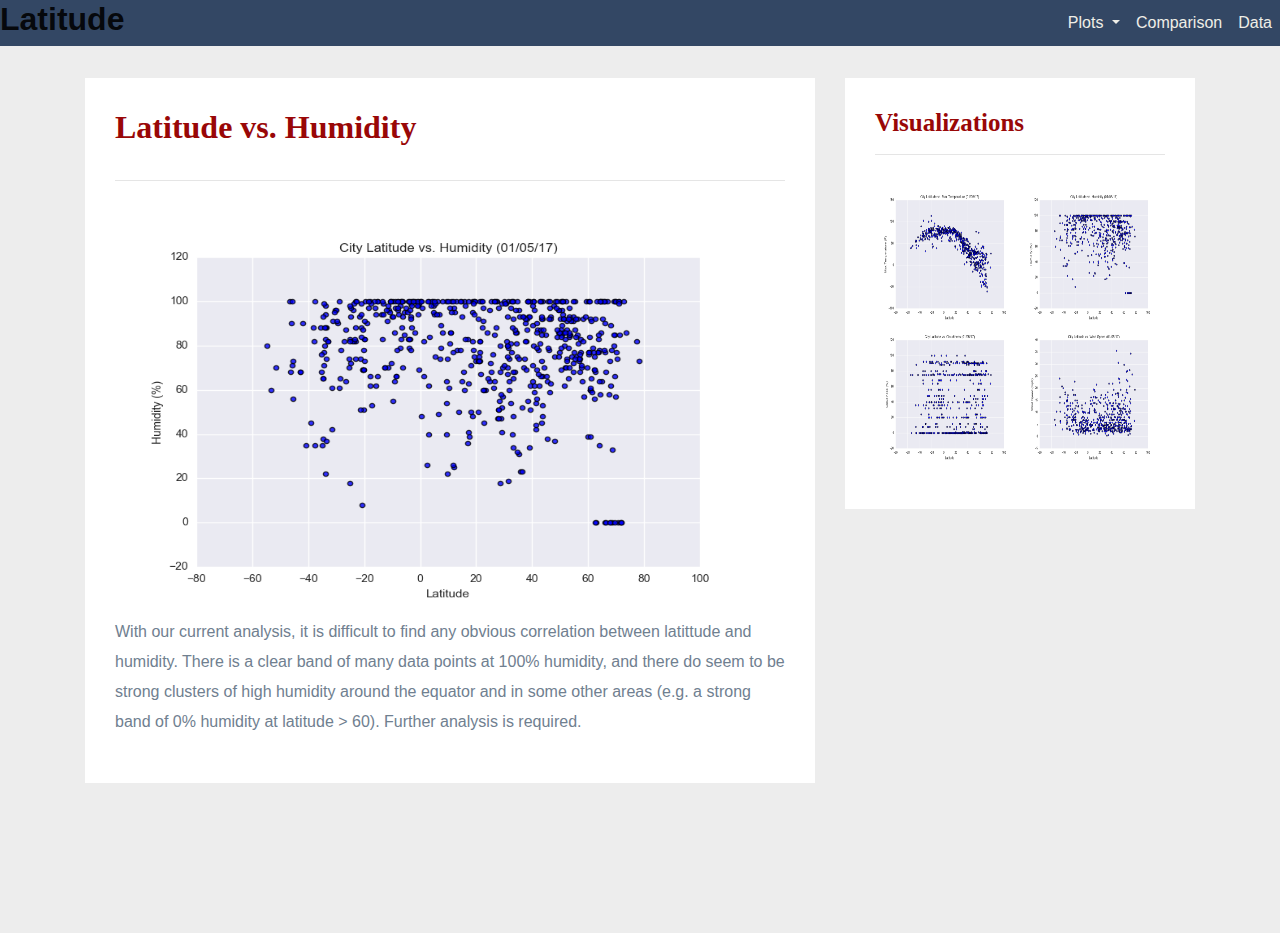
<file: Webvisualizations/humidity.html>
<!DOCTYPE html>
<html lang="en">

<head>
  <meta charset="UTF-8">
  <title>Bootstrap Components</title>
  <link rel="stylesheet" href="https://stackpath.bootstrapcdn.com/bootstrap/4.3.1/css/bootstrap.min.css" integrity="sha384-ggOyR0iXCbMQv3Xipma34MD+dH/1fQ784/j6cY/iJTQUOhcWr7x9JvoRxT2MZw1T" crossorigin="anonymous">

  <script src="https://code.jquery.com/jquery-3.3.1.slim.min.js" integrity="sha384-q8i/X+965DzO0rT7abK41JStQIAqVgRVzpbzo5smXKp4YfRvH+8abtTE1Pi6jizo" crossorigin="anonymous"></script>
  <script src="https://cdnjs.cloudflare.com/ajax/libs/popper.js/1.14.7/umd/popper.min.js" integrity="sha384-UO2eT0CpHqdSJQ6hJty5KVphtPhzWj9WO1clHTMGa3JDZwrnQq4sF86dIHNDz0W1" crossorigin="anonymous"></script>
  <script src="https://stackpath.bootstrapcdn.com/bootstrap/4.3.1/js/bootstrap.min.js" integrity="sha384-JjSmVgyd0p3pXB1rRibZUAYoIIy6OrQ6VrjIEaFf/nJGzIxFDsf4x0xIM+B07jRM" crossorigin="anonymous"></script>

  <link rel="stylesheet" href="Resources/assets/css/styles.css" media="screen">

</head>
<body>
    <nav class="navbar navbar-expand-lg navbar-light bg-medium">
        <a class="navbar-brand" href="index.html"><h2><strong>Latitude</strong></h2></a>
        <button class="navbar-toggler" type="button" data-toggle="collapse" data-target="#navbarSupportedContent" aria-controls="navbarSupportedContent" aria-expanded="false" aria-label="Toggle navigation">
          <span class="navbar-toggler-icon"></span>
        </button>
    
        <div class="collapse navbar-collapse" id="navbarSupportedContent">
          <ul class="navbar-nav ml-auto">
            <li class="nav-item dropdown active ml-auto">
              <a class="nav-link dropdown-toggle" href="#" id="navbarDropdown" role="button" data-toggle="dropdown" aria-haspopup="true" aria-expanded="false">
                Plots
              </a>
              <div class="dropdown-menu" aria-labelledby="navbarDropdown">
                <a class="dropdown-item" href="max_temp.html">Max Temperature</a>
                <a class="dropdown-item" href="humidity.html">Humidity</a>
                <a class="dropdown-item" href="cloudiness.html">Cloudiness</a>
                <a class="dropdown-item" href="wind_speed.html">Wind Speed</a>
            </div>
            </li>
            <li class="nav-item active">
                <a class="nav-link" href="comparison.html">Comparison</a>
            </li>
            <li class="nav-item active">
                <a class="nav-link" href="data.html">Data</a>
            </li>
          </ul>
        </div>
      </nav>

    <div class="container">
        <section class="row">
            <div class="col-md-8">
                <article class="mainbody-content">
                    <h1 class="mainbody-header">Latitude vs. Humidity</h1>
                    <hr class="mainbody-txt"/>
                    <img src="Resources/assets/images/Fig2.png" alt="" id="visiualization-image"/>
                    <p>With our current analysis, it is difficult to find any obvious correlation between latittude and humidity. There is a clear band of many data points at 100% humidity, and there do seem to be strong clusters of high humidity around the equator and in some other areas (e.g. a strong band of 0% humidity at latitude > 60). Further analysis is required.</p>
                </article>
            </div>
            <div class="col-md-4">
                <section id="navigation-area">
                    <div class="navigation-content">
                    <h2 class="navigation-header">Visualizations</h2>
                    <hr />
                    <div id="images">
                        <a href="max_temp.html"><img src="Resources/assets/images/Fig1.png" alt="Latitude vs. Max Temperature" class="navigation-pic"></a>
                        <a href="humidity.html"><img src="Resources/assets/images/Fig2.png" alt="Latitude vs. Humidity" class="navigation-pic"></a>
                        <a href="cloudiness.html"><img src="Resources/assets/images/Fig3.png" alt="Latitude vs. Cloudiness" class="navigation-pic"></a>
                        <a href="wind_speed.html"><img src="Resources/assets/images/Fig4.png" alt="Latitude vs. Wind Speed" class="navigation-pic"></a>
                    </div>
                    </div>
                </section>
            </div>
        </section>
    </div>


</body>

</html>
</file>
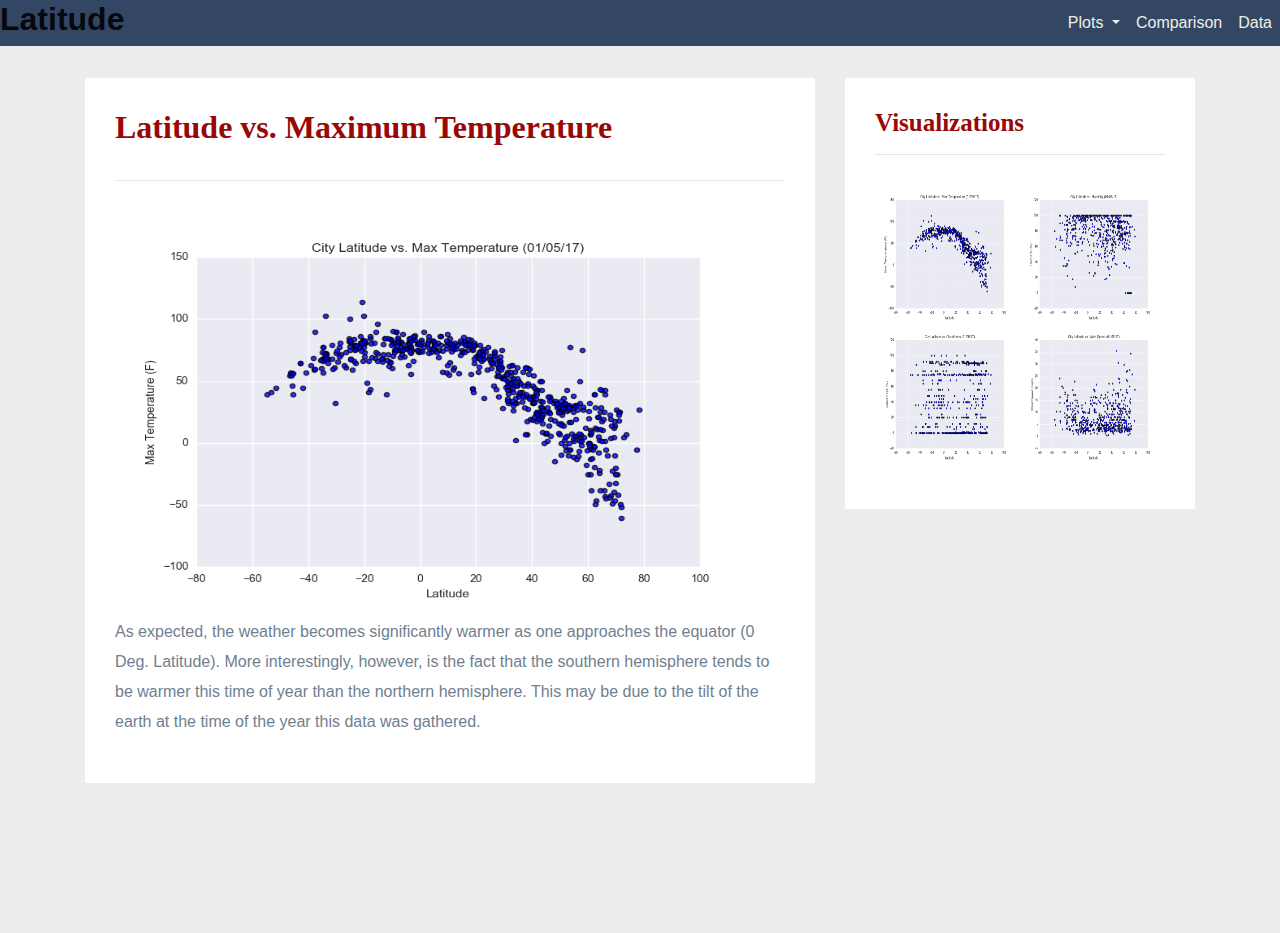
<file: Webvisualizations/max_temp.html>
<!DOCTYPE html>
<html lang="en">

<head>
  <meta charset="UTF-8">
  <title>Bootstrap Components</title>
  <link rel="stylesheet" href="https://stackpath.bootstrapcdn.com/bootstrap/4.3.1/css/bootstrap.min.css" integrity="sha384-ggOyR0iXCbMQv3Xipma34MD+dH/1fQ784/j6cY/iJTQUOhcWr7x9JvoRxT2MZw1T" crossorigin="anonymous">

  <script src="https://code.jquery.com/jquery-3.3.1.slim.min.js" integrity="sha384-q8i/X+965DzO0rT7abK41JStQIAqVgRVzpbzo5smXKp4YfRvH+8abtTE1Pi6jizo" crossorigin="anonymous"></script>
  <script src="https://cdnjs.cloudflare.com/ajax/libs/popper.js/1.14.7/umd/popper.min.js" integrity="sha384-UO2eT0CpHqdSJQ6hJty5KVphtPhzWj9WO1clHTMGa3JDZwrnQq4sF86dIHNDz0W1" crossorigin="anonymous"></script>
  <script src="https://stackpath.bootstrapcdn.com/bootstrap/4.3.1/js/bootstrap.min.js" integrity="sha384-JjSmVgyd0p3pXB1rRibZUAYoIIy6OrQ6VrjIEaFf/nJGzIxFDsf4x0xIM+B07jRM" crossorigin="anonymous"></script>

  <link rel="stylesheet" href="Resources/assets/css/styles.css" media="screen">

</head>
<body>
    <nav class="navbar navbar-expand-lg navbar-light bg-medium">
        <a class="navbar-brand" href="index.html"><h2><strong>Latitude</strong></h2></a>
        <button class="navbar-toggler" type="button" data-toggle="collapse" data-target="#navbarSupportedContent" aria-controls="navbarSupportedContent" aria-expanded="false" aria-label="Toggle navigation">
          <span class="navbar-toggler-icon"></span>
        </button>
    
        <div class="collapse navbar-collapse" id="navbarSupportedContent">
          <ul class="navbar-nav ml-auto">
            <li class="nav-item dropdown active ml-auto">
              <a class="nav-link dropdown-toggle" href="#" id="navbarDropdown" role="button" data-toggle="dropdown" aria-haspopup="true" aria-expanded="false">
                Plots
              </a>
              <div class="dropdown-menu" aria-labelledby="navbarDropdown">
                <a class="dropdown-item" href="max_temp.html">Max Temperature</a>
                <a class="dropdown-item" href="humidity.html">Humidity</a>
                <a class="dropdown-item" href="cloudiness.html">Cloudiness</a>
                <a class="dropdown-item" href="wind_speed.html">Wind Speed</a>
            </div>
            </li>
            <li class="nav-item active">
                <a class="nav-link" href="comparison.html">Comparison</a>
            </li>
            <li class="nav-item active">
                <a class="nav-link" href="data.html">Data</a>
            </li>
          </ul>
        </div>
      </nav>

    <div class="container">
        <section class="row">
            <div class="col-md-8">
                <article class="mainbody-content">
                    <h1 class="mainbody-header">Latitude vs. Maximum Temperature</h1>
                    <hr class="mainbody-txt"/>
                    <img src="Resources/assets/images/Fig1.png" alt="" id="visiualization-image"/>
                    <p>As expected, the weather becomes significantly warmer as one approaches the equator (0 Deg. Latitude). More interestingly, however, is the fact that the southern hemisphere tends to be warmer this time of year than the northern hemisphere. This may be due to the tilt of the earth at the time of the year this data was gathered.</p>
                </article>
            </div>
            <div class="col-md-4">
                <section id="navigation-area">
                    <div class="navigation-content">
                    <h2 class="navigation-header">Visualizations</h2>
                    <hr />
                    <div id="images">
                        <a href="max_temp.html"><img src="Resources/assets/images/Fig1.png" alt="Latitude vs. Max Temperature" class="navigation-pic"></a>
                        <a href="humidity.html"><img src="Resources/assets/images/Fig2.png" alt="Latitude vs. Humidity" class="navigation-pic"></a>
                        <a href="cloudiness.html"><img src="Resources/assets/images/Fig3.png" alt="Latitude vs. Cloudiness" class="navigation-pic"></a>
                        <a href="wind_speed.html"><img src="Resources/assets/images/Fig4.png" alt="Latitude vs. Wind Speed" class="navigation-pic"></a>
                    </div>
                    </div>
                </section>
            </div>
        </section>
    </div>


</body>

</html>
</file>
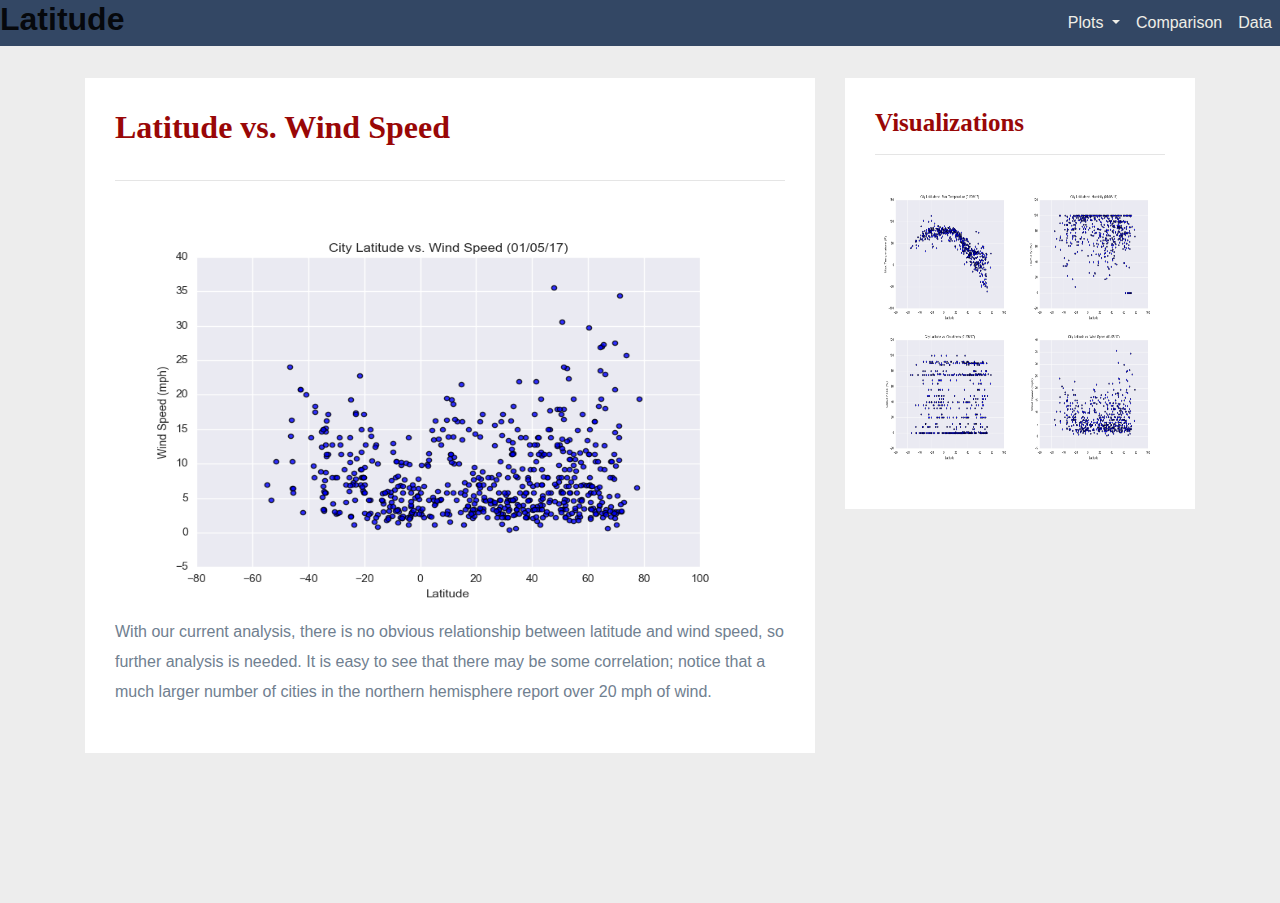
<file: Webvisualizations/wind_speed.html>
<!DOCTYPE html>
<html lang="en">

<head>
  <meta charset="UTF-8">
  <title>Bootstrap Components</title>
  <link rel="stylesheet" href="https://stackpath.bootstrapcdn.com/bootstrap/4.3.1/css/bootstrap.min.css" integrity="sha384-ggOyR0iXCbMQv3Xipma34MD+dH/1fQ784/j6cY/iJTQUOhcWr7x9JvoRxT2MZw1T" crossorigin="anonymous">

  <script src="https://code.jquery.com/jquery-3.3.1.slim.min.js" integrity="sha384-q8i/X+965DzO0rT7abK41JStQIAqVgRVzpbzo5smXKp4YfRvH+8abtTE1Pi6jizo" crossorigin="anonymous"></script>
  <script src="https://cdnjs.cloudflare.com/ajax/libs/popper.js/1.14.7/umd/popper.min.js" integrity="sha384-UO2eT0CpHqdSJQ6hJty5KVphtPhzWj9WO1clHTMGa3JDZwrnQq4sF86dIHNDz0W1" crossorigin="anonymous"></script>
  <script src="https://stackpath.bootstrapcdn.com/bootstrap/4.3.1/js/bootstrap.min.js" integrity="sha384-JjSmVgyd0p3pXB1rRibZUAYoIIy6OrQ6VrjIEaFf/nJGzIxFDsf4x0xIM+B07jRM" crossorigin="anonymous"></script>

  <link rel="stylesheet" href="Resources/assets/css/styles.css" media="screen">

</head>
<body>
    <nav class="navbar navbar-expand-lg navbar-light bg-medium">
        <a class="navbar-brand" href="index.html"><h2><strong>Latitude</strong></h2></a>
        <button class="navbar-toggler" type="button" data-toggle="collapse" data-target="#navbarSupportedContent" aria-controls="navbarSupportedContent" aria-expanded="false" aria-label="Toggle navigation">
          <span class="navbar-toggler-icon"></span>
        </button>
    
        <div class="collapse navbar-collapse" id="navbarSupportedContent">
          <ul class="navbar-nav ml-auto">
            <li class="nav-item dropdown active ml-auto">
              <a class="nav-link dropdown-toggle" href="#" id="navbarDropdown" role="button" data-toggle="dropdown" aria-haspopup="true" aria-expanded="false">
                Plots
              </a>
              <div class="dropdown-menu" aria-labelledby="navbarDropdown">
                <a class="dropdown-item" href="max_temp.html">Max Temperature</a>
                <a class="dropdown-item" href="humidity.html">Humidity</a>
                <a class="dropdown-item" href="cloudiness.html">Cloudiness</a>
                <a class="dropdown-item" href="wind_speed.html">Wind Speed</a>
            </div>
            </li>
            <li class="nav-item active">
                <a class="nav-link" href="comparison.html">Comparison</a>
            </li>
            <li class="nav-item active">
                <a class="nav-link" href="data.html">Data</a>
            </li>
          </ul>
        </div>
      </nav>

    <div class="container">
        <section class="row">
            <div class="col-md-8">
                <article class="mainbody-content">
                    <h1 class="mainbody-header">Latitude vs. Wind Speed</h1>
                    <hr class="mainbody-txt"/>
                    <img src="Resources/assets/images/Fig4.png" alt="" id="visiualization-image"/>
                    <p>With our current analysis, there is no obvious relationship between latitude and wind speed, so further analysis is needed. It is easy to see that there may be some correlation; notice that a much larger number of cities in the northern hemisphere report over 20 mph of wind.</p>
                </article>
            </div>
            <div class="col-md-4">
                <section id="navigation-area">
                    <div class="navigation-content">
                    <h2 class="navigation-header">Visualizations</h2>
                    <hr />
                    <div id="images">
                        <a href="max_temp.html"><img src="Resources/assets/images/Fig1.png" alt="Latitude vs. Max Temperature" class="navigation-pic"></a>
                        <a href="humidity.html"><img src="Resources/assets/images/Fig2.png" alt="Latitude vs. Humidity" class="navigation-pic"></a>
                        <a href="cloudiness.html"><img src="Resources/assets/images/Fig3.png" alt="Latitude vs. Cloudiness" class="navigation-pic"></a>
                        <a href="wind_speed.html"><img src="Resources/assets/images/Fig4.png" alt="Latitude vs. Wind Speed" class="navigation-pic"></a>
                    </div>
                    </div>
                </section>
            </div>
        </section>
    </div>


</body>

</html>
</file>
<file: Webvisualizations/Resources/assets/css/styles.css>
html {
    position: relative;
    min-height: 100%;
  }
  
  body {
    margin-bottom: 150px;
    font-family: Arial, "Helvetica Neue", Helvetica, sans-serif;
    background-color: #ededed;
  }
  
  @media only screen and (max-width: 767px) {
    body {
      background-color: #fff;
    }
  }
  

  .navbar-brand { 
    padding: 0; 
    margin: 0;
  }
  
  .navbar-light { 
    padding: 0; 
    margin: 0;
    color:  #efeee7;
  
  }
  
  .dropdown-item {
    color:   #efeee7;
  }
  
  .dropdown-menu,
  .navbar-expand-lg {
    background-color: rgb(51, 71, 100);
  }
  
  #navbarDropdown,
  .navbar-light .navbar-nav .active>.nav-link,
  .navbar-light .navbar-toggler-icon .nav-link{
    color:  #efeee7;
  }
  
  
  .navbar-toggler,
  .navbar-toggler-icon {
      color: #efeee7;
      background-color: rgb(149, 180, 211);
  }
  .nav-item {
    vertical-align: right;
  }
  .nav-link {
    vertical-align: right;
  }
  @media only screen and (max-width: 767px) {
    #navbar {
      background-color: #fff;
    }
  }

  .mainbody-header {
    margin-bottom: 33px;
    font-family: Georgia, Times, "Times New Roman", serif;
  
    font-size: 32px;
    font-weight: bold;
    color:  #990707;
  }
  
  .mainbody-content {
    padding: 30px;
    margin-top: 32px;
    background-color: #fff;
  }
  
  .mainbody-content > p {
    padding-top: 20px;
    font-size: 16px;
    line-height: 30px;
    color: slategray;
  }
  
  .mainbody-text {
    padding-bottom: 20px;
  }
  
  #mainbody-image {
    float: left;
    width: 200px;
    height: 200px;
    margin-top: 20px;
    margin-right: 20px;
  }

  #visiualization-image {
    float: left;
    width: 650px;
    height: 400px;
    margin-top: 20px;
    margin-right: 20px;
  } 
  @media only screen and (max-width: 767px) {

    .mainbody-content {
      padding: 0;
      margin-top: 0;
    }
  }

  #navigation-area {
    width: 100%;
    padding: 30px 30px 43px;
    margin-top: 32px;
    background-color: #fff;
  }
  
  .navigation-header {
    margin-bottom: 15px;
    font-family: Georgia, Times, "Times New Roman", serif;
    font-size: 25px;
    font-weight: bold;
    color: #990707;
  }
  
  .navigation-pic {
    width: 140px;
    height: 140px;
  }
  
  .navigation-pic:hover {
    opacity: 0.6;
  }
  
  .navigation-pic.active {
    border: 2px solid #990707;
  }
  
  #images {
    padding-top: 15px;
    text-align: center;
  }
  .comparison-image {
    width: 500px;
    height: 400px;
    margin-top: 20px;
    margin-right: 20px;
  } 
  .comparison-image:hover {
    opacity: 0.6;
  }
  
  .comparison-header {

    margin-bottom: 10px;
    font-family: Georgia, Times, "Times New Roman", serif;
  

    font-size: 20px;
    font-weight: bold;
    color: #990707;
    text-align: center;
  }
</file>
